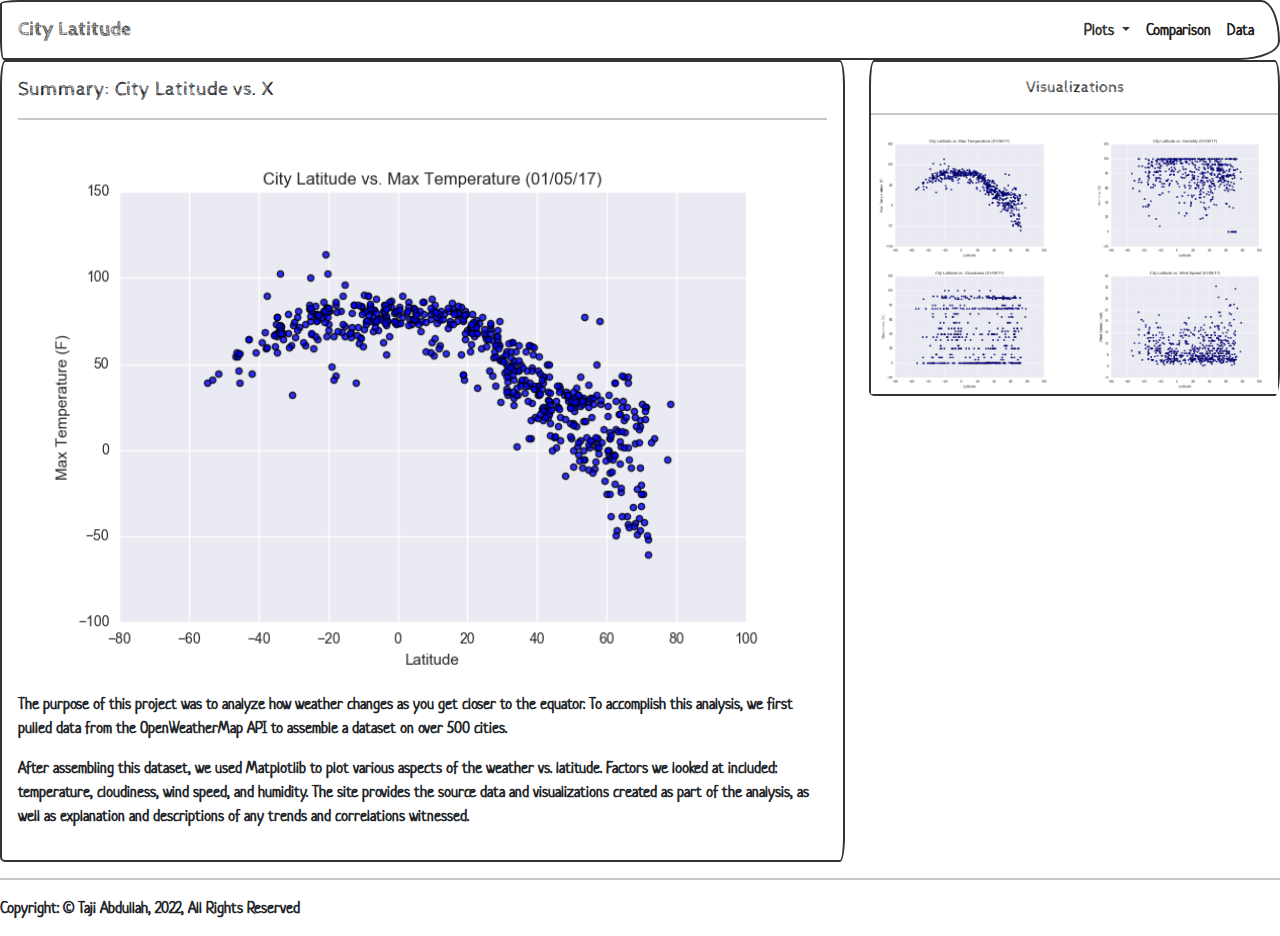
<file: index.html>
<!DOCTYPE html>
<html lang="en">

<head>
  <meta charset="UTF-8" />
  <title>Home</title>

  <!-- Bootstrap CSS  -->
  <link rel="stylesheet" href="https://stackpath.bootstrapcdn.com/bootstrap/4.3.1/css/bootstrap.min.css"
    integrity="sha384-ggOyR0iXCbMQv3Xipma34MD+dH/1fQ784/j6cY/iJTQUOhcWr7x9JvoRxT2MZw1T" crossorigin="anonymous" />

  <!-- Bootstrap JS  -->
  <script src="https://code.jquery.com/jquery-3.3.1.slim.min.js"
    integrity="sha384-q8i/X+965DzO0rT7abK41JStQIAqVgRVzpbzo5smXKp4YfRvH+8abtTE1Pi6jizo"
    crossorigin="anonymous"></script>

  <script src="https://cdnjs.cloudflare.com/ajax/libs/popper.js/1.14.7/umd/popper.min.js"
    integrity="sha384-UO2eT0CpHqdSJQ6hJty5KVphtPhzWj9WO1clHTMGa3JDZwrnQq4sF86dIHNDz0W1"
    crossorigin="anonymous"></script>

  <script src="https://stackpath.bootstrapcdn.com/bootstrap/4.3.1/js/bootstrap.min.js"
    integrity="sha384-JjSmVgyd0p3pXB1rRibZUAYoIIy6OrQ6VrjIEaFf/nJGzIxFDsf4x0xIM+B07jRM"
    crossorigin="anonymous"></script>

  <!-- CSS Style Sheet Link  -->
  <link rel="stylesheet" href="style.css" />
</head>

<!-- Navbar Section -->

<body>
  <nav class="navbar navbar-expand-lg navbar-light bg-light narvar-text">
    <a class="navbar-brand latitude heading_text" href="index.html"><b>City Latitude</b></a>
    <button class="navbar-toggler" type="button" data-toggle="collapse" data-target="#navbarNavDropdown"
      aria-controls="navbarNavDropdown" aria-expanded="false" aria-label="Toggle navigation">
      <span class="navbar-toggler-icon "></span>
    </button>
    <div class="collapse navbar-collapse nav-left" id="navbarNavDropdown">
      <ul class="nav navbar-nav ml-auto">
        <li class="nav-item dropdown">
          <a class="nav-link dropdown-toggle" href="#" id="navbarDropdownMenuLink" data-toggle="dropdown"
            aria-haspopup="true" aria-expanded="false">
            Plots
          </a>
          <div class="dropdown-menu" aria-labelledby="navbarDropdownMenuLink">
            <a class="dropdown-item" href="maximum_temperature.html">Maximum Temperature</a>
            <a class="dropdown-item" href="humidity.html">Humidity</a>
            <a class="dropdown-item" href="cloudiness.html">Cloudiness</a>
            <a class="dropdown-item" href="wind_speed.html">Wind Speed</a>
          </div>
        </li>
        <li class="nav-item active">
          <a class="nav-link" href="comparison.html">Comparison <span class="sr-only">(current)</span></a>
        </li>
        <li class="nav-item active">
          <a class="nav-link" href="data.html">Data</a>
        </li>
      </ul>
  </nav>
  <!-- End of Navbar Section -->

  <!-- Summary -->
  <div class="row">
    <div class="col-sm-2 col-md-4 col-lg-8 card-padding">
      <div class="card">
        <div class="card-body">
          <h5>Summary: City Latitude vs. X</h5>
          <hr />

          <img class="card-img-top img-responsive full-width" src="Resources\assets\images\Fig1.png" alt="Max Temperature" />
          <span>
            <p>
              The purpose of this project was to analyze how weather changes as you get closer to the equator.
              To accomplish this analysis, we first pulled data from the OpenWeatherMap API to assemble a dataset on
              over 500 cities.
            </p>
            <p>
              After assembling this dataset, we used Matplotlib to plot various aspects of the weather vs. latitude.
              Factors we looked at included: temperature, cloudiness, wind speed, and humidity. The site provides the
              source data and visualizations created as part of the analysis, as well as explanation and descriptions of
              any trends and correlations witnessed.
            </p>
          </span>
        </div>
      </div>
    </div>
    <!-- End of Summary -->

    <!-- Vizualization Sidebar -->
    <div class="col-md-2 col-lg-4 card-padding">
      <div class="card">
        <div class="text-center">
          <h6>
            <p></p>
            Visualizations
          </h6>
          <hr />
          <div class="row">
            <div class="col-sm-3 col-md-6">
              <a href="maximum_temperature.html">
                <img class="img-fluid" src="Resources\assets\images\Fig1.png" alt="Maximum Temperature" />
              </a>
            </div>
            <div class="col-sm-3 col-md-6">
              <a href="humidity.html">
                <img class="img-fluid" src="Resources\assets\images\Fig2.png" alt="Humidity" />
              </a>
            </div>
            <div class="col-sm-3 col-md-6">
              <a href="cloudiness.html">
                <img class="img-fluid" src="Resources\assets\images\Fig3.png" alt="Cloudiness" />
              </a>
            </div>
            <div class="col-sm-3 col-md-6">
              <a href="windspeed.html">
                <img class="img-fluid" src="Resources\assets\images\Fig4.png" alt="Wind Speed" />
              </a>
            </div>
          </div>
      </div>
    </div>
  </div>
</body>
<!-- End of Vizualization Sidebar -->

<!-- Footer Section -->
<footer>
  <hr>
  <div class="footer">
    <p>Copyright: &copy; Taji Abdullah, 2022, All Rights Reserved</p>
  </div>
</footer>
<!-- End of Footer Section -->

</body>

</html>
</file>
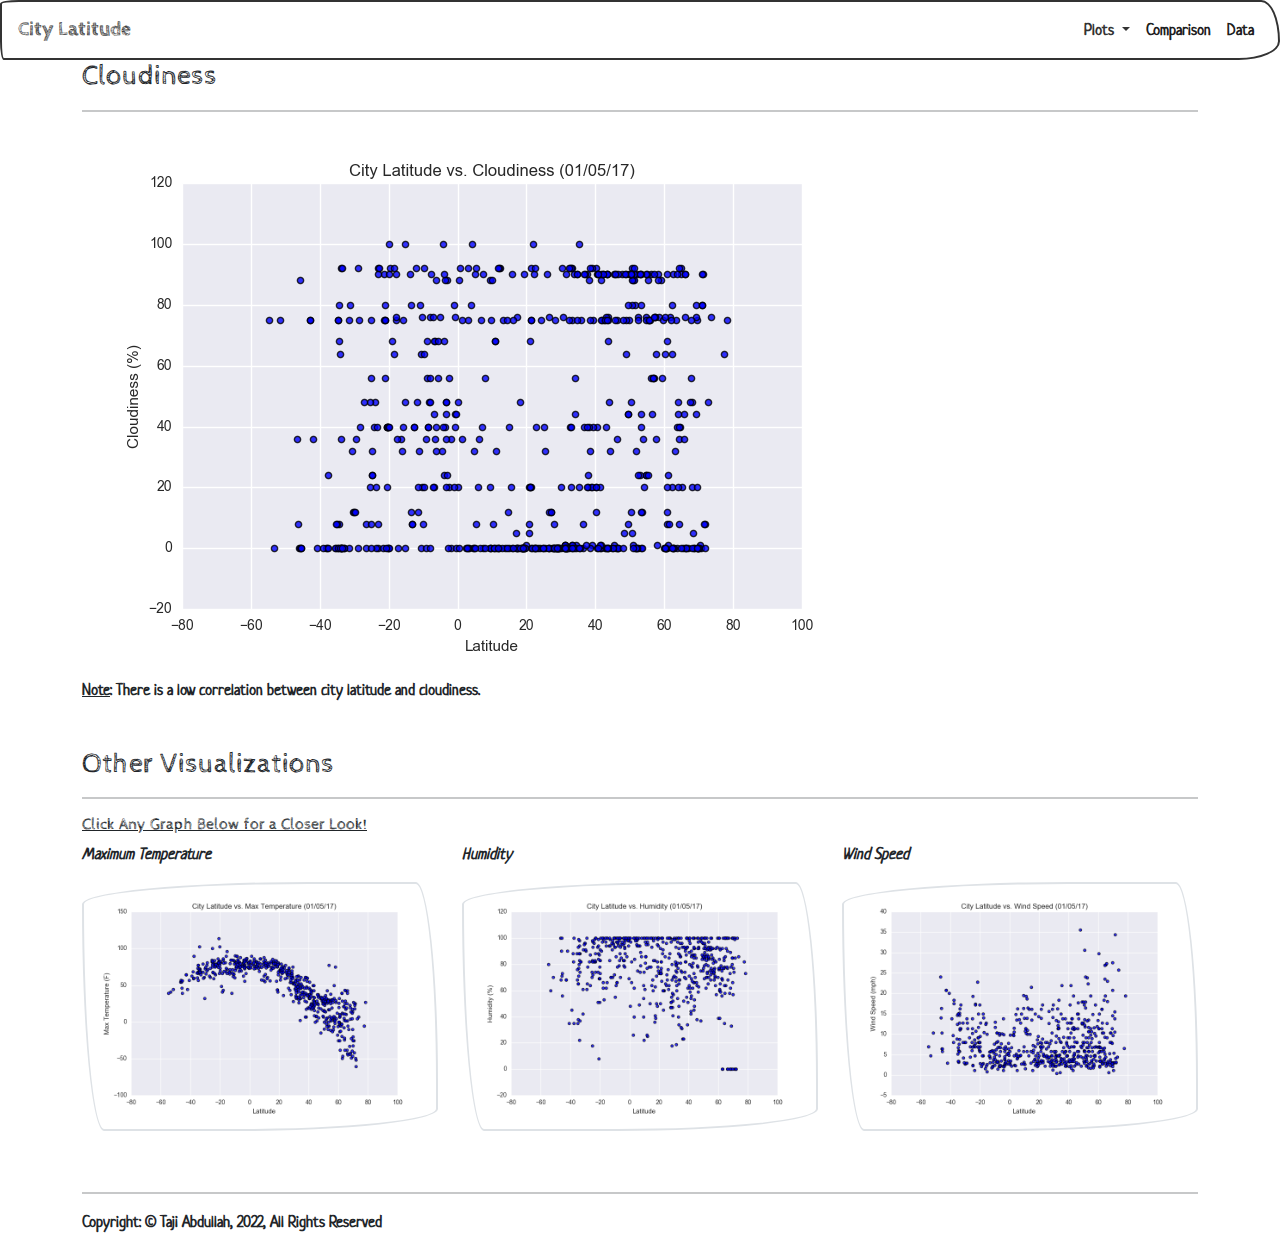
<file: cloudiness.html>
<!DOCTYPE html>
<html lang="en">

<head>
  <meta charset="UTF-8" />
  <title>Cloudiness</title>

  <!-- Bootstrap CSS  -->
  <link rel="stylesheet" href="https://stackpath.bootstrapcdn.com/bootstrap/4.3.1/css/bootstrap.min.css"
    integrity="sha384-ggOyR0iXCbMQv3Xipma34MD+dH/1fQ784/j6cY/iJTQUOhcWr7x9JvoRxT2MZw1T" crossorigin="anonymous" />

  <!-- Bootstrap JS  -->
  <script src="https://code.jquery.com/jquery-3.3.1.slim.min.js"
    integrity="sha384-q8i/X+965DzO0rT7abK41JStQIAqVgRVzpbzo5smXKp4YfRvH+8abtTE1Pi6jizo"
    crossorigin="anonymous"></script>

  <script src="https://cdnjs.cloudflare.com/ajax/libs/popper.js/1.14.7/umd/popper.min.js"
    integrity="sha384-UO2eT0CpHqdSJQ6hJty5KVphtPhzWj9WO1clHTMGa3JDZwrnQq4sF86dIHNDz0W1"
    crossorigin="anonymous"></script>

  <script src="https://stackpath.bootstrapcdn.com/bootstrap/4.3.1/js/bootstrap.min.js"
    integrity="sha384-JjSmVgyd0p3pXB1rRibZUAYoIIy6OrQ6VrjIEaFf/nJGzIxFDsf4x0xIM+B07jRM"
    crossorigin="anonymous"></script>

  <!-- CSS Style Sheet Link  -->
  <link rel="stylesheet" href="style.css" />
</head>

<!-- Navbar Section -->
<body>
  <nav class="navbar navbar-expand-lg navbar-light bg-light narvar-text">
    <a class="navbar-brand latitude heading_text" href="index.html"><b>City Latitude</b></a>
    <button class="navbar-toggler" type="button" data-toggle="collapse" data-target="#navbarNavDropdown"
      aria-controls="navbarNavDropdown" aria-expanded="false" aria-label="Toggle navigation">
      <span class="navbar-toggler-icon "></span>
    </button>
    <div class="collapse navbar-collapse nav-left" id="navbarNavDropdown">
      <ul class="nav navbar-nav ml-auto">
        <li class="nav-item dropdown">
          <a class="nav-link dropdown-toggle" href="#" id="navbarDropdownMenuLink" data-toggle="dropdown"
            aria-haspopup="true" aria-expanded="false">
            Plots
          </a>
          <div class="dropdown-menu" aria-labelledby="navbarDropdownMenuLink">
            <a class="dropdown-item" href="maximum_temperature.html">Maximum Temperature</a>
            <a class="dropdown-item" href="humidity.html">Humidity</a>
            <a class="dropdown-item" href="cloudiness.html">Cloudiness</a>
            <a class="dropdown-item" href="wind_speed.html">Wind Speed</a>
          </div>
        </li>
        <li class="nav-item active">
          <a class="nav-link" href="comparison.html">Comparison <span class="sr-only">(current)</span></a>
        </li>
        <li class="nav-item active">
          <a class="nav-link" href="data.html">Data</a>
        </li>
      </ul>
  </nav>
  <!-- End of Navbar Section -->

  <!-- Content Section -->
  <div class="container">
    <div class="row">
      <div class="col">
        <div class="box" style="padding-bottom: 30px;">
          <h3 class="title">Cloudiness</h3>
          <hr>
          <img src="Resources/assets/images/Fig3.png" alt="Cloudiness">
          <p>
            <u>Note</u>: There is a low correlation between city latitude and cloudiness.
          </p>
        </div>
      </div>
      <div class="container" style="padding-bottom: 15px;">
        <h3 class="text-left">Other Visualizations</h3>
        <hr>
        <h6 class="text-left"><u>Click Any Graph Below for a Closer Look!</u></h6>
        <div class="row" style="padding-bottom: 15px;">
          <div class="col-lg-4" style="padding-bottom: 15px;">
            <div class="thumbnail">
              <p>
                <i>Maximum Temperature</i>
              </p>
              <a href="maximum_temperature.html">
                <img src="Resources/assets/images/Fig1.png" alt="Max Temperature" class="img-thumbnail">
              </a>
            </div>
          </div>
          <div class="col-lg-4" style="padding-bottom: 15px;">
            <div class="thumbnail">
              <p>
                <i>Humidity</i>
              </p>
              <a href="humidity.html">
                <img src="Resources/assets/images/Fig2.png" alt="Humidity" class="img-thumbnail">
              </a>
            </div>
          </div>
          <div class="col-lg-4" style="padding-bottom: 15px;">
            <div class="thumbnail">
              <p>
                <i>Wind Speed</i>
              </p>
              <a href="wind_speed.html">
                <img src="Resources/assets/images/Fig4.png" alt="wind_speed" class="img-thumbnail">
              </a>
            </div>
          </div>
        </div>
      </div>
      <!-- End of Content Section -->

      <!-- Footer Section -->
      <footer>
        <hr>
        <div class="footer"> 
          <p>Copyright: &copy; Taji Abdullah, 2022, All Rights Reserved</p>
        </div>
      </footer>
      <!-- End of Footer Section -->

</body>

</html>
</file>
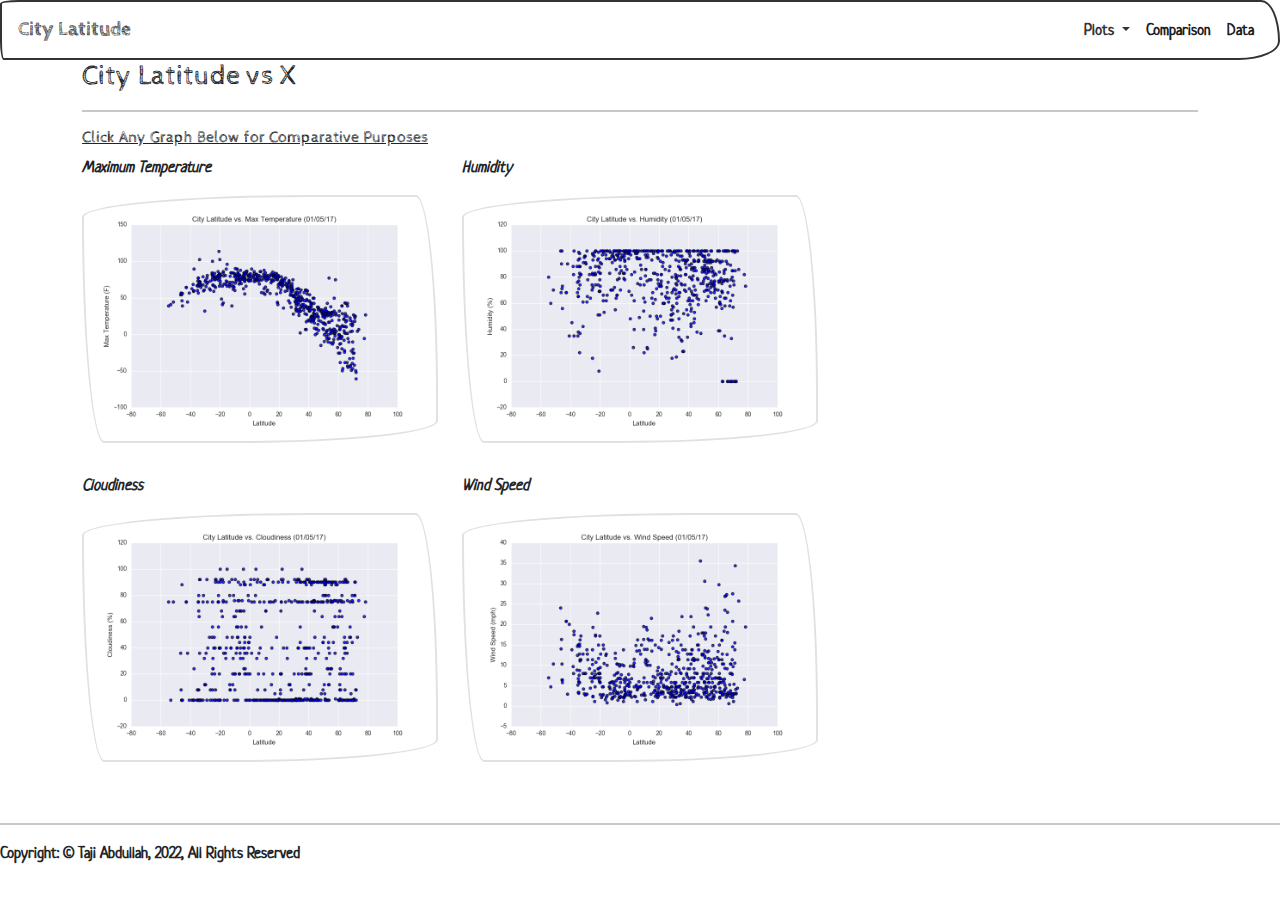
<file: comparison.html>
<!DOCTYPE html>
<html lang="en">

<head>
  <meta charset="UTF-8" />
  <title>Comparison</title>

  <!-- Bootstrap CSS  -->
  <link rel="stylesheet" href="https://stackpath.bootstrapcdn.com/bootstrap/4.3.1/css/bootstrap.min.css"
    integrity="sha384-ggOyR0iXCbMQv3Xipma34MD+dH/1fQ784/j6cY/iJTQUOhcWr7x9JvoRxT2MZw1T" crossorigin="anonymous" />

  <!-- Bootstrap JS  -->
  <script src="https://code.jquery.com/jquery-3.3.1.slim.min.js"
    integrity="sha384-q8i/X+965DzO0rT7abK41JStQIAqVgRVzpbzo5smXKp4YfRvH+8abtTE1Pi6jizo"
    crossorigin="anonymous"></script>

  <script src="https://cdnjs.cloudflare.com/ajax/libs/popper.js/1.14.7/umd/popper.min.js"
    integrity="sha384-UO2eT0CpHqdSJQ6hJty5KVphtPhzWj9WO1clHTMGa3JDZwrnQq4sF86dIHNDz0W1"
    crossorigin="anonymous"></script>

  <script src="https://stackpath.bootstrapcdn.com/bootstrap/4.3.1/js/bootstrap.min.js"
    integrity="sha384-JjSmVgyd0p3pXB1rRibZUAYoIIy6OrQ6VrjIEaFf/nJGzIxFDsf4x0xIM+B07jRM"
    crossorigin="anonymous"></script>

  <!-- CSS Style Sheet Link  -->
  <link rel="stylesheet" href="style.css" />
</head>

<!-- Navbar Section -->
<body>
  <nav class="navbar navbar-expand-lg navbar-light bg-light narvar-text">
    <a class="navbar-brand latitude heading_text" href="index.html"><b>City Latitude</b></a>
    <button class="navbar-toggler" type="button" data-toggle="collapse" data-target="#navbarNavDropdown"
      aria-controls="navbarNavDropdown" aria-expanded="false" aria-label="Toggle navigation">
      <span class="navbar-toggler-icon "></span>
    </button>
    <div class="collapse navbar-collapse nav-left" id="navbarNavDropdown">
      <ul class="nav navbar-nav ml-auto">
        <li class="nav-item dropdown">
          <a class="nav-link dropdown-toggle" href="#" id="navbarDropdownMenuLink" data-toggle="dropdown"
            aria-haspopup="true" aria-expanded="false">
            Plots
          </a>
          <div class="dropdown-menu" aria-labelledby="navbarDropdownMenuLink">
            <a class="dropdown-item" href="maximum_temperature.html">Maximum Temperature</a>
            <a class="dropdown-item" href="humidity.html">Humidity</a>
            <a class="dropdown-item" href="cloudiness.html">Cloudiness</a>
            <a class="dropdown-item" href="wind_speed.html">Wind Speed</a>
          </div>
        </li>
        <li class="nav-item active">
          <a class="nav-link" href="comparison.html">Comparison <span class="sr-only">(current)</span></a>
        </li>
        <li class="nav-item active">
          <a class="nav-link" href="data.html">Data</a>
        </li>
      </ul>
  </nav>
  <!-- End of Navbar Section -->

  <!-- Content Section -->
      <div class="container" style="padding-bottom: 30px;">
        <h3 class="text-left">City Latitude vs X</h3>
        <hr>
        <h6 class="text-left"><u>Click Any Graph Below for Comparative Purposes</u></h6>
        <div class="row" style="padding-bottom: 15px;">
          <div class="col-lg-4" style="padding-bottom: 15px;">
            <div class="thumbnail">
              <p>
                <i>Maximum Temperature</i>
              </p>
              <a href="maximum_temperature.html">
                <img src="Resources/assets/images/Fig1.png" alt="Max Temperature" class="img-thumbnail">
              </a>
            </div>
          </div>
          <div class="col-lg-4">
            <div class="thumbnail">
              <p>
                <i>Humidity</i>
              </p>
              <a href="humidity.html">
                <img src="Resources/assets/images/Fig2.png" alt="Humidity" class="img-thumbnail">
              </a>
            </div>
          </div>
        </div>
        <div class="row">
          <div class="col-lg-4" style="padding-bottom: 15px;">
            <div class="thumbnail">
              <p>
                <i>Cloudiness</i>
              </p>
              <a href="cloudiness.html">
                <img src="Resources/assets/images/Fig3.png" alt="cloudiness" class="img-thumbnail">
              </a>
            </div>
          </div>
          <div class="col-lg-4">
            <div class="thumbnail">
              <p>
                <i>Wind Speed</i>
              </p>
              <a href="wind_speed.html">
                <img src="Resources/assets/images/Fig4.png" alt="wind_speed" class="img-thumbnail">
              </a>
            </div>
          </div>
        </div>
      </div>
      <!-- End of Content Section -->

      <!-- Footer Section -->
      <footer>
        <hr>
        <div class="footer"> 
          <p>Copyright: &copy; Taji Abdullah, 2022, All Rights Reserved</p>
        </div>
      </footer>
      <!-- End of Footer Section -->

</body>

</html>
</file>
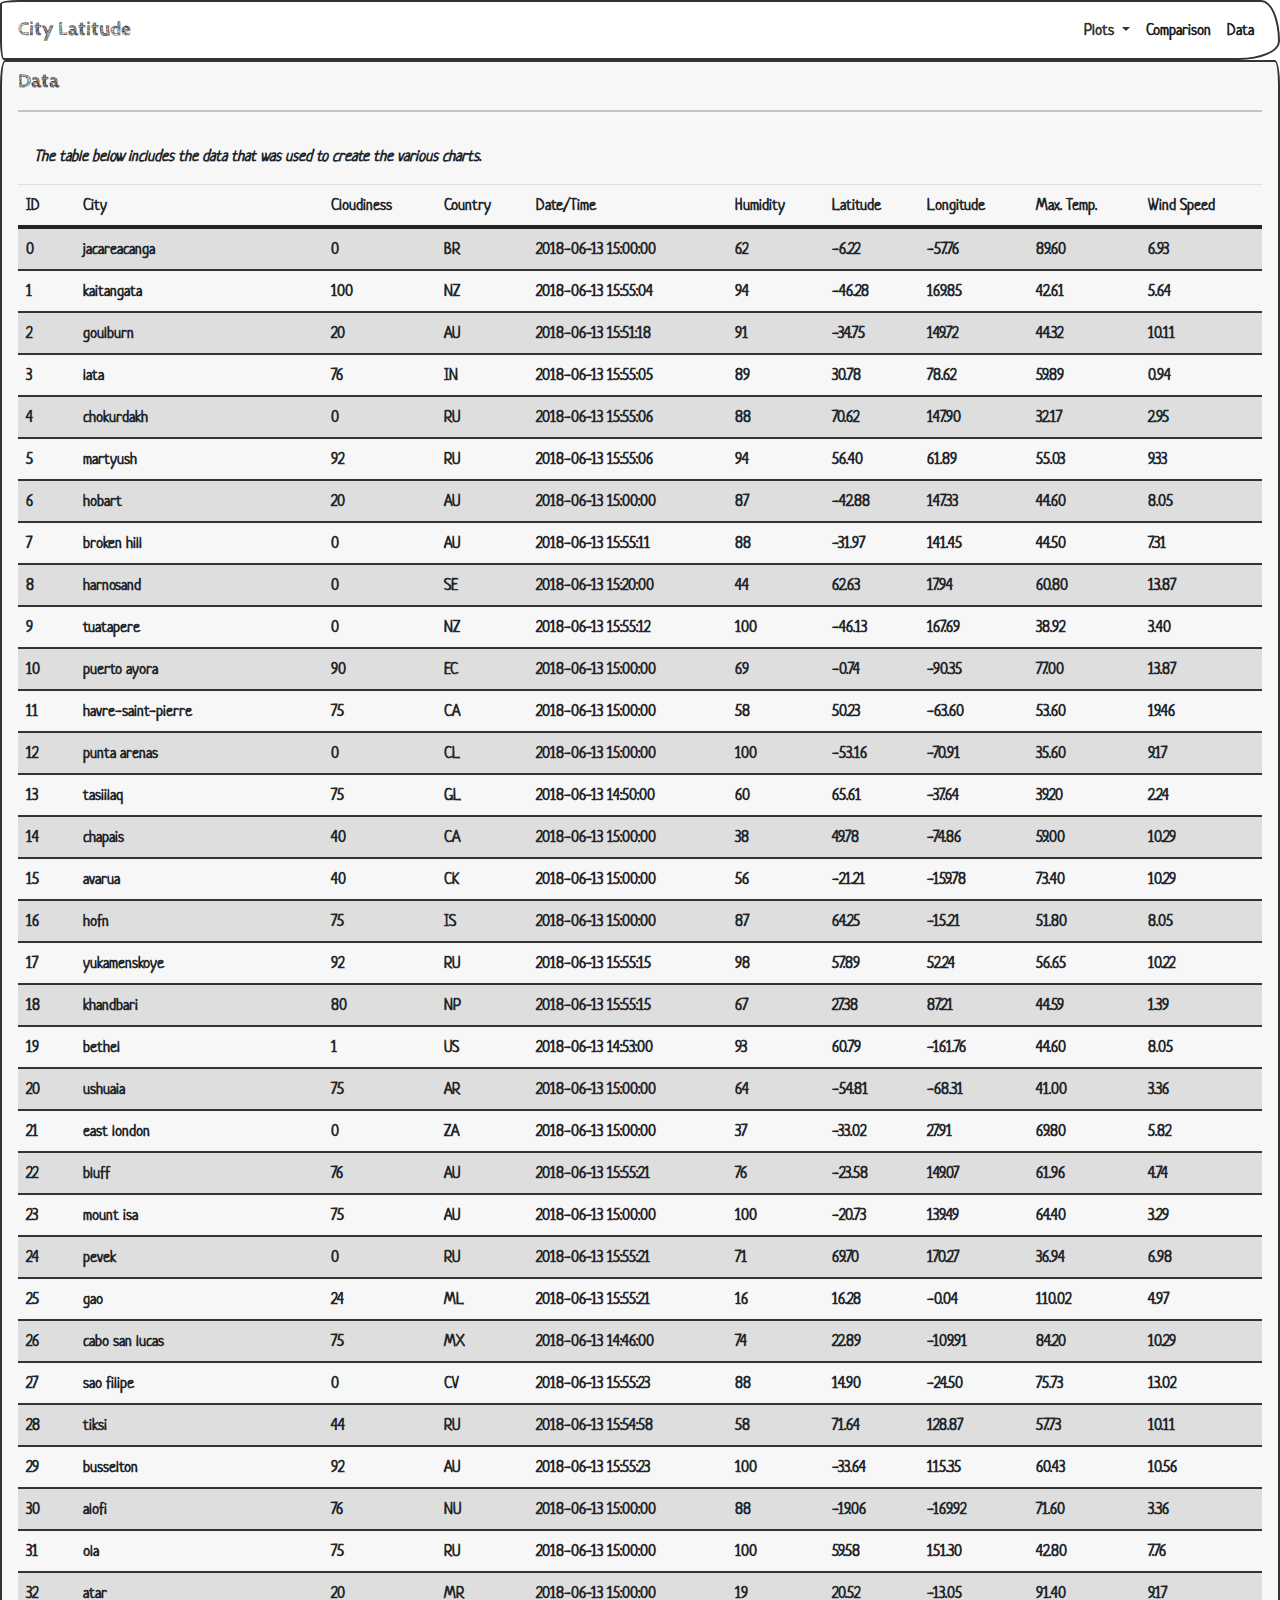
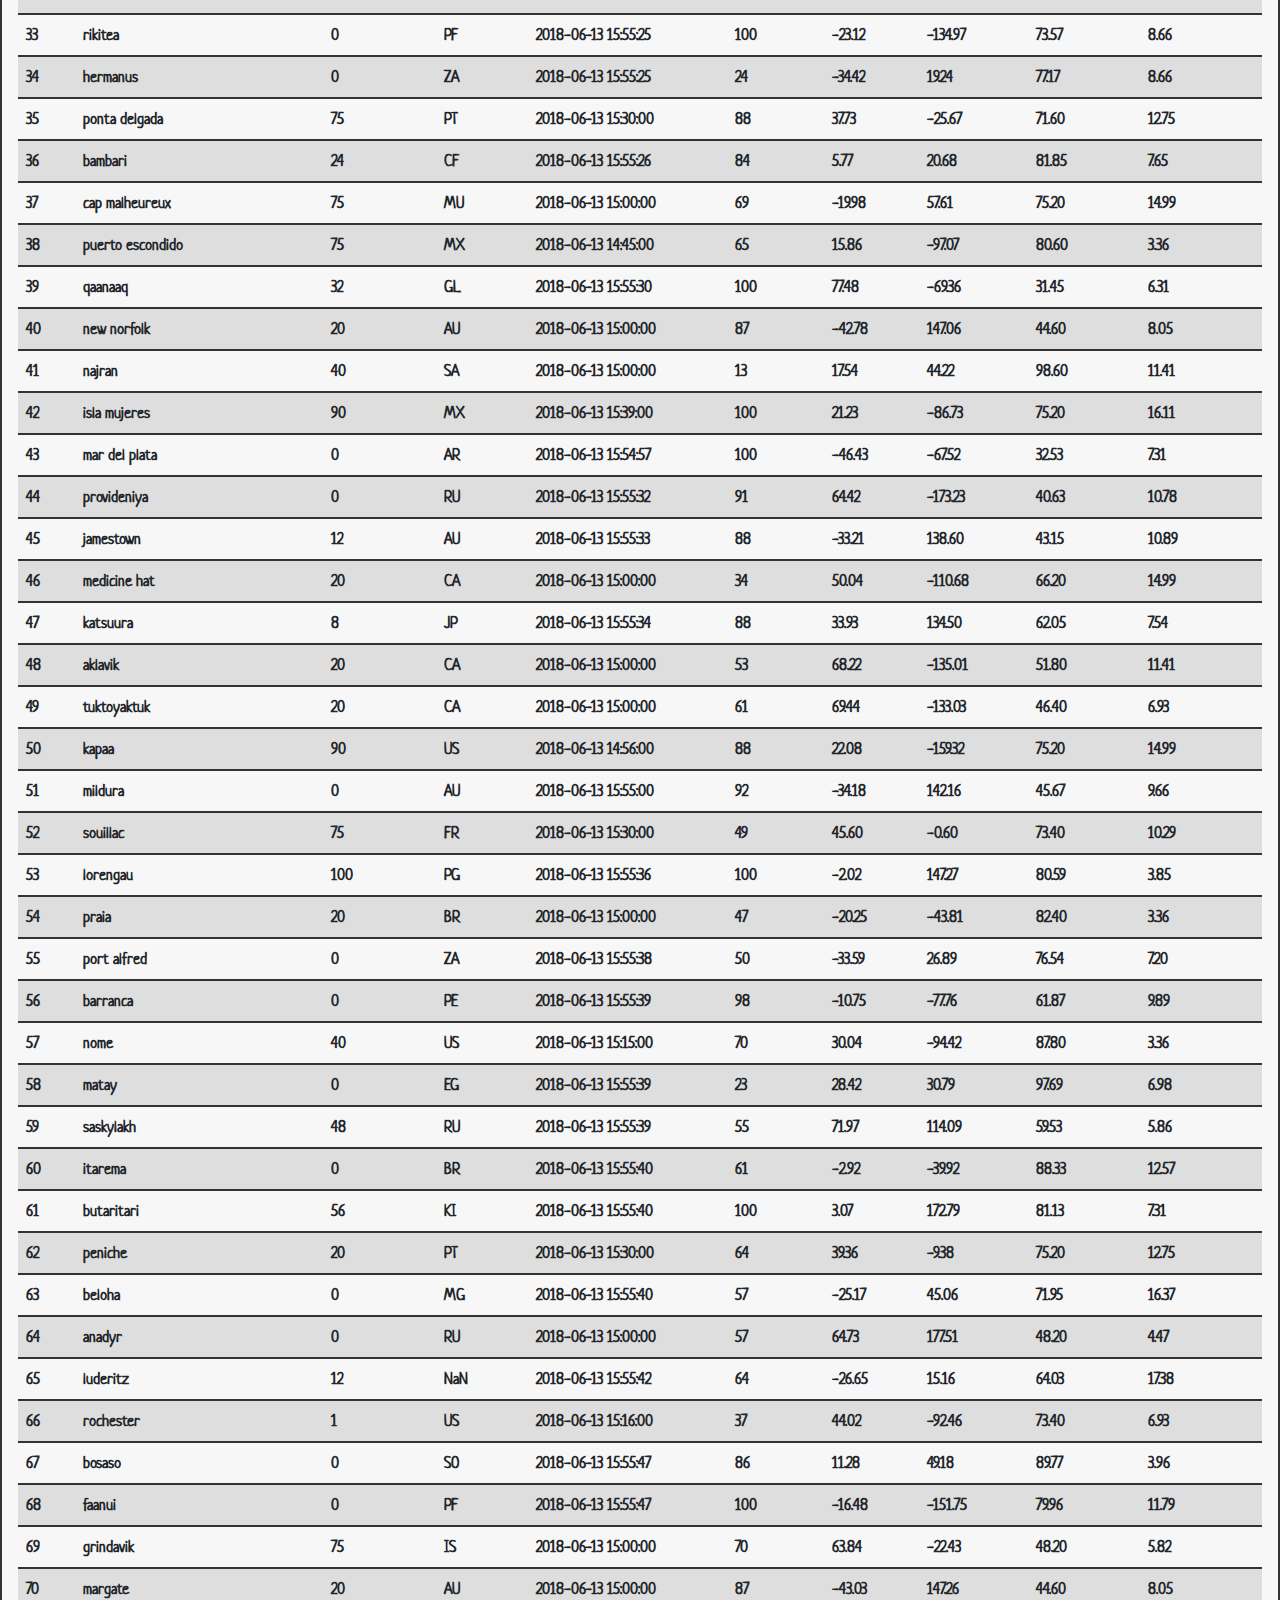
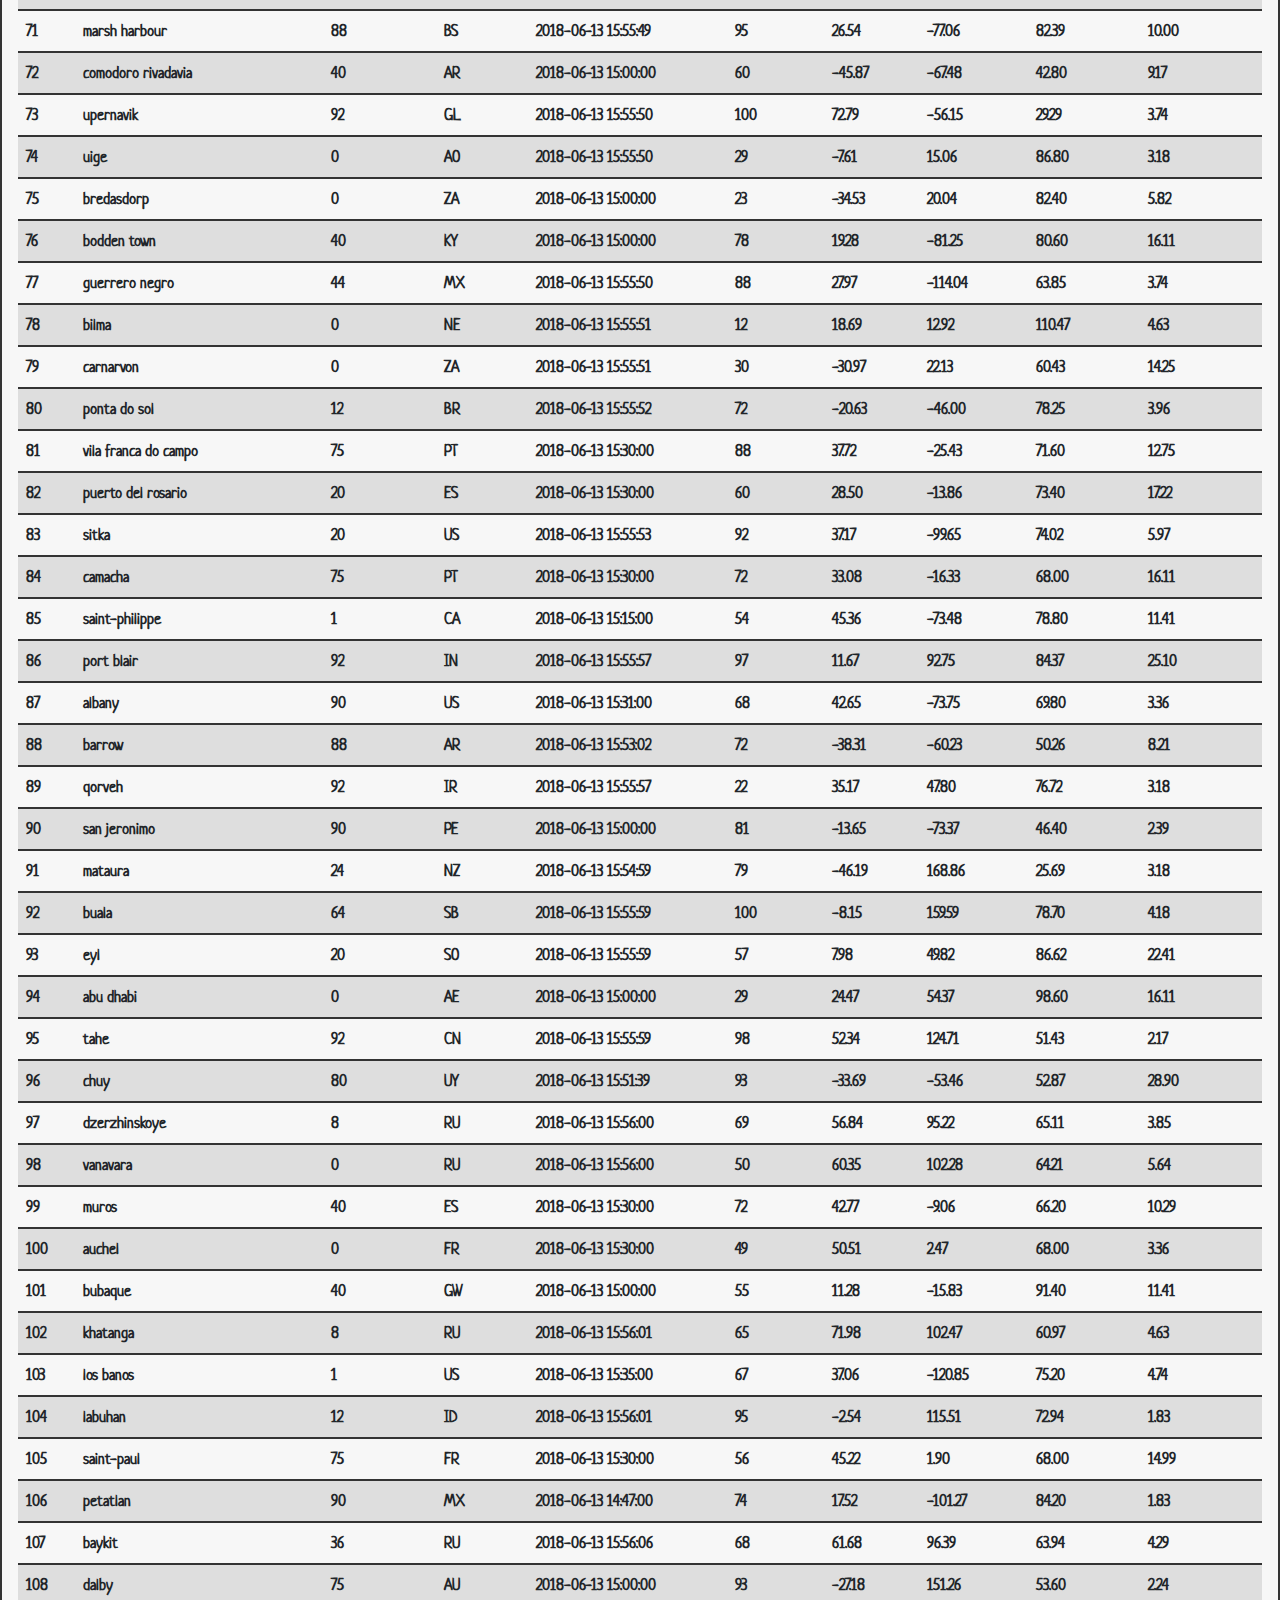
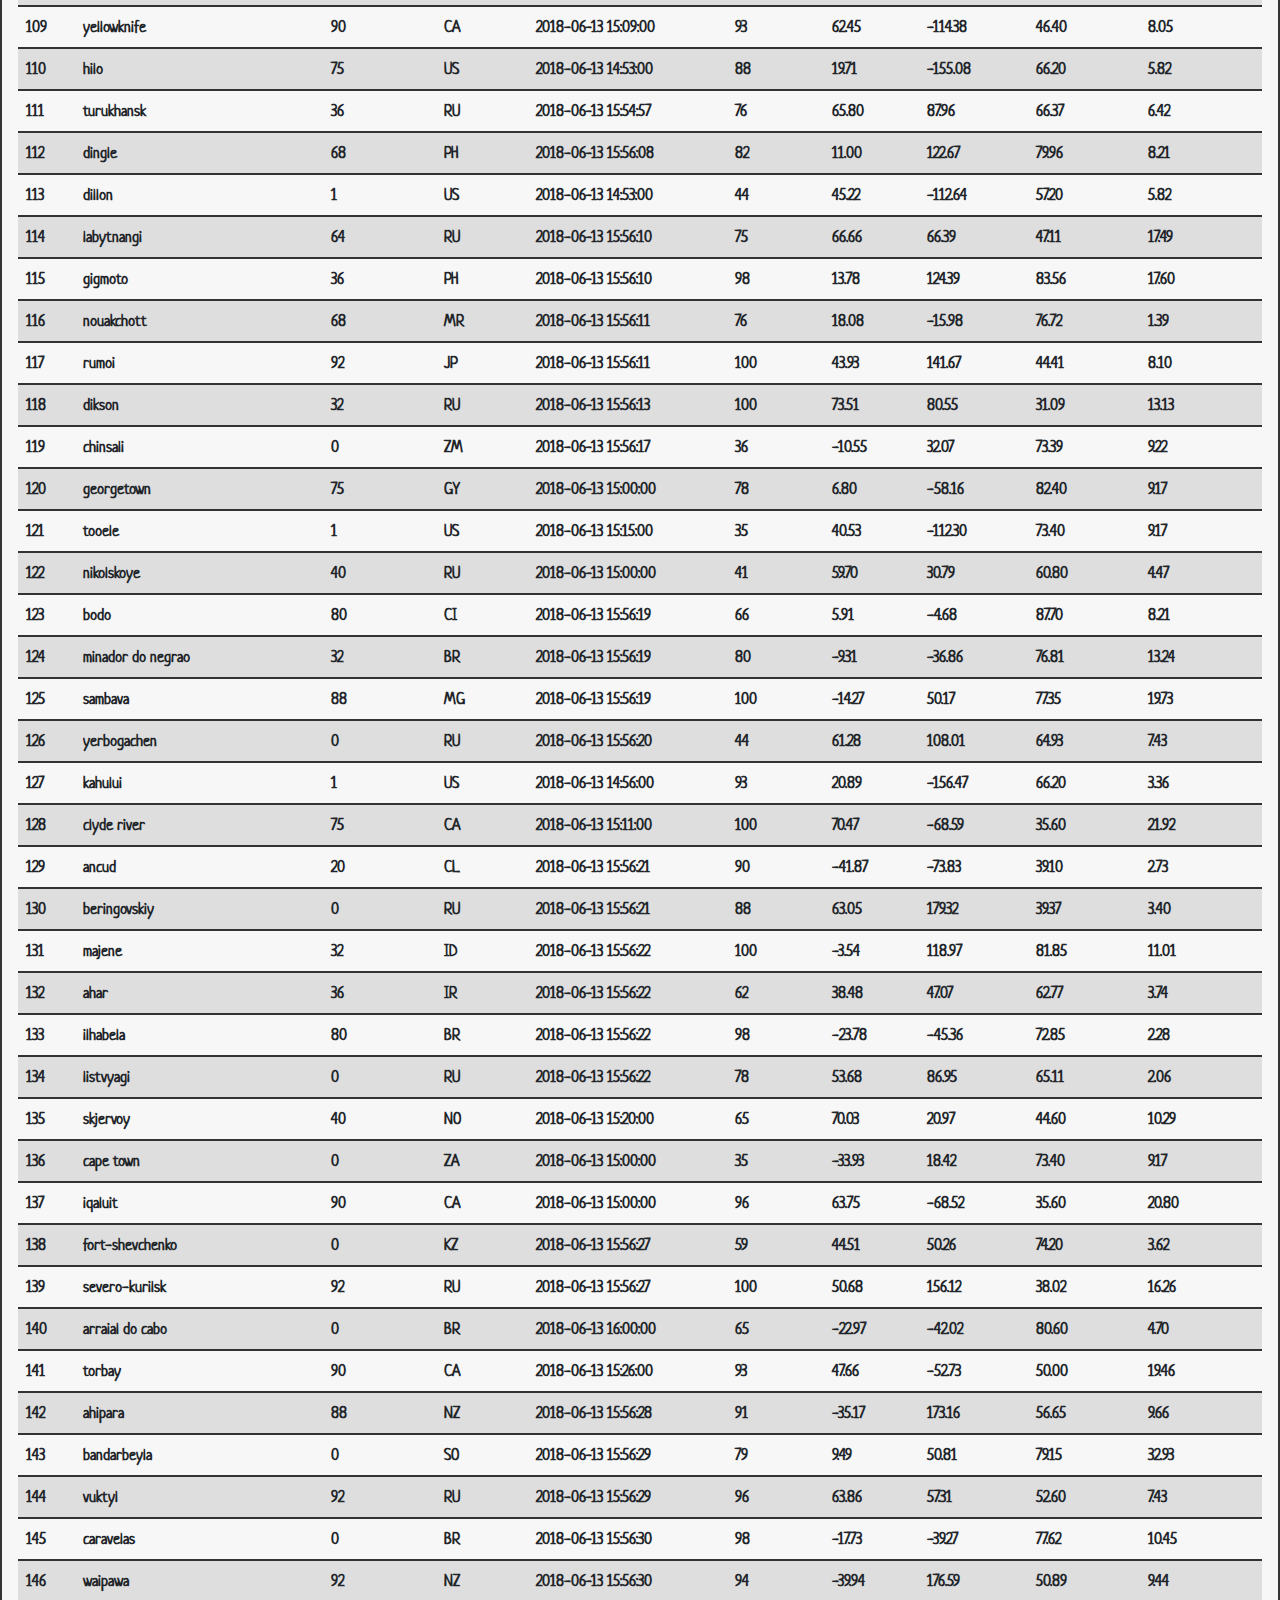
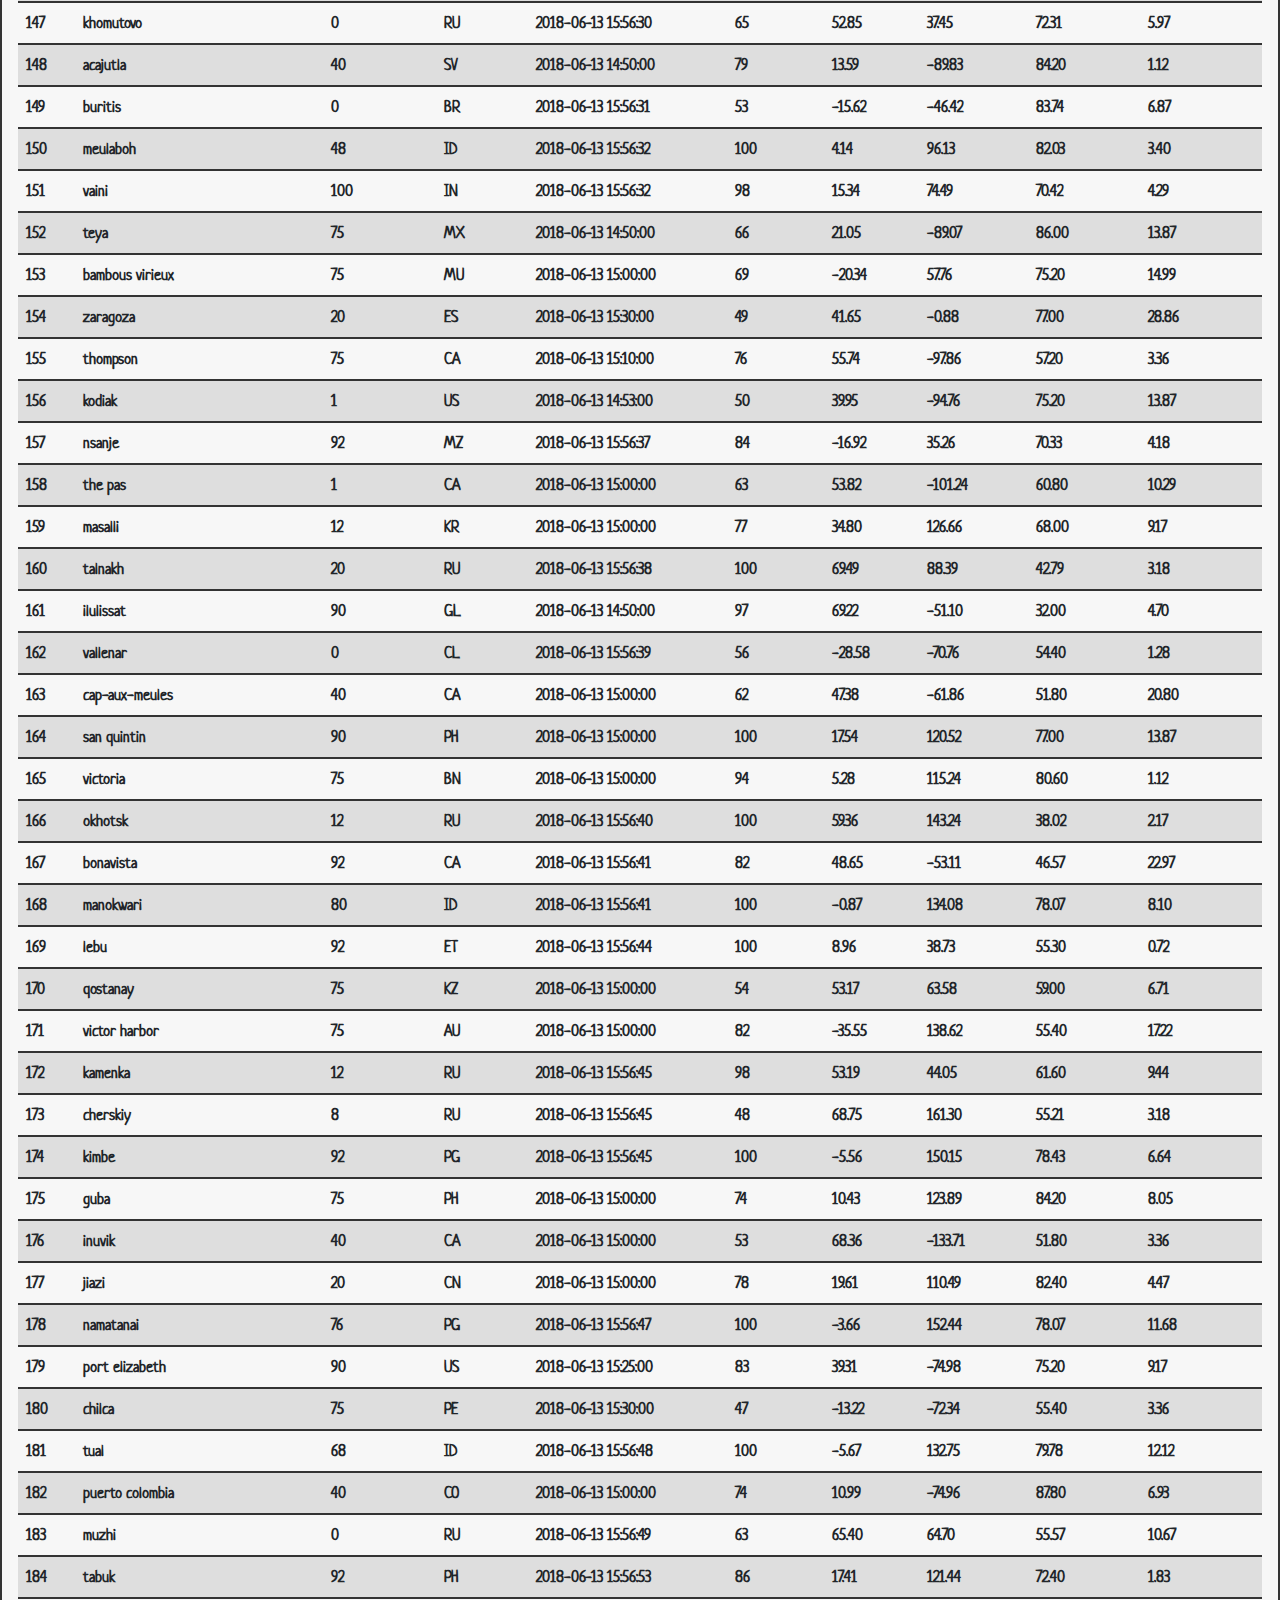
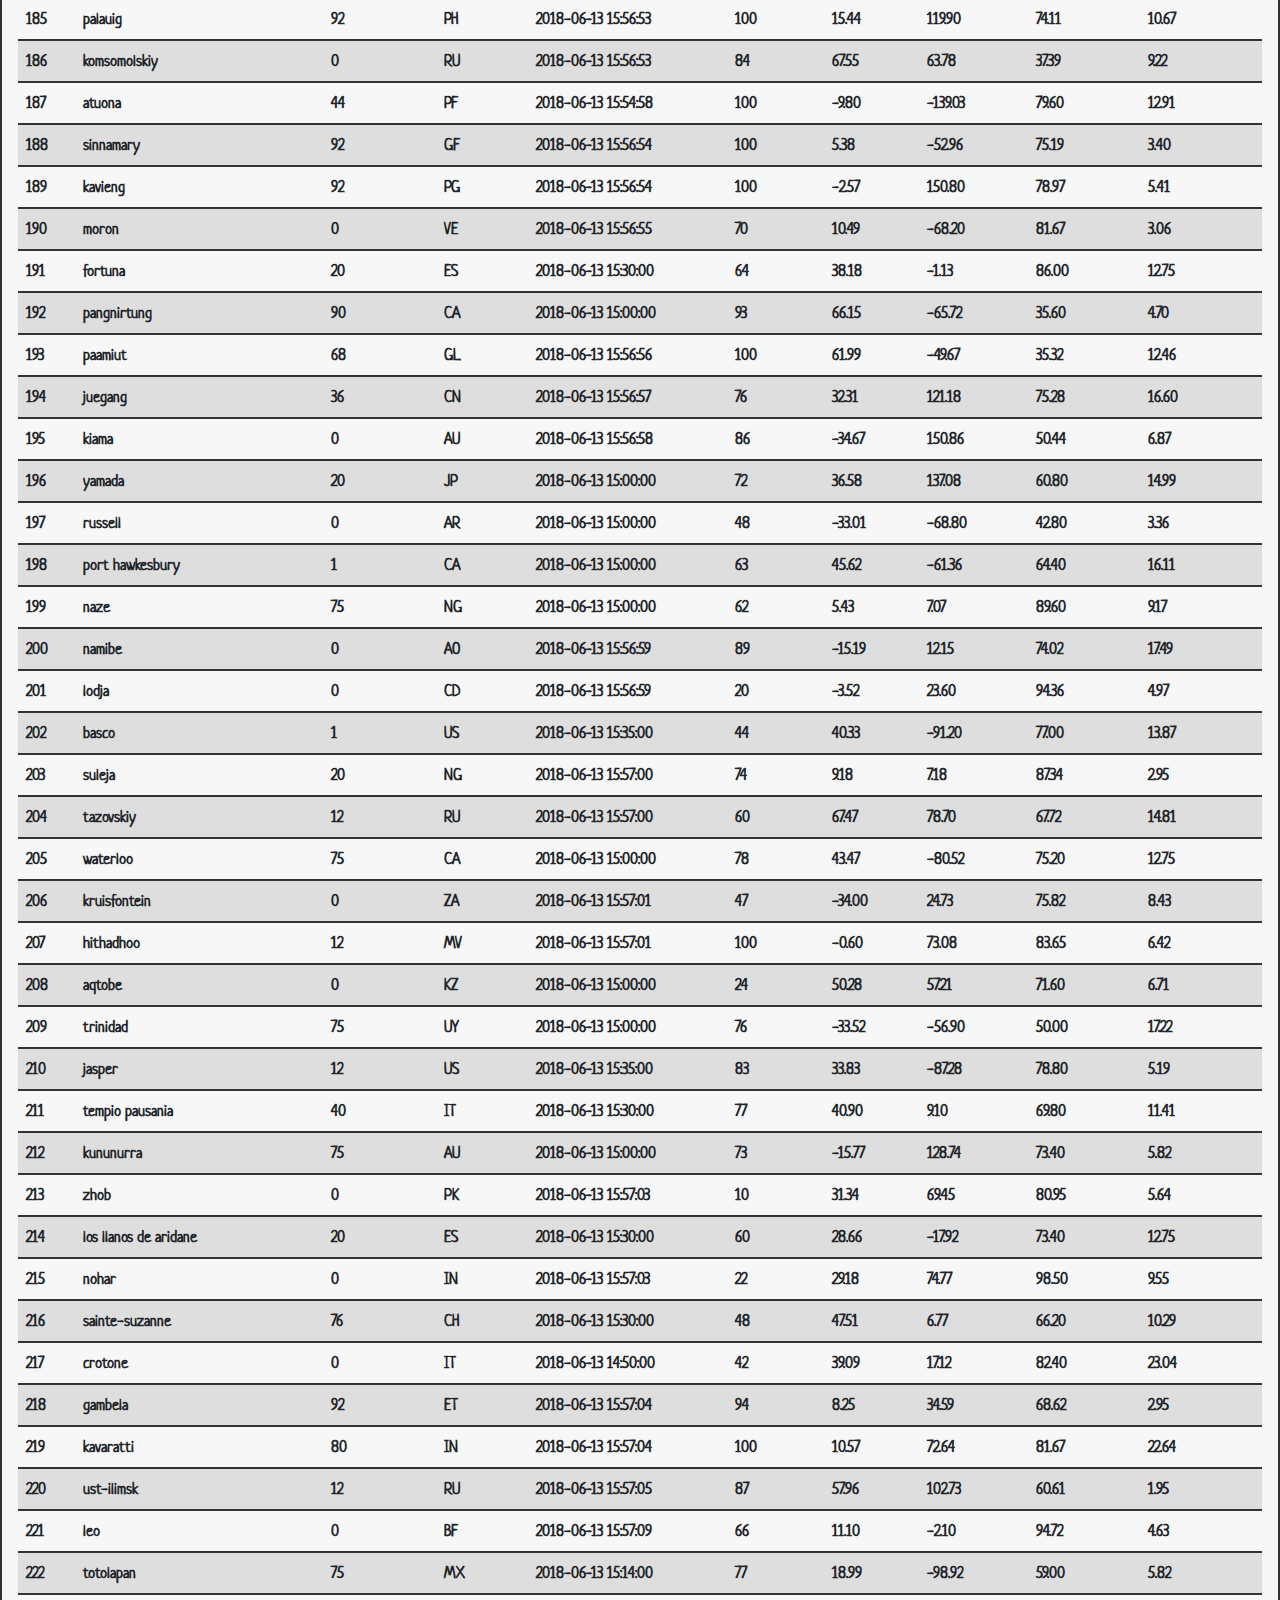
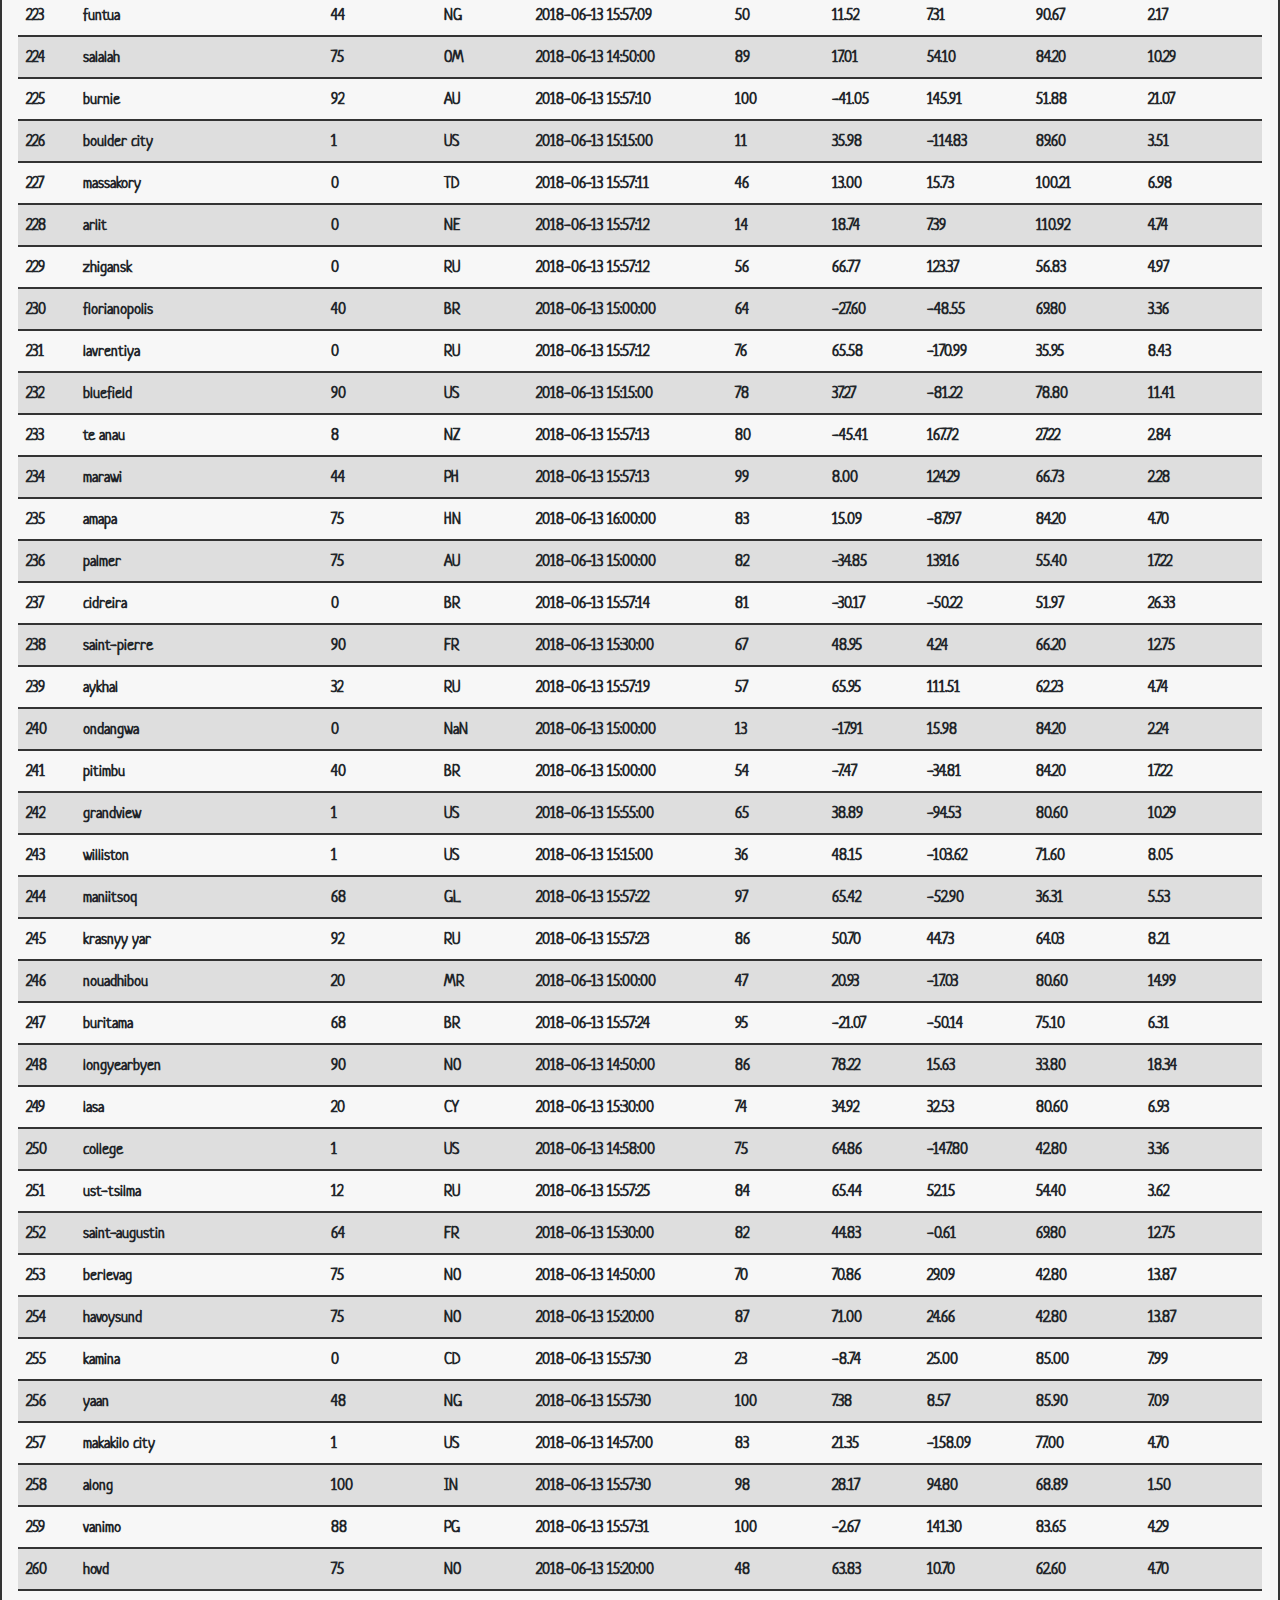
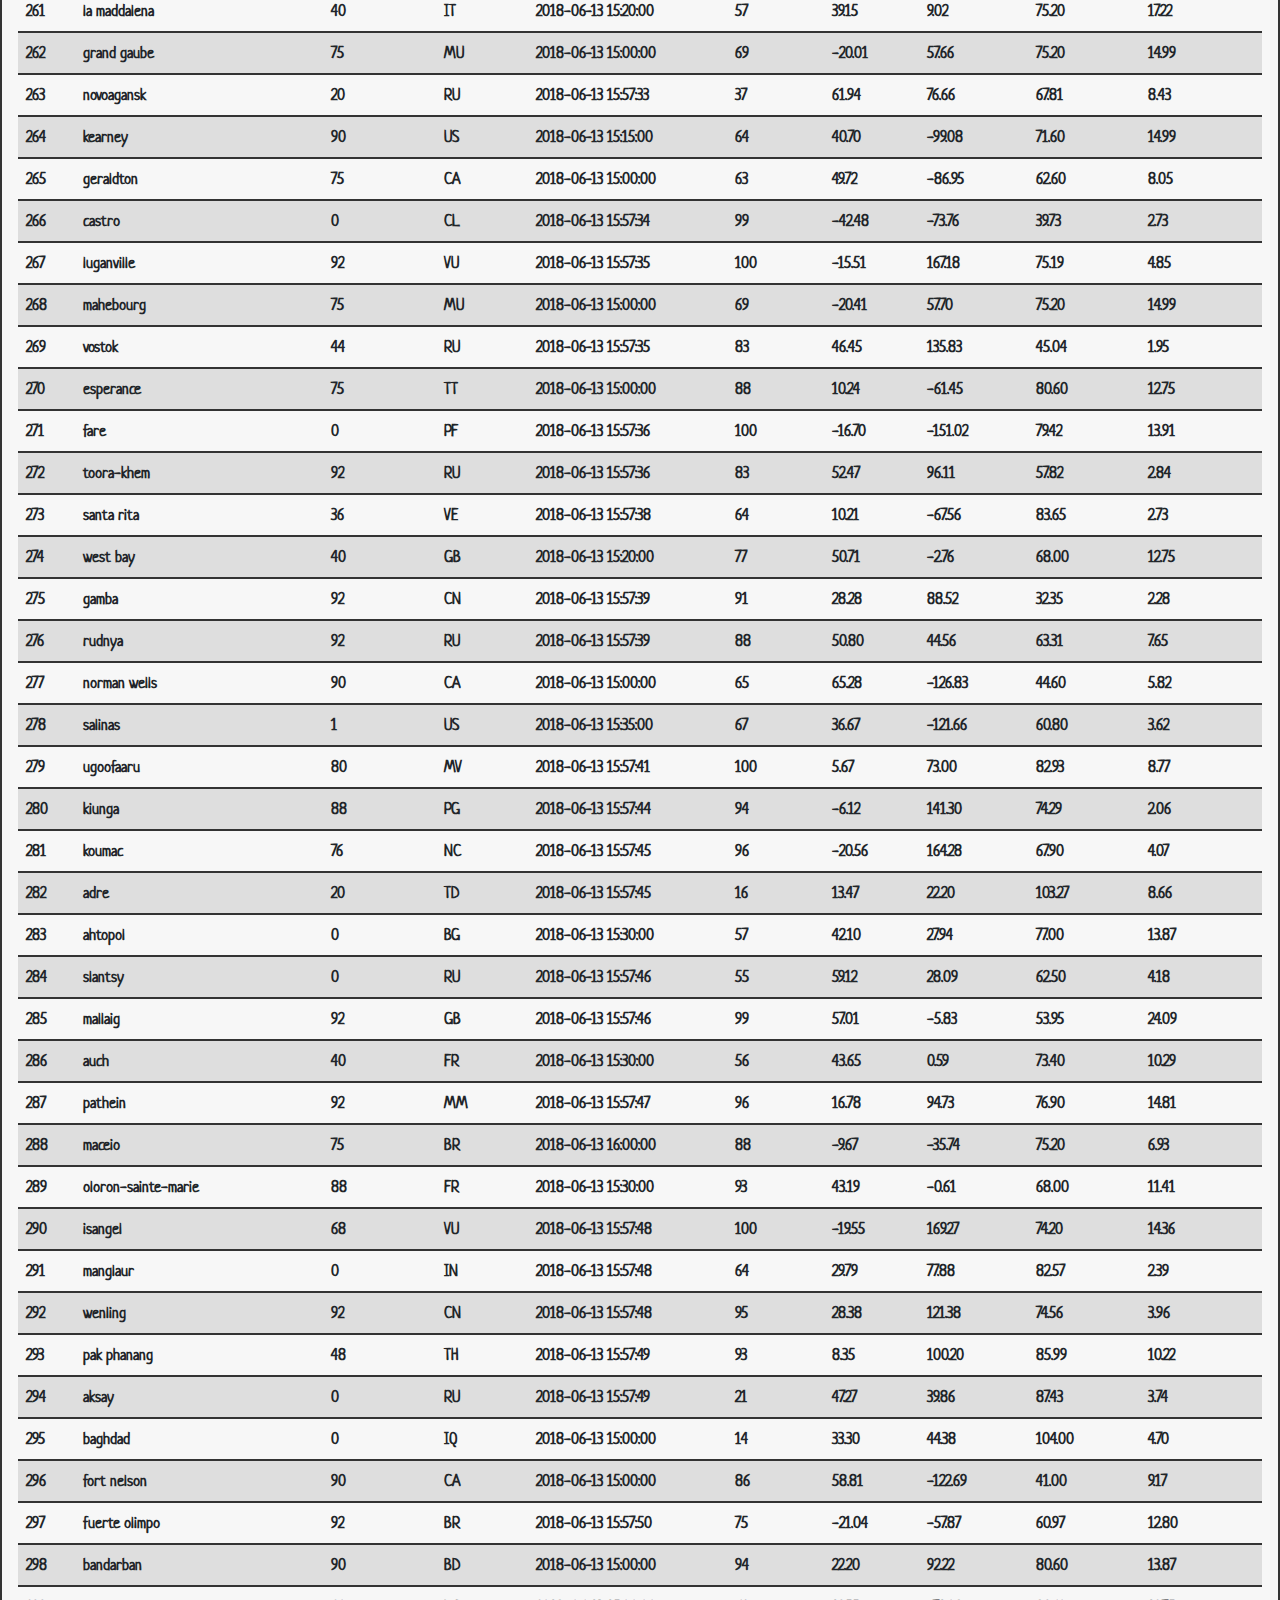
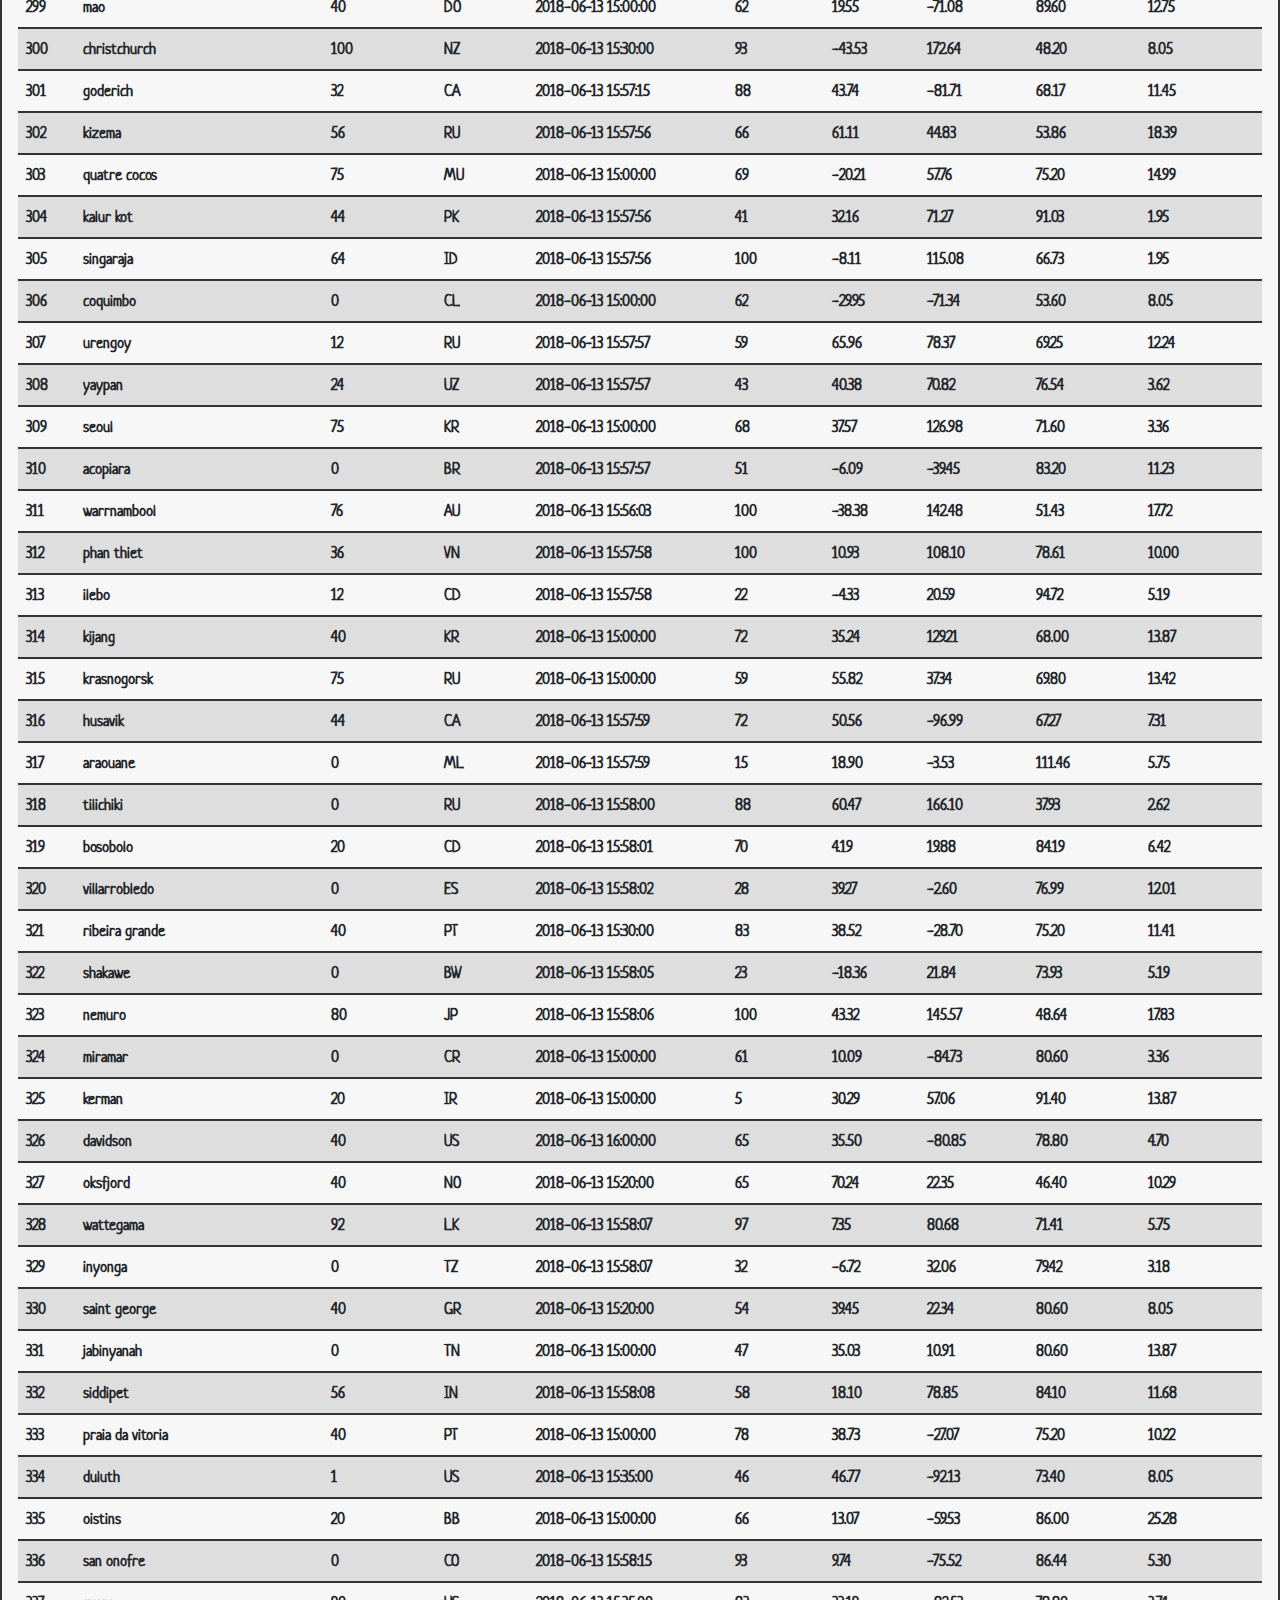
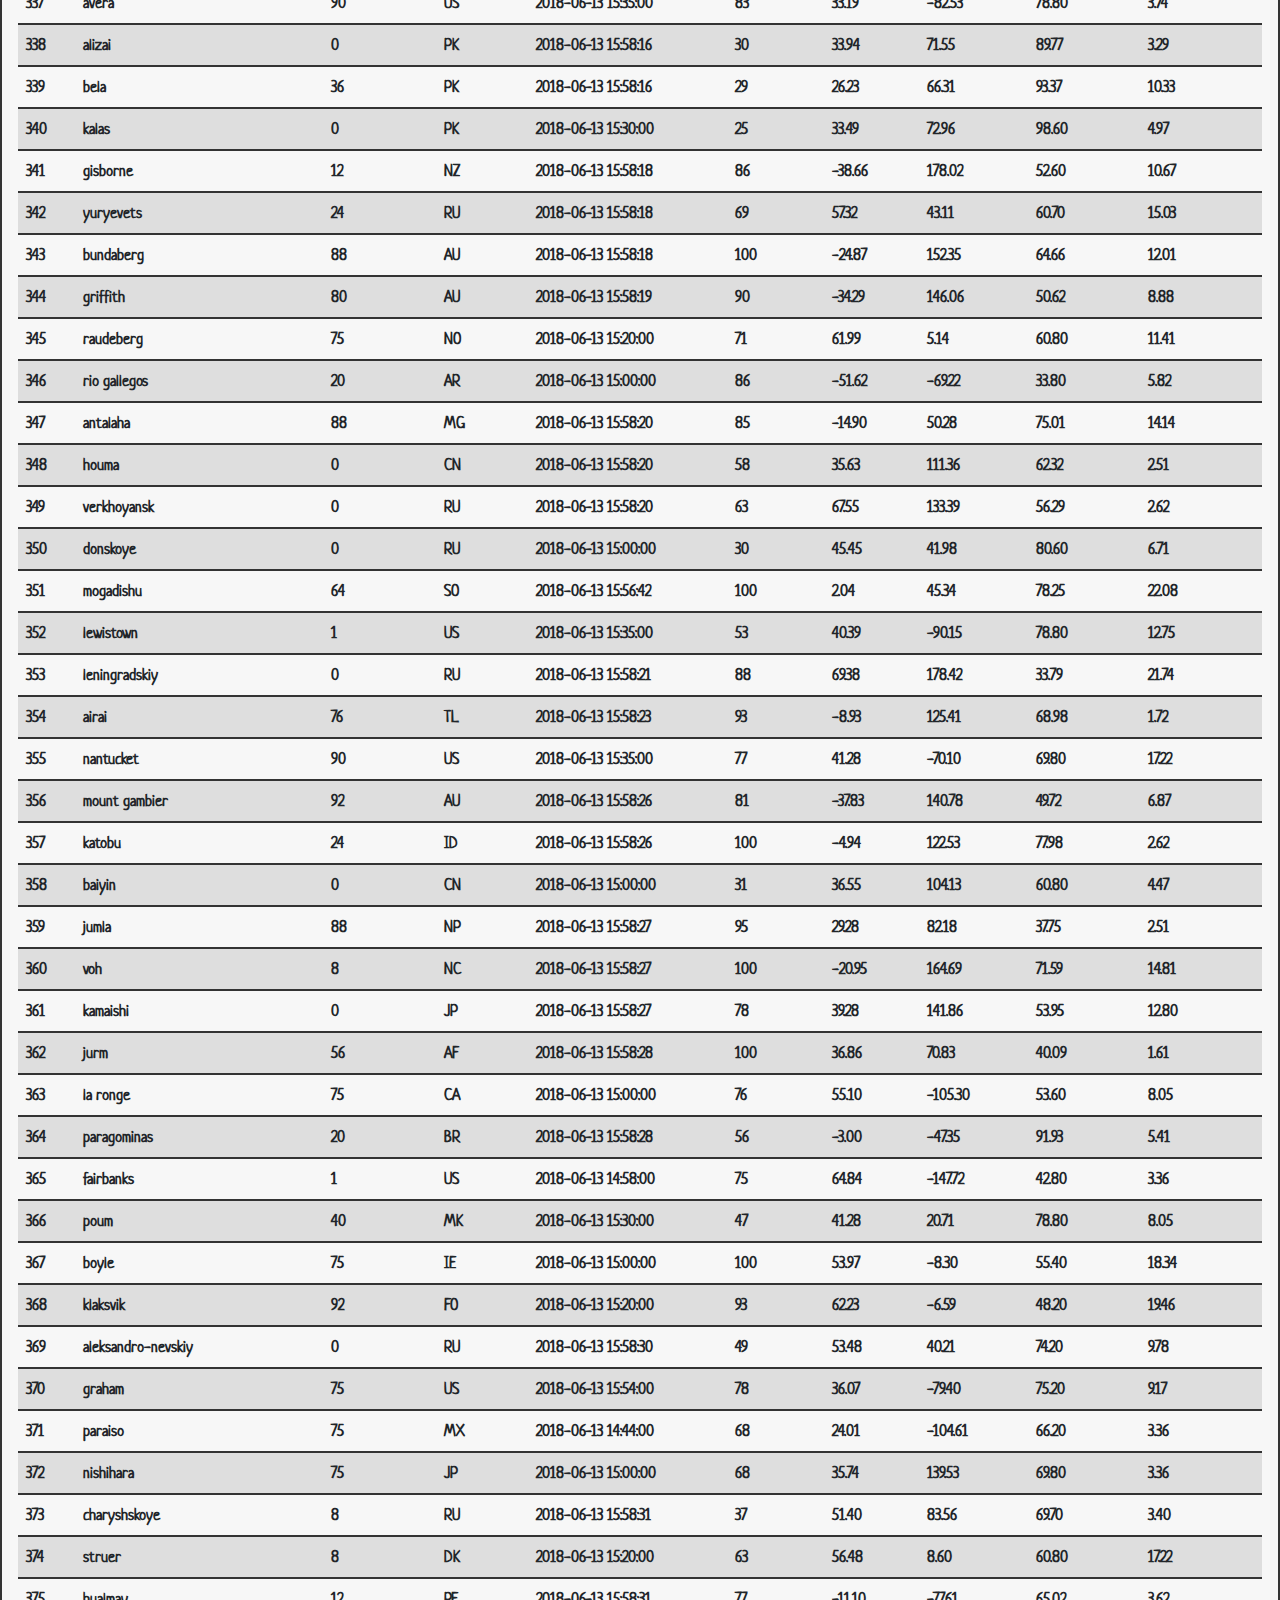
<file: data.html>
<!DOCTYPE html>
<html lang="en">

<head>
  <meta charset="UTF-8" />
  <title>Bootstrap Visualization Dataset</title>

  <!-- Bootstrap CSS  -->
  <link rel="stylesheet" href="https://stackpath.bootstrapcdn.com/bootstrap/4.3.1/css/bootstrap.min.css"
    integrity="sha384-ggOyR0iXCbMQv3Xipma34MD+dH/1fQ784/j6cY/iJTQUOhcWr7x9JvoRxT2MZw1T" crossorigin="anonymous" />

  <!-- Bootstrap JS  -->
  <script src="https://code.jquery.com/jquery-3.3.1.slim.min.js"
    integrity="sha384-q8i/X+965DzO0rT7abK41JStQIAqVgRVzpbzo5smXKp4YfRvH+8abtTE1Pi6jizo"
    crossorigin="anonymous"></script>

  <script src="https://cdnjs.cloudflare.com/ajax/libs/popper.js/1.14.7/umd/popper.min.js"
    integrity="sha384-UO2eT0CpHqdSJQ6hJty5KVphtPhzWj9WO1clHTMGa3JDZwrnQq4sF86dIHNDz0W1"
    crossorigin="anonymous"></script>

  <script src="https://stackpath.bootstrapcdn.com/bootstrap/4.3.1/js/bootstrap.min.js"
    integrity="sha384-JjSmVgyd0p3pXB1rRibZUAYoIIy6OrQ6VrjIEaFf/nJGzIxFDsf4x0xIM+B07jRM"
    crossorigin="anonymous"></script>

  <!-- CSS Style Sheet Link  -->
  <link rel="stylesheet" href="style.css" />
</head>

<!-- Navbar Section -->
<body>
  <nav class="navbar navbar-expand-lg navbar-light bg-light narvar-text">
    <a class="navbar-brand latitude heading_text" href="index.html"><b>City Latitude</b></a>
    <button class="navbar-toggler" type="button" data-toggle="collapse" data-target="#navbarNavDropdown"
      aria-controls="navbarNavDropdown" aria-expanded="false" aria-label="Toggle navigation">
      <span class="navbar-toggler-icon "></span>
    </button>
    <div class="collapse navbar-collapse nav-left" id="navbarNavDropdown">
      <ul class="nav navbar-nav ml-auto">
        <li class="nav-item dropdown">
          <a class="nav-link dropdown-toggle" href="#" id="navbarDropdownMenuLink" data-toggle="dropdown"
            aria-haspopup="true" aria-expanded="false">
            Plots
          </a>
          <div class="dropdown-menu" aria-labelledby="navbarDropdownMenuLink">
            <a class="dropdown-item" href="maximum_temperature.html">Maximum Temperature</a>
            <a class="dropdown-item" href="humidity.html">Humidity</a>
            <a class="dropdown-item" href="cloudiness.html">Cloudiness</a>
            <a class="dropdown-item" href="wind_speed.html">Wind Speed</a>
          </div>
        </li>
        <li class="nav-item active">
          <a class="nav-link" href="comparison.html">Comparison <span class="sr-only">(current)</span></a>
        </li>
        <li class="nav-item active">
          <a class="nav-link" href="data.html">Data</a>
        </li>
      </ul>
  </nav>
  <!-- End of Navbar Section  -->

  <!-- Table Section -->
  <div class="row background">
    <div class="col-md-12 data-card-padding">
      <div class="card">
        <div class="card-header">
          <h5><b>Data</b></h5>
          <hr />
          <div class="card-body">
            <p class="card-text">
              <i>The table below includes the data that was used to create the various charts.</i>
            </p>
          </div>
          <div class="table-responsive">
            <table class="table table-striped table table-hover">
              <thead>
                <tr style="text-align: left;">
                  <th>ID</th>
                  <th>City</th>
                  <th>Cloudiness</th>
                  <th>Country</th>
                  <th>Date/Time</th>
                  <th>Humidity</th>
                  <th>Latitude</th>
                  <th>Longitude</th>
                  <th>Max. Temp.</th>
                  <th>Wind Speed</th>
                </tr>
              </thead>
              <tbody>
                <tr>
                  <td>0</td>
                  <td>jacareacanga</td>
                  <td>0</td>
                  <td>BR</td>
                  <td>2018-06-13 15:00:00</td>
                  <td>62</td>
                  <td>-6.22</td>
                  <td>-57.76</td>
                  <td>89.60</td>
                  <td>6.93</td>
                </tr>
                <tr>
                  <td>1</td>
                  <td>kaitangata</td>
                  <td>100</td>
                  <td>NZ</td>
                  <td>2018-06-13 15:55:04</td>
                  <td>94</td>
                  <td>-46.28</td>
                  <td>169.85</td>
                  <td>42.61</td>
                  <td>5.64</td>
                </tr>
                <tr>
                  <td>2</td>
                  <td>goulburn</td>
                  <td>20</td>
                  <td>AU</td>
                  <td>2018-06-13 15:51:18</td>
                  <td>91</td>
                  <td>-34.75</td>
                  <td>149.72</td>
                  <td>44.32</td>
                  <td>10.11</td>
                </tr>
                <tr>
                  <td>3</td>
                  <td>lata</td>
                  <td>76</td>
                  <td>IN</td>
                  <td>2018-06-13 15:55:05</td>
                  <td>89</td>
                  <td>30.78</td>
                  <td>78.62</td>
                  <td>59.89</td>
                  <td>0.94</td>
                </tr>
                <tr>
                  <td>4</td>
                  <td>chokurdakh</td>
                  <td>0</td>
                  <td>RU</td>
                  <td>2018-06-13 15:55:06</td>
                  <td>88</td>
                  <td>70.62</td>
                  <td>147.90</td>
                  <td>32.17</td>
                  <td>2.95</td>
                </tr>
                <tr>
                  <td>5</td>
                  <td>martyush</td>
                  <td>92</td>
                  <td>RU</td>
                  <td>2018-06-13 15:55:06</td>
                  <td>94</td>
                  <td>56.40</td>
                  <td>61.89</td>
                  <td>55.03</td>
                  <td>9.33</td>
                </tr>
                <tr>
                  <td>6</td>
                  <td>hobart</td>
                  <td>20</td>
                  <td>AU</td>
                  <td>2018-06-13 15:00:00</td>
                  <td>87</td>
                  <td>-42.88</td>
                  <td>147.33</td>
                  <td>44.60</td>
                  <td>8.05</td>
                </tr>
                <tr>
                  <td>7</td>
                  <td>broken hill</td>
                  <td>0</td>
                  <td>AU</td>
                  <td>2018-06-13 15:55:11</td>
                  <td>88</td>
                  <td>-31.97</td>
                  <td>141.45</td>
                  <td>44.50</td>
                  <td>7.31</td>
                </tr>
                <tr>
                  <td>8</td>
                  <td>harnosand</td>
                  <td>0</td>
                  <td>SE</td>
                  <td>2018-06-13 15:20:00</td>
                  <td>44</td>
                  <td>62.63</td>
                  <td>17.94</td>
                  <td>60.80</td>
                  <td>13.87</td>
                </tr>
                <tr>
                  <td>9</td>
                  <td>tuatapere</td>
                  <td>0</td>
                  <td>NZ</td>
                  <td>2018-06-13 15:55:12</td>
                  <td>100</td>
                  <td>-46.13</td>
                  <td>167.69</td>
                  <td>38.92</td>
                  <td>3.40</td>
                </tr>
                <tr>
                  <td>10</td>
                  <td>puerto ayora</td>
                  <td>90</td>
                  <td>EC</td>
                  <td>2018-06-13 15:00:00</td>
                  <td>69</td>
                  <td>-0.74</td>
                  <td>-90.35</td>
                  <td>77.00</td>
                  <td>13.87</td>
                </tr>
                <tr>
                  <td>11</td>
                  <td>havre-saint-pierre</td>
                  <td>75</td>
                  <td>CA</td>
                  <td>2018-06-13 15:00:00</td>
                  <td>58</td>
                  <td>50.23</td>
                  <td>-63.60</td>
                  <td>53.60</td>
                  <td>19.46</td>
                </tr>
                <tr>
                  <td>12</td>
                  <td>punta arenas</td>
                  <td>0</td>
                  <td>CL</td>
                  <td>2018-06-13 15:00:00</td>
                  <td>100</td>
                  <td>-53.16</td>
                  <td>-70.91</td>
                  <td>35.60</td>
                  <td>9.17</td>
                </tr>
                <tr>
                  <td>13</td>
                  <td>tasiilaq</td>
                  <td>75</td>
                  <td>GL</td>
                  <td>2018-06-13 14:50:00</td>
                  <td>60</td>
                  <td>65.61</td>
                  <td>-37.64</td>
                  <td>39.20</td>
                  <td>2.24</td>
                </tr>
                <tr>
                  <td>14</td>
                  <td>chapais</td>
                  <td>40</td>
                  <td>CA</td>
                  <td>2018-06-13 15:00:00</td>
                  <td>38</td>
                  <td>49.78</td>
                  <td>-74.86</td>
                  <td>59.00</td>
                  <td>10.29</td>
                </tr>
                <tr>
                  <td>15</td>
                  <td>avarua</td>
                  <td>40</td>
                  <td>CK</td>
                  <td>2018-06-13 15:00:00</td>
                  <td>56</td>
                  <td>-21.21</td>
                  <td>-159.78</td>
                  <td>73.40</td>
                  <td>10.29</td>
                </tr>
                <tr>
                  <td>16</td>
                  <td>hofn</td>
                  <td>75</td>
                  <td>IS</td>
                  <td>2018-06-13 15:00:00</td>
                  <td>87</td>
                  <td>64.25</td>
                  <td>-15.21</td>
                  <td>51.80</td>
                  <td>8.05</td>
                </tr>
                <tr>
                  <td>17</td>
                  <td>yukamenskoye</td>
                  <td>92</td>
                  <td>RU</td>
                  <td>2018-06-13 15:55:15</td>
                  <td>98</td>
                  <td>57.89</td>
                  <td>52.24</td>
                  <td>56.65</td>
                  <td>10.22</td>
                </tr>
                <tr>
                  <td>18</td>
                  <td>khandbari</td>
                  <td>80</td>
                  <td>NP</td>
                  <td>2018-06-13 15:55:15</td>
                  <td>67</td>
                  <td>27.38</td>
                  <td>87.21</td>
                  <td>44.59</td>
                  <td>1.39</td>
                </tr>
                <tr>
                  <td>19</td>
                  <td>bethel</td>
                  <td>1</td>
                  <td>US</td>
                  <td>2018-06-13 14:53:00</td>
                  <td>93</td>
                  <td>60.79</td>
                  <td>-161.76</td>
                  <td>44.60</td>
                  <td>8.05</td>
                </tr>
                <tr>
                  <td>20</td>
                  <td>ushuaia</td>
                  <td>75</td>
                  <td>AR</td>
                  <td>2018-06-13 15:00:00</td>
                  <td>64</td>
                  <td>-54.81</td>
                  <td>-68.31</td>
                  <td>41.00</td>
                  <td>3.36</td>
                </tr>
                <tr>
                  <td>21</td>
                  <td>east london</td>
                  <td>0</td>
                  <td>ZA</td>
                  <td>2018-06-13 15:00:00</td>
                  <td>37</td>
                  <td>-33.02</td>
                  <td>27.91</td>
                  <td>69.80</td>
                  <td>5.82</td>
                </tr>
                <tr>
                  <td>22</td>
                  <td>bluff</td>
                  <td>76</td>
                  <td>AU</td>
                  <td>2018-06-13 15:55:21</td>
                  <td>76</td>
                  <td>-23.58</td>
                  <td>149.07</td>
                  <td>61.96</td>
                  <td>4.74</td>
                </tr>
                <tr>
                  <td>23</td>
                  <td>mount isa</td>
                  <td>75</td>
                  <td>AU</td>
                  <td>2018-06-13 15:00:00</td>
                  <td>100</td>
                  <td>-20.73</td>
                  <td>139.49</td>
                  <td>64.40</td>
                  <td>3.29</td>
                </tr>
                <tr>
                  <td>24</td>
                  <td>pevek</td>
                  <td>0</td>
                  <td>RU</td>
                  <td>2018-06-13 15:55:21</td>
                  <td>71</td>
                  <td>69.70</td>
                  <td>170.27</td>
                  <td>36.94</td>
                  <td>6.98</td>
                </tr>
                <tr>
                  <td>25</td>
                  <td>gao</td>
                  <td>24</td>
                  <td>ML</td>
                  <td>2018-06-13 15:55:21</td>
                  <td>16</td>
                  <td>16.28</td>
                  <td>-0.04</td>
                  <td>110.02</td>
                  <td>4.97</td>
                </tr>
                <tr>
                  <td>26</td>
                  <td>cabo san lucas</td>
                  <td>75</td>
                  <td>MX</td>
                  <td>2018-06-13 14:46:00</td>
                  <td>74</td>
                  <td>22.89</td>
                  <td>-109.91</td>
                  <td>84.20</td>
                  <td>10.29</td>
                </tr>
                <tr>
                  <td>27</td>
                  <td>sao filipe</td>
                  <td>0</td>
                  <td>CV</td>
                  <td>2018-06-13 15:55:23</td>
                  <td>88</td>
                  <td>14.90</td>
                  <td>-24.50</td>
                  <td>75.73</td>
                  <td>13.02</td>
                </tr>
                <tr>
                  <td>28</td>
                  <td>tiksi</td>
                  <td>44</td>
                  <td>RU</td>
                  <td>2018-06-13 15:54:58</td>
                  <td>58</td>
                  <td>71.64</td>
                  <td>128.87</td>
                  <td>57.73</td>
                  <td>10.11</td>
                </tr>
                <tr>
                  <td>29</td>
                  <td>busselton</td>
                  <td>92</td>
                  <td>AU</td>
                  <td>2018-06-13 15:55:23</td>
                  <td>100</td>
                  <td>-33.64</td>
                  <td>115.35</td>
                  <td>60.43</td>
                  <td>10.56</td>
                </tr>
                <tr>
                  <td>30</td>
                  <td>alofi</td>
                  <td>76</td>
                  <td>NU</td>
                  <td>2018-06-13 15:00:00</td>
                  <td>88</td>
                  <td>-19.06</td>
                  <td>-169.92</td>
                  <td>71.60</td>
                  <td>3.36</td>
                </tr>
                <tr>
                  <td>31</td>
                  <td>ola</td>
                  <td>75</td>
                  <td>RU</td>
                  <td>2018-06-13 15:00:00</td>
                  <td>100</td>
                  <td>59.58</td>
                  <td>151.30</td>
                  <td>42.80</td>
                  <td>7.76</td>
                </tr>
                <tr>
                  <td>32</td>
                  <td>atar</td>
                  <td>20</td>
                  <td>MR</td>
                  <td>2018-06-13 15:00:00</td>
                  <td>19</td>
                  <td>20.52</td>
                  <td>-13.05</td>
                  <td>91.40</td>
                  <td>9.17</td>
                </tr>
                <tr>
                  <td>33</td>
                  <td>rikitea</td>
                  <td>0</td>
                  <td>PF</td>
                  <td>2018-06-13 15:55:25</td>
                  <td>100</td>
                  <td>-23.12</td>
                  <td>-134.97</td>
                  <td>73.57</td>
                  <td>8.66</td>
                </tr>
                <tr>
                  <td>34</td>
                  <td>hermanus</td>
                  <td>0</td>
                  <td>ZA</td>
                  <td>2018-06-13 15:55:25</td>
                  <td>24</td>
                  <td>-34.42</td>
                  <td>19.24</td>
                  <td>77.17</td>
                  <td>8.66</td>
                </tr>
                <tr>
                  <td>35</td>
                  <td>ponta delgada</td>
                  <td>75</td>
                  <td>PT</td>
                  <td>2018-06-13 15:30:00</td>
                  <td>88</td>
                  <td>37.73</td>
                  <td>-25.67</td>
                  <td>71.60</td>
                  <td>12.75</td>
                </tr>
                <tr>
                  <td>36</td>
                  <td>bambari</td>
                  <td>24</td>
                  <td>CF</td>
                  <td>2018-06-13 15:55:26</td>
                  <td>84</td>
                  <td>5.77</td>
                  <td>20.68</td>
                  <td>81.85</td>
                  <td>7.65</td>
                </tr>
                <tr>
                  <td>37</td>
                  <td>cap malheureux</td>
                  <td>75</td>
                  <td>MU</td>
                  <td>2018-06-13 15:00:00</td>
                  <td>69</td>
                  <td>-19.98</td>
                  <td>57.61</td>
                  <td>75.20</td>
                  <td>14.99</td>
                </tr>
                <tr>
                  <td>38</td>
                  <td>puerto escondido</td>
                  <td>75</td>
                  <td>MX</td>
                  <td>2018-06-13 14:45:00</td>
                  <td>65</td>
                  <td>15.86</td>
                  <td>-97.07</td>
                  <td>80.60</td>
                  <td>3.36</td>
                </tr>
                <tr>
                  <td>39</td>
                  <td>qaanaaq</td>
                  <td>32</td>
                  <td>GL</td>
                  <td>2018-06-13 15:55:30</td>
                  <td>100</td>
                  <td>77.48</td>
                  <td>-69.36</td>
                  <td>31.45</td>
                  <td>6.31</td>
                </tr>
                <tr>
                  <td>40</td>
                  <td>new norfolk</td>
                  <td>20</td>
                  <td>AU</td>
                  <td>2018-06-13 15:00:00</td>
                  <td>87</td>
                  <td>-42.78</td>
                  <td>147.06</td>
                  <td>44.60</td>
                  <td>8.05</td>
                </tr>
                <tr>
                  <td>41</td>
                  <td>najran</td>
                  <td>40</td>
                  <td>SA</td>
                  <td>2018-06-13 15:00:00</td>
                  <td>13</td>
                  <td>17.54</td>
                  <td>44.22</td>
                  <td>98.60</td>
                  <td>11.41</td>
                </tr>
                <tr>
                  <td>42</td>
                  <td>isla mujeres</td>
                  <td>90</td>
                  <td>MX</td>
                  <td>2018-06-13 15:39:00</td>
                  <td>100</td>
                  <td>21.23</td>
                  <td>-86.73</td>
                  <td>75.20</td>
                  <td>16.11</td>
                </tr>
                <tr>
                  <td>43</td>
                  <td>mar del plata</td>
                  <td>0</td>
                  <td>AR</td>
                  <td>2018-06-13 15:54:57</td>
                  <td>100</td>
                  <td>-46.43</td>
                  <td>-67.52</td>
                  <td>32.53</td>
                  <td>7.31</td>
                </tr>
                <tr>
                  <td>44</td>
                  <td>provideniya</td>
                  <td>0</td>
                  <td>RU</td>
                  <td>2018-06-13 15:55:32</td>
                  <td>91</td>
                  <td>64.42</td>
                  <td>-173.23</td>
                  <td>40.63</td>
                  <td>10.78</td>
                </tr>
                <tr>
                  <td>45</td>
                  <td>jamestown</td>
                  <td>12</td>
                  <td>AU</td>
                  <td>2018-06-13 15:55:33</td>
                  <td>88</td>
                  <td>-33.21</td>
                  <td>138.60</td>
                  <td>43.15</td>
                  <td>10.89</td>
                </tr>
                <tr>
                  <td>46</td>
                  <td>medicine hat</td>
                  <td>20</td>
                  <td>CA</td>
                  <td>2018-06-13 15:00:00</td>
                  <td>34</td>
                  <td>50.04</td>
                  <td>-110.68</td>
                  <td>66.20</td>
                  <td>14.99</td>
                </tr>
                <tr>
                  <td>47</td>
                  <td>katsuura</td>
                  <td>8</td>
                  <td>JP</td>
                  <td>2018-06-13 15:55:34</td>
                  <td>88</td>
                  <td>33.93</td>
                  <td>134.50</td>
                  <td>62.05</td>
                  <td>7.54</td>
                </tr>
                <tr>
                  <td>48</td>
                  <td>aklavik</td>
                  <td>20</td>
                  <td>CA</td>
                  <td>2018-06-13 15:00:00</td>
                  <td>53</td>
                  <td>68.22</td>
                  <td>-135.01</td>
                  <td>51.80</td>
                  <td>11.41</td>
                </tr>
                <tr>
                  <td>49</td>
                  <td>tuktoyaktuk</td>
                  <td>20</td>
                  <td>CA</td>
                  <td>2018-06-13 15:00:00</td>
                  <td>61</td>
                  <td>69.44</td>
                  <td>-133.03</td>
                  <td>46.40</td>
                  <td>6.93</td>
                </tr>
                <tr>
                  <td>50</td>
                  <td>kapaa</td>
                  <td>90</td>
                  <td>US</td>
                  <td>2018-06-13 14:56:00</td>
                  <td>88</td>
                  <td>22.08</td>
                  <td>-159.32</td>
                  <td>75.20</td>
                  <td>14.99</td>
                </tr>
                <tr>
                  <td>51</td>
                  <td>mildura</td>
                  <td>0</td>
                  <td>AU</td>
                  <td>2018-06-13 15:55:00</td>
                  <td>92</td>
                  <td>-34.18</td>
                  <td>142.16</td>
                  <td>45.67</td>
                  <td>9.66</td>
                </tr>
                <tr>
                  <td>52</td>
                  <td>souillac</td>
                  <td>75</td>
                  <td>FR</td>
                  <td>2018-06-13 15:30:00</td>
                  <td>49</td>
                  <td>45.60</td>
                  <td>-0.60</td>
                  <td>73.40</td>
                  <td>10.29</td>
                </tr>
                <tr>
                  <td>53</td>
                  <td>lorengau</td>
                  <td>100</td>
                  <td>PG</td>
                  <td>2018-06-13 15:55:36</td>
                  <td>100</td>
                  <td>-2.02</td>
                  <td>147.27</td>
                  <td>80.59</td>
                  <td>3.85</td>
                </tr>
                <tr>
                  <td>54</td>
                  <td>praia</td>
                  <td>20</td>
                  <td>BR</td>
                  <td>2018-06-13 15:00:00</td>
                  <td>47</td>
                  <td>-20.25</td>
                  <td>-43.81</td>
                  <td>82.40</td>
                  <td>3.36</td>
                </tr>
                <tr>
                  <td>55</td>
                  <td>port alfred</td>
                  <td>0</td>
                  <td>ZA</td>
                  <td>2018-06-13 15:55:38</td>
                  <td>50</td>
                  <td>-33.59</td>
                  <td>26.89</td>
                  <td>76.54</td>
                  <td>7.20</td>
                </tr>
                <tr>
                  <td>56</td>
                  <td>barranca</td>
                  <td>0</td>
                  <td>PE</td>
                  <td>2018-06-13 15:55:39</td>
                  <td>98</td>
                  <td>-10.75</td>
                  <td>-77.76</td>
                  <td>61.87</td>
                  <td>9.89</td>
                </tr>
                <tr>
                  <td>57</td>
                  <td>nome</td>
                  <td>40</td>
                  <td>US</td>
                  <td>2018-06-13 15:15:00</td>
                  <td>70</td>
                  <td>30.04</td>
                  <td>-94.42</td>
                  <td>87.80</td>
                  <td>3.36</td>
                </tr>
                <tr>
                  <td>58</td>
                  <td>matay</td>
                  <td>0</td>
                  <td>EG</td>
                  <td>2018-06-13 15:55:39</td>
                  <td>23</td>
                  <td>28.42</td>
                  <td>30.79</td>
                  <td>97.69</td>
                  <td>6.98</td>
                </tr>
                <tr>
                  <td>59</td>
                  <td>saskylakh</td>
                  <td>48</td>
                  <td>RU</td>
                  <td>2018-06-13 15:55:39</td>
                  <td>55</td>
                  <td>71.97</td>
                  <td>114.09</td>
                  <td>59.53</td>
                  <td>5.86</td>
                </tr>
                <tr>
                  <td>60</td>
                  <td>itarema</td>
                  <td>0</td>
                  <td>BR</td>
                  <td>2018-06-13 15:55:40</td>
                  <td>61</td>
                  <td>-2.92</td>
                  <td>-39.92</td>
                  <td>88.33</td>
                  <td>12.57</td>
                </tr>
                <tr>
                  <td>61</td>
                  <td>butaritari</td>
                  <td>56</td>
                  <td>KI</td>
                  <td>2018-06-13 15:55:40</td>
                  <td>100</td>
                  <td>3.07</td>
                  <td>172.79</td>
                  <td>81.13</td>
                  <td>7.31</td>
                </tr>
                <tr>
                  <td>62</td>
                  <td>peniche</td>
                  <td>20</td>
                  <td>PT</td>
                  <td>2018-06-13 15:30:00</td>
                  <td>64</td>
                  <td>39.36</td>
                  <td>-9.38</td>
                  <td>75.20</td>
                  <td>12.75</td>
                </tr>
                <tr>
                  <td>63</td>
                  <td>beloha</td>
                  <td>0</td>
                  <td>MG</td>
                  <td>2018-06-13 15:55:40</td>
                  <td>57</td>
                  <td>-25.17</td>
                  <td>45.06</td>
                  <td>71.95</td>
                  <td>16.37</td>
                </tr>
                <tr>
                  <td>64</td>
                  <td>anadyr</td>
                  <td>0</td>
                  <td>RU</td>
                  <td>2018-06-13 15:00:00</td>
                  <td>57</td>
                  <td>64.73</td>
                  <td>177.51</td>
                  <td>48.20</td>
                  <td>4.47</td>
                </tr>
                <tr>
                  <td>65</td>
                  <td>luderitz</td>
                  <td>12</td>
                  <td>NaN</td>
                  <td>2018-06-13 15:55:42</td>
                  <td>64</td>
                  <td>-26.65</td>
                  <td>15.16</td>
                  <td>64.03</td>
                  <td>17.38</td>
                </tr>
                <tr>
                  <td>66</td>
                  <td>rochester</td>
                  <td>1</td>
                  <td>US</td>
                  <td>2018-06-13 15:16:00</td>
                  <td>37</td>
                  <td>44.02</td>
                  <td>-92.46</td>
                  <td>73.40</td>
                  <td>6.93</td>
                </tr>
                <tr>
                  <td>67</td>
                  <td>bosaso</td>
                  <td>0</td>
                  <td>SO</td>
                  <td>2018-06-13 15:55:47</td>
                  <td>86</td>
                  <td>11.28</td>
                  <td>49.18</td>
                  <td>89.77</td>
                  <td>3.96</td>
                </tr>
                <tr>
                  <td>68</td>
                  <td>faanui</td>
                  <td>0</td>
                  <td>PF</td>
                  <td>2018-06-13 15:55:47</td>
                  <td>100</td>
                  <td>-16.48</td>
                  <td>-151.75</td>
                  <td>79.96</td>
                  <td>11.79</td>
                </tr>
                <tr>
                  <td>69</td>
                  <td>grindavik</td>
                  <td>75</td>
                  <td>IS</td>
                  <td>2018-06-13 15:00:00</td>
                  <td>70</td>
                  <td>63.84</td>
                  <td>-22.43</td>
                  <td>48.20</td>
                  <td>5.82</td>
                </tr>
                <tr>
                  <td>70</td>
                  <td>margate</td>
                  <td>20</td>
                  <td>AU</td>
                  <td>2018-06-13 15:00:00</td>
                  <td>87</td>
                  <td>-43.03</td>
                  <td>147.26</td>
                  <td>44.60</td>
                  <td>8.05</td>
                </tr>
                <tr>
                  <td>71</td>
                  <td>marsh harbour</td>
                  <td>88</td>
                  <td>BS</td>
                  <td>2018-06-13 15:55:49</td>
                  <td>95</td>
                  <td>26.54</td>
                  <td>-77.06</td>
                  <td>82.39</td>
                  <td>10.00</td>
                </tr>
                <tr>
                  <td>72</td>
                  <td>comodoro rivadavia</td>
                  <td>40</td>
                  <td>AR</td>
                  <td>2018-06-13 15:00:00</td>
                  <td>60</td>
                  <td>-45.87</td>
                  <td>-67.48</td>
                  <td>42.80</td>
                  <td>9.17</td>
                </tr>
                <tr>
                  <td>73</td>
                  <td>upernavik</td>
                  <td>92</td>
                  <td>GL</td>
                  <td>2018-06-13 15:55:50</td>
                  <td>100</td>
                  <td>72.79</td>
                  <td>-56.15</td>
                  <td>29.29</td>
                  <td>3.74</td>
                </tr>
                <tr>
                  <td>74</td>
                  <td>uige</td>
                  <td>0</td>
                  <td>AO</td>
                  <td>2018-06-13 15:55:50</td>
                  <td>29</td>
                  <td>-7.61</td>
                  <td>15.06</td>
                  <td>86.80</td>
                  <td>3.18</td>
                </tr>
                <tr>
                  <td>75</td>
                  <td>bredasdorp</td>
                  <td>0</td>
                  <td>ZA</td>
                  <td>2018-06-13 15:00:00</td>
                  <td>23</td>
                  <td>-34.53</td>
                  <td>20.04</td>
                  <td>82.40</td>
                  <td>5.82</td>
                </tr>
                <tr>
                  <td>76</td>
                  <td>bodden town</td>
                  <td>40</td>
                  <td>KY</td>
                  <td>2018-06-13 15:00:00</td>
                  <td>78</td>
                  <td>19.28</td>
                  <td>-81.25</td>
                  <td>80.60</td>
                  <td>16.11</td>
                </tr>
                <tr>
                  <td>77</td>
                  <td>guerrero negro</td>
                  <td>44</td>
                  <td>MX</td>
                  <td>2018-06-13 15:55:50</td>
                  <td>88</td>
                  <td>27.97</td>
                  <td>-114.04</td>
                  <td>63.85</td>
                  <td>3.74</td>
                </tr>
                <tr>
                  <td>78</td>
                  <td>bilma</td>
                  <td>0</td>
                  <td>NE</td>
                  <td>2018-06-13 15:55:51</td>
                  <td>12</td>
                  <td>18.69</td>
                  <td>12.92</td>
                  <td>110.47</td>
                  <td>4.63</td>
                </tr>
                <tr>
                  <td>79</td>
                  <td>carnarvon</td>
                  <td>0</td>
                  <td>ZA</td>
                  <td>2018-06-13 15:55:51</td>
                  <td>30</td>
                  <td>-30.97</td>
                  <td>22.13</td>
                  <td>60.43</td>
                  <td>14.25</td>
                </tr>
                <tr>
                  <td>80</td>
                  <td>ponta do sol</td>
                  <td>12</td>
                  <td>BR</td>
                  <td>2018-06-13 15:55:52</td>
                  <td>72</td>
                  <td>-20.63</td>
                  <td>-46.00</td>
                  <td>78.25</td>
                  <td>3.96</td>
                </tr>
                <tr>
                  <td>81</td>
                  <td>vila franca do campo</td>
                  <td>75</td>
                  <td>PT</td>
                  <td>2018-06-13 15:30:00</td>
                  <td>88</td>
                  <td>37.72</td>
                  <td>-25.43</td>
                  <td>71.60</td>
                  <td>12.75</td>
                </tr>
                <tr>
                  <td>82</td>
                  <td>puerto del rosario</td>
                  <td>20</td>
                  <td>ES</td>
                  <td>2018-06-13 15:30:00</td>
                  <td>60</td>
                  <td>28.50</td>
                  <td>-13.86</td>
                  <td>73.40</td>
                  <td>17.22</td>
                </tr>
                <tr>
                  <td>83</td>
                  <td>sitka</td>
                  <td>20</td>
                  <td>US</td>
                  <td>2018-06-13 15:55:53</td>
                  <td>92</td>
                  <td>37.17</td>
                  <td>-99.65</td>
                  <td>74.02</td>
                  <td>5.97</td>
                </tr>
                <tr>
                  <td>84</td>
                  <td>camacha</td>
                  <td>75</td>
                  <td>PT</td>
                  <td>2018-06-13 15:30:00</td>
                  <td>72</td>
                  <td>33.08</td>
                  <td>-16.33</td>
                  <td>68.00</td>
                  <td>16.11</td>
                </tr>
                <tr>
                  <td>85</td>
                  <td>saint-philippe</td>
                  <td>1</td>
                  <td>CA</td>
                  <td>2018-06-13 15:15:00</td>
                  <td>54</td>
                  <td>45.36</td>
                  <td>-73.48</td>
                  <td>78.80</td>
                  <td>11.41</td>
                </tr>
                <tr>
                  <td>86</td>
                  <td>port blair</td>
                  <td>92</td>
                  <td>IN</td>
                  <td>2018-06-13 15:55:57</td>
                  <td>97</td>
                  <td>11.67</td>
                  <td>92.75</td>
                  <td>84.37</td>
                  <td>25.10</td>
                </tr>
                <tr>
                  <td>87</td>
                  <td>albany</td>
                  <td>90</td>
                  <td>US</td>
                  <td>2018-06-13 15:31:00</td>
                  <td>68</td>
                  <td>42.65</td>
                  <td>-73.75</td>
                  <td>69.80</td>
                  <td>3.36</td>
                </tr>
                <tr>
                  <td>88</td>
                  <td>barrow</td>
                  <td>88</td>
                  <td>AR</td>
                  <td>2018-06-13 15:53:02</td>
                  <td>72</td>
                  <td>-38.31</td>
                  <td>-60.23</td>
                  <td>50.26</td>
                  <td>8.21</td>
                </tr>
                <tr>
                  <td>89</td>
                  <td>qorveh</td>
                  <td>92</td>
                  <td>IR</td>
                  <td>2018-06-13 15:55:57</td>
                  <td>22</td>
                  <td>35.17</td>
                  <td>47.80</td>
                  <td>76.72</td>
                  <td>3.18</td>
                </tr>
                <tr>
                  <td>90</td>
                  <td>san jeronimo</td>
                  <td>90</td>
                  <td>PE</td>
                  <td>2018-06-13 15:00:00</td>
                  <td>81</td>
                  <td>-13.65</td>
                  <td>-73.37</td>
                  <td>46.40</td>
                  <td>2.39</td>
                </tr>
                <tr>
                  <td>91</td>
                  <td>mataura</td>
                  <td>24</td>
                  <td>NZ</td>
                  <td>2018-06-13 15:54:59</td>
                  <td>79</td>
                  <td>-46.19</td>
                  <td>168.86</td>
                  <td>25.69</td>
                  <td>3.18</td>
                </tr>
                <tr>
                  <td>92</td>
                  <td>buala</td>
                  <td>64</td>
                  <td>SB</td>
                  <td>2018-06-13 15:55:59</td>
                  <td>100</td>
                  <td>-8.15</td>
                  <td>159.59</td>
                  <td>78.70</td>
                  <td>4.18</td>
                </tr>
                <tr>
                  <td>93</td>
                  <td>eyl</td>
                  <td>20</td>
                  <td>SO</td>
                  <td>2018-06-13 15:55:59</td>
                  <td>57</td>
                  <td>7.98</td>
                  <td>49.82</td>
                  <td>86.62</td>
                  <td>22.41</td>
                </tr>
                <tr>
                  <td>94</td>
                  <td>abu dhabi</td>
                  <td>0</td>
                  <td>AE</td>
                  <td>2018-06-13 15:00:00</td>
                  <td>29</td>
                  <td>24.47</td>
                  <td>54.37</td>
                  <td>98.60</td>
                  <td>16.11</td>
                </tr>
                <tr>
                  <td>95</td>
                  <td>tahe</td>
                  <td>92</td>
                  <td>CN</td>
                  <td>2018-06-13 15:55:59</td>
                  <td>98</td>
                  <td>52.34</td>
                  <td>124.71</td>
                  <td>51.43</td>
                  <td>2.17</td>
                </tr>
                <tr>
                  <td>96</td>
                  <td>chuy</td>
                  <td>80</td>
                  <td>UY</td>
                  <td>2018-06-13 15:51:39</td>
                  <td>93</td>
                  <td>-33.69</td>
                  <td>-53.46</td>
                  <td>52.87</td>
                  <td>28.90</td>
                </tr>
                <tr>
                  <td>97</td>
                  <td>dzerzhinskoye</td>
                  <td>8</td>
                  <td>RU</td>
                  <td>2018-06-13 15:56:00</td>
                  <td>69</td>
                  <td>56.84</td>
                  <td>95.22</td>
                  <td>65.11</td>
                  <td>3.85</td>
                </tr>
                <tr>
                  <td>98</td>
                  <td>vanavara</td>
                  <td>0</td>
                  <td>RU</td>
                  <td>2018-06-13 15:56:00</td>
                  <td>50</td>
                  <td>60.35</td>
                  <td>102.28</td>
                  <td>64.21</td>
                  <td>5.64</td>
                </tr>
                <tr>
                  <td>99</td>
                  <td>muros</td>
                  <td>40</td>
                  <td>ES</td>
                  <td>2018-06-13 15:30:00</td>
                  <td>72</td>
                  <td>42.77</td>
                  <td>-9.06</td>
                  <td>66.20</td>
                  <td>10.29</td>
                </tr>
                <tr>
                  <td>100</td>
                  <td>auchel</td>
                  <td>0</td>
                  <td>FR</td>
                  <td>2018-06-13 15:30:00</td>
                  <td>49</td>
                  <td>50.51</td>
                  <td>2.47</td>
                  <td>68.00</td>
                  <td>3.36</td>
                </tr>
                <tr>
                  <td>101</td>
                  <td>bubaque</td>
                  <td>40</td>
                  <td>GW</td>
                  <td>2018-06-13 15:00:00</td>
                  <td>55</td>
                  <td>11.28</td>
                  <td>-15.83</td>
                  <td>91.40</td>
                  <td>11.41</td>
                </tr>
                <tr>
                  <td>102</td>
                  <td>khatanga</td>
                  <td>8</td>
                  <td>RU</td>
                  <td>2018-06-13 15:56:01</td>
                  <td>65</td>
                  <td>71.98</td>
                  <td>102.47</td>
                  <td>60.97</td>
                  <td>4.63</td>
                </tr>
                <tr>
                  <td>103</td>
                  <td>los banos</td>
                  <td>1</td>
                  <td>US</td>
                  <td>2018-06-13 15:35:00</td>
                  <td>67</td>
                  <td>37.06</td>
                  <td>-120.85</td>
                  <td>75.20</td>
                  <td>4.74</td>
                </tr>
                <tr>
                  <td>104</td>
                  <td>labuhan</td>
                  <td>12</td>
                  <td>ID</td>
                  <td>2018-06-13 15:56:01</td>
                  <td>95</td>
                  <td>-2.54</td>
                  <td>115.51</td>
                  <td>72.94</td>
                  <td>1.83</td>
                </tr>
                <tr>
                  <td>105</td>
                  <td>saint-paul</td>
                  <td>75</td>
                  <td>FR</td>
                  <td>2018-06-13 15:30:00</td>
                  <td>56</td>
                  <td>45.22</td>
                  <td>1.90</td>
                  <td>68.00</td>
                  <td>14.99</td>
                </tr>
                <tr>
                  <td>106</td>
                  <td>petatlan</td>
                  <td>90</td>
                  <td>MX</td>
                  <td>2018-06-13 14:47:00</td>
                  <td>74</td>
                  <td>17.52</td>
                  <td>-101.27</td>
                  <td>84.20</td>
                  <td>1.83</td>
                </tr>
                <tr>
                  <td>107</td>
                  <td>baykit</td>
                  <td>36</td>
                  <td>RU</td>
                  <td>2018-06-13 15:56:06</td>
                  <td>68</td>
                  <td>61.68</td>
                  <td>96.39</td>
                  <td>63.94</td>
                  <td>4.29</td>
                </tr>
                <tr>
                  <td>108</td>
                  <td>dalby</td>
                  <td>75</td>
                  <td>AU</td>
                  <td>2018-06-13 15:00:00</td>
                  <td>93</td>
                  <td>-27.18</td>
                  <td>151.26</td>
                  <td>53.60</td>
                  <td>2.24</td>
                </tr>
                <tr>
                  <td>109</td>
                  <td>yellowknife</td>
                  <td>90</td>
                  <td>CA</td>
                  <td>2018-06-13 15:09:00</td>
                  <td>93</td>
                  <td>62.45</td>
                  <td>-114.38</td>
                  <td>46.40</td>
                  <td>8.05</td>
                </tr>
                <tr>
                  <td>110</td>
                  <td>hilo</td>
                  <td>75</td>
                  <td>US</td>
                  <td>2018-06-13 14:53:00</td>
                  <td>88</td>
                  <td>19.71</td>
                  <td>-155.08</td>
                  <td>66.20</td>
                  <td>5.82</td>
                </tr>
                <tr>
                  <td>111</td>
                  <td>turukhansk</td>
                  <td>36</td>
                  <td>RU</td>
                  <td>2018-06-13 15:54:57</td>
                  <td>76</td>
                  <td>65.80</td>
                  <td>87.96</td>
                  <td>66.37</td>
                  <td>6.42</td>
                </tr>
                <tr>
                  <td>112</td>
                  <td>dingle</td>
                  <td>68</td>
                  <td>PH</td>
                  <td>2018-06-13 15:56:08</td>
                  <td>82</td>
                  <td>11.00</td>
                  <td>122.67</td>
                  <td>79.96</td>
                  <td>8.21</td>
                </tr>
                <tr>
                  <td>113</td>
                  <td>dillon</td>
                  <td>1</td>
                  <td>US</td>
                  <td>2018-06-13 14:53:00</td>
                  <td>44</td>
                  <td>45.22</td>
                  <td>-112.64</td>
                  <td>57.20</td>
                  <td>5.82</td>
                </tr>
                <tr>
                  <td>114</td>
                  <td>labytnangi</td>
                  <td>64</td>
                  <td>RU</td>
                  <td>2018-06-13 15:56:10</td>
                  <td>75</td>
                  <td>66.66</td>
                  <td>66.39</td>
                  <td>47.11</td>
                  <td>17.49</td>
                </tr>
                <tr>
                  <td>115</td>
                  <td>gigmoto</td>
                  <td>36</td>
                  <td>PH</td>
                  <td>2018-06-13 15:56:10</td>
                  <td>98</td>
                  <td>13.78</td>
                  <td>124.39</td>
                  <td>83.56</td>
                  <td>17.60</td>
                </tr>
                <tr>
                  <td>116</td>
                  <td>nouakchott</td>
                  <td>68</td>
                  <td>MR</td>
                  <td>2018-06-13 15:56:11</td>
                  <td>76</td>
                  <td>18.08</td>
                  <td>-15.98</td>
                  <td>76.72</td>
                  <td>1.39</td>
                </tr>
                <tr>
                  <td>117</td>
                  <td>rumoi</td>
                  <td>92</td>
                  <td>JP</td>
                  <td>2018-06-13 15:56:11</td>
                  <td>100</td>
                  <td>43.93</td>
                  <td>141.67</td>
                  <td>44.41</td>
                  <td>8.10</td>
                </tr>
                <tr>
                  <td>118</td>
                  <td>dikson</td>
                  <td>32</td>
                  <td>RU</td>
                  <td>2018-06-13 15:56:13</td>
                  <td>100</td>
                  <td>73.51</td>
                  <td>80.55</td>
                  <td>31.09</td>
                  <td>13.13</td>
                </tr>
                <tr>
                  <td>119</td>
                  <td>chinsali</td>
                  <td>0</td>
                  <td>ZM</td>
                  <td>2018-06-13 15:56:17</td>
                  <td>36</td>
                  <td>-10.55</td>
                  <td>32.07</td>
                  <td>73.39</td>
                  <td>9.22</td>
                </tr>
                <tr>
                  <td>120</td>
                  <td>georgetown</td>
                  <td>75</td>
                  <td>GY</td>
                  <td>2018-06-13 15:00:00</td>
                  <td>78</td>
                  <td>6.80</td>
                  <td>-58.16</td>
                  <td>82.40</td>
                  <td>9.17</td>
                </tr>
                <tr>
                  <td>121</td>
                  <td>tooele</td>
                  <td>1</td>
                  <td>US</td>
                  <td>2018-06-13 15:15:00</td>
                  <td>35</td>
                  <td>40.53</td>
                  <td>-112.30</td>
                  <td>73.40</td>
                  <td>9.17</td>
                </tr>
                <tr>
                  <td>122</td>
                  <td>nikolskoye</td>
                  <td>40</td>
                  <td>RU</td>
                  <td>2018-06-13 15:00:00</td>
                  <td>41</td>
                  <td>59.70</td>
                  <td>30.79</td>
                  <td>60.80</td>
                  <td>4.47</td>
                </tr>
                <tr>
                  <td>123</td>
                  <td>bodo</td>
                  <td>80</td>
                  <td>CI</td>
                  <td>2018-06-13 15:56:19</td>
                  <td>66</td>
                  <td>5.91</td>
                  <td>-4.68</td>
                  <td>87.70</td>
                  <td>8.21</td>
                </tr>
                <tr>
                  <td>124</td>
                  <td>minador do negrao</td>
                  <td>32</td>
                  <td>BR</td>
                  <td>2018-06-13 15:56:19</td>
                  <td>80</td>
                  <td>-9.31</td>
                  <td>-36.86</td>
                  <td>76.81</td>
                  <td>13.24</td>
                </tr>
                <tr>
                  <td>125</td>
                  <td>sambava</td>
                  <td>88</td>
                  <td>MG</td>
                  <td>2018-06-13 15:56:19</td>
                  <td>100</td>
                  <td>-14.27</td>
                  <td>50.17</td>
                  <td>77.35</td>
                  <td>19.73</td>
                </tr>
                <tr>
                  <td>126</td>
                  <td>yerbogachen</td>
                  <td>0</td>
                  <td>RU</td>
                  <td>2018-06-13 15:56:20</td>
                  <td>44</td>
                  <td>61.28</td>
                  <td>108.01</td>
                  <td>64.93</td>
                  <td>7.43</td>
                </tr>
                <tr>
                  <td>127</td>
                  <td>kahului</td>
                  <td>1</td>
                  <td>US</td>
                  <td>2018-06-13 14:56:00</td>
                  <td>93</td>
                  <td>20.89</td>
                  <td>-156.47</td>
                  <td>66.20</td>
                  <td>3.36</td>
                </tr>
                <tr>
                  <td>128</td>
                  <td>clyde river</td>
                  <td>75</td>
                  <td>CA</td>
                  <td>2018-06-13 15:11:00</td>
                  <td>100</td>
                  <td>70.47</td>
                  <td>-68.59</td>
                  <td>35.60</td>
                  <td>21.92</td>
                </tr>
                <tr>
                  <td>129</td>
                  <td>ancud</td>
                  <td>20</td>
                  <td>CL</td>
                  <td>2018-06-13 15:56:21</td>
                  <td>90</td>
                  <td>-41.87</td>
                  <td>-73.83</td>
                  <td>39.10</td>
                  <td>2.73</td>
                </tr>
                <tr>
                  <td>130</td>
                  <td>beringovskiy</td>
                  <td>0</td>
                  <td>RU</td>
                  <td>2018-06-13 15:56:21</td>
                  <td>88</td>
                  <td>63.05</td>
                  <td>179.32</td>
                  <td>39.37</td>
                  <td>3.40</td>
                </tr>
                <tr>
                  <td>131</td>
                  <td>majene</td>
                  <td>32</td>
                  <td>ID</td>
                  <td>2018-06-13 15:56:22</td>
                  <td>100</td>
                  <td>-3.54</td>
                  <td>118.97</td>
                  <td>81.85</td>
                  <td>11.01</td>
                </tr>
                <tr>
                  <td>132</td>
                  <td>ahar</td>
                  <td>36</td>
                  <td>IR</td>
                  <td>2018-06-13 15:56:22</td>
                  <td>62</td>
                  <td>38.48</td>
                  <td>47.07</td>
                  <td>62.77</td>
                  <td>3.74</td>
                </tr>
                <tr>
                  <td>133</td>
                  <td>ilhabela</td>
                  <td>80</td>
                  <td>BR</td>
                  <td>2018-06-13 15:56:22</td>
                  <td>98</td>
                  <td>-23.78</td>
                  <td>-45.36</td>
                  <td>72.85</td>
                  <td>2.28</td>
                </tr>
                <tr>
                  <td>134</td>
                  <td>listvyagi</td>
                  <td>0</td>
                  <td>RU</td>
                  <td>2018-06-13 15:56:22</td>
                  <td>78</td>
                  <td>53.68</td>
                  <td>86.95</td>
                  <td>65.11</td>
                  <td>2.06</td>
                </tr>
                <tr>
                  <td>135</td>
                  <td>skjervoy</td>
                  <td>40</td>
                  <td>NO</td>
                  <td>2018-06-13 15:20:00</td>
                  <td>65</td>
                  <td>70.03</td>
                  <td>20.97</td>
                  <td>44.60</td>
                  <td>10.29</td>
                </tr>
                <tr>
                  <td>136</td>
                  <td>cape town</td>
                  <td>0</td>
                  <td>ZA</td>
                  <td>2018-06-13 15:00:00</td>
                  <td>35</td>
                  <td>-33.93</td>
                  <td>18.42</td>
                  <td>73.40</td>
                  <td>9.17</td>
                </tr>
                <tr>
                  <td>137</td>
                  <td>iqaluit</td>
                  <td>90</td>
                  <td>CA</td>
                  <td>2018-06-13 15:00:00</td>
                  <td>96</td>
                  <td>63.75</td>
                  <td>-68.52</td>
                  <td>35.60</td>
                  <td>20.80</td>
                </tr>
                <tr>
                  <td>138</td>
                  <td>fort-shevchenko</td>
                  <td>0</td>
                  <td>KZ</td>
                  <td>2018-06-13 15:56:27</td>
                  <td>59</td>
                  <td>44.51</td>
                  <td>50.26</td>
                  <td>74.20</td>
                  <td>3.62</td>
                </tr>
                <tr>
                  <td>139</td>
                  <td>severo-kurilsk</td>
                  <td>92</td>
                  <td>RU</td>
                  <td>2018-06-13 15:56:27</td>
                  <td>100</td>
                  <td>50.68</td>
                  <td>156.12</td>
                  <td>38.02</td>
                  <td>16.26</td>
                </tr>
                <tr>
                  <td>140</td>
                  <td>arraial do cabo</td>
                  <td>0</td>
                  <td>BR</td>
                  <td>2018-06-13 16:00:00</td>
                  <td>65</td>
                  <td>-22.97</td>
                  <td>-42.02</td>
                  <td>80.60</td>
                  <td>4.70</td>
                </tr>
                <tr>
                  <td>141</td>
                  <td>torbay</td>
                  <td>90</td>
                  <td>CA</td>
                  <td>2018-06-13 15:26:00</td>
                  <td>93</td>
                  <td>47.66</td>
                  <td>-52.73</td>
                  <td>50.00</td>
                  <td>19.46</td>
                </tr>
                <tr>
                  <td>142</td>
                  <td>ahipara</td>
                  <td>88</td>
                  <td>NZ</td>
                  <td>2018-06-13 15:56:28</td>
                  <td>91</td>
                  <td>-35.17</td>
                  <td>173.16</td>
                  <td>56.65</td>
                  <td>9.66</td>
                </tr>
                <tr>
                  <td>143</td>
                  <td>bandarbeyla</td>
                  <td>0</td>
                  <td>SO</td>
                  <td>2018-06-13 15:56:29</td>
                  <td>79</td>
                  <td>9.49</td>
                  <td>50.81</td>
                  <td>79.15</td>
                  <td>32.93</td>
                </tr>
                <tr>
                  <td>144</td>
                  <td>vuktyl</td>
                  <td>92</td>
                  <td>RU</td>
                  <td>2018-06-13 15:56:29</td>
                  <td>96</td>
                  <td>63.86</td>
                  <td>57.31</td>
                  <td>52.60</td>
                  <td>7.43</td>
                </tr>
                <tr>
                  <td>145</td>
                  <td>caravelas</td>
                  <td>0</td>
                  <td>BR</td>
                  <td>2018-06-13 15:56:30</td>
                  <td>98</td>
                  <td>-17.73</td>
                  <td>-39.27</td>
                  <td>77.62</td>
                  <td>10.45</td>
                </tr>
                <tr>
                  <td>146</td>
                  <td>waipawa</td>
                  <td>92</td>
                  <td>NZ</td>
                  <td>2018-06-13 15:56:30</td>
                  <td>94</td>
                  <td>-39.94</td>
                  <td>176.59</td>
                  <td>50.89</td>
                  <td>9.44</td>
                </tr>
                <tr>
                  <td>147</td>
                  <td>khomutovo</td>
                  <td>0</td>
                  <td>RU</td>
                  <td>2018-06-13 15:56:30</td>
                  <td>65</td>
                  <td>52.85</td>
                  <td>37.45</td>
                  <td>72.31</td>
                  <td>5.97</td>
                </tr>
                <tr>
                  <td>148</td>
                  <td>acajutla</td>
                  <td>40</td>
                  <td>SV</td>
                  <td>2018-06-13 14:50:00</td>
                  <td>79</td>
                  <td>13.59</td>
                  <td>-89.83</td>
                  <td>84.20</td>
                  <td>1.12</td>
                </tr>
                <tr>
                  <td>149</td>
                  <td>buritis</td>
                  <td>0</td>
                  <td>BR</td>
                  <td>2018-06-13 15:56:31</td>
                  <td>53</td>
                  <td>-15.62</td>
                  <td>-46.42</td>
                  <td>83.74</td>
                  <td>6.87</td>
                </tr>
                <tr>
                  <td>150</td>
                  <td>meulaboh</td>
                  <td>48</td>
                  <td>ID</td>
                  <td>2018-06-13 15:56:32</td>
                  <td>100</td>
                  <td>4.14</td>
                  <td>96.13</td>
                  <td>82.03</td>
                  <td>3.40</td>
                </tr>
                <tr>
                  <td>151</td>
                  <td>vaini</td>
                  <td>100</td>
                  <td>IN</td>
                  <td>2018-06-13 15:56:32</td>
                  <td>98</td>
                  <td>15.34</td>
                  <td>74.49</td>
                  <td>70.42</td>
                  <td>4.29</td>
                </tr>
                <tr>
                  <td>152</td>
                  <td>teya</td>
                  <td>75</td>
                  <td>MX</td>
                  <td>2018-06-13 14:50:00</td>
                  <td>66</td>
                  <td>21.05</td>
                  <td>-89.07</td>
                  <td>86.00</td>
                  <td>13.87</td>
                </tr>
                <tr>
                  <td>153</td>
                  <td>bambous virieux</td>
                  <td>75</td>
                  <td>MU</td>
                  <td>2018-06-13 15:00:00</td>
                  <td>69</td>
                  <td>-20.34</td>
                  <td>57.76</td>
                  <td>75.20</td>
                  <td>14.99</td>
                </tr>
                <tr>
                  <td>154</td>
                  <td>zaragoza</td>
                  <td>20</td>
                  <td>ES</td>
                  <td>2018-06-13 15:30:00</td>
                  <td>49</td>
                  <td>41.65</td>
                  <td>-0.88</td>
                  <td>77.00</td>
                  <td>28.86</td>
                </tr>
                <tr>
                  <td>155</td>
                  <td>thompson</td>
                  <td>75</td>
                  <td>CA</td>
                  <td>2018-06-13 15:10:00</td>
                  <td>76</td>
                  <td>55.74</td>
                  <td>-97.86</td>
                  <td>57.20</td>
                  <td>3.36</td>
                </tr>
                <tr>
                  <td>156</td>
                  <td>kodiak</td>
                  <td>1</td>
                  <td>US</td>
                  <td>2018-06-13 14:53:00</td>
                  <td>50</td>
                  <td>39.95</td>
                  <td>-94.76</td>
                  <td>75.20</td>
                  <td>13.87</td>
                </tr>
                <tr>
                  <td>157</td>
                  <td>nsanje</td>
                  <td>92</td>
                  <td>MZ</td>
                  <td>2018-06-13 15:56:37</td>
                  <td>84</td>
                  <td>-16.92</td>
                  <td>35.26</td>
                  <td>70.33</td>
                  <td>4.18</td>
                </tr>
                <tr>
                  <td>158</td>
                  <td>the pas</td>
                  <td>1</td>
                  <td>CA</td>
                  <td>2018-06-13 15:00:00</td>
                  <td>63</td>
                  <td>53.82</td>
                  <td>-101.24</td>
                  <td>60.80</td>
                  <td>10.29</td>
                </tr>
                <tr>
                  <td>159</td>
                  <td>masalli</td>
                  <td>12</td>
                  <td>KR</td>
                  <td>2018-06-13 15:00:00</td>
                  <td>77</td>
                  <td>34.80</td>
                  <td>126.66</td>
                  <td>68.00</td>
                  <td>9.17</td>
                </tr>
                <tr>
                  <td>160</td>
                  <td>talnakh</td>
                  <td>20</td>
                  <td>RU</td>
                  <td>2018-06-13 15:56:38</td>
                  <td>100</td>
                  <td>69.49</td>
                  <td>88.39</td>
                  <td>42.79</td>
                  <td>3.18</td>
                </tr>
                <tr>
                  <td>161</td>
                  <td>ilulissat</td>
                  <td>90</td>
                  <td>GL</td>
                  <td>2018-06-13 14:50:00</td>
                  <td>97</td>
                  <td>69.22</td>
                  <td>-51.10</td>
                  <td>32.00</td>
                  <td>4.70</td>
                </tr>
                <tr>
                  <td>162</td>
                  <td>vallenar</td>
                  <td>0</td>
                  <td>CL</td>
                  <td>2018-06-13 15:56:39</td>
                  <td>56</td>
                  <td>-28.58</td>
                  <td>-70.76</td>
                  <td>54.40</td>
                  <td>1.28</td>
                </tr>
                <tr>
                  <td>163</td>
                  <td>cap-aux-meules</td>
                  <td>40</td>
                  <td>CA</td>
                  <td>2018-06-13 15:00:00</td>
                  <td>62</td>
                  <td>47.38</td>
                  <td>-61.86</td>
                  <td>51.80</td>
                  <td>20.80</td>
                </tr>
                <tr>
                  <td>164</td>
                  <td>san quintin</td>
                  <td>90</td>
                  <td>PH</td>
                  <td>2018-06-13 15:00:00</td>
                  <td>100</td>
                  <td>17.54</td>
                  <td>120.52</td>
                  <td>77.00</td>
                  <td>13.87</td>
                </tr>
                <tr>
                  <td>165</td>
                  <td>victoria</td>
                  <td>75</td>
                  <td>BN</td>
                  <td>2018-06-13 15:00:00</td>
                  <td>94</td>
                  <td>5.28</td>
                  <td>115.24</td>
                  <td>80.60</td>
                  <td>1.12</td>
                </tr>
                <tr>
                  <td>166</td>
                  <td>okhotsk</td>
                  <td>12</td>
                  <td>RU</td>
                  <td>2018-06-13 15:56:40</td>
                  <td>100</td>
                  <td>59.36</td>
                  <td>143.24</td>
                  <td>38.02</td>
                  <td>2.17</td>
                </tr>
                <tr>
                  <td>167</td>
                  <td>bonavista</td>
                  <td>92</td>
                  <td>CA</td>
                  <td>2018-06-13 15:56:41</td>
                  <td>82</td>
                  <td>48.65</td>
                  <td>-53.11</td>
                  <td>46.57</td>
                  <td>22.97</td>
                </tr>
                <tr>
                  <td>168</td>
                  <td>manokwari</td>
                  <td>80</td>
                  <td>ID</td>
                  <td>2018-06-13 15:56:41</td>
                  <td>100</td>
                  <td>-0.87</td>
                  <td>134.08</td>
                  <td>78.07</td>
                  <td>8.10</td>
                </tr>
                <tr>
                  <td>169</td>
                  <td>lebu</td>
                  <td>92</td>
                  <td>ET</td>
                  <td>2018-06-13 15:56:44</td>
                  <td>100</td>
                  <td>8.96</td>
                  <td>38.73</td>
                  <td>55.30</td>
                  <td>0.72</td>
                </tr>
                <tr>
                  <td>170</td>
                  <td>qostanay</td>
                  <td>75</td>
                  <td>KZ</td>
                  <td>2018-06-13 15:00:00</td>
                  <td>54</td>
                  <td>53.17</td>
                  <td>63.58</td>
                  <td>59.00</td>
                  <td>6.71</td>
                </tr>
                <tr>
                  <td>171</td>
                  <td>victor harbor</td>
                  <td>75</td>
                  <td>AU</td>
                  <td>2018-06-13 15:00:00</td>
                  <td>82</td>
                  <td>-35.55</td>
                  <td>138.62</td>
                  <td>55.40</td>
                  <td>17.22</td>
                </tr>
                <tr>
                  <td>172</td>
                  <td>kamenka</td>
                  <td>12</td>
                  <td>RU</td>
                  <td>2018-06-13 15:56:45</td>
                  <td>98</td>
                  <td>53.19</td>
                  <td>44.05</td>
                  <td>61.60</td>
                  <td>9.44</td>
                </tr>
                <tr>
                  <td>173</td>
                  <td>cherskiy</td>
                  <td>8</td>
                  <td>RU</td>
                  <td>2018-06-13 15:56:45</td>
                  <td>48</td>
                  <td>68.75</td>
                  <td>161.30</td>
                  <td>55.21</td>
                  <td>3.18</td>
                </tr>
                <tr>
                  <td>174</td>
                  <td>kimbe</td>
                  <td>92</td>
                  <td>PG</td>
                  <td>2018-06-13 15:56:45</td>
                  <td>100</td>
                  <td>-5.56</td>
                  <td>150.15</td>
                  <td>78.43</td>
                  <td>6.64</td>
                </tr>
                <tr>
                  <td>175</td>
                  <td>guba</td>
                  <td>75</td>
                  <td>PH</td>
                  <td>2018-06-13 15:00:00</td>
                  <td>74</td>
                  <td>10.43</td>
                  <td>123.89</td>
                  <td>84.20</td>
                  <td>8.05</td>
                </tr>
                <tr>
                  <td>176</td>
                  <td>inuvik</td>
                  <td>40</td>
                  <td>CA</td>
                  <td>2018-06-13 15:00:00</td>
                  <td>53</td>
                  <td>68.36</td>
                  <td>-133.71</td>
                  <td>51.80</td>
                  <td>3.36</td>
                </tr>
                <tr>
                  <td>177</td>
                  <td>jiazi</td>
                  <td>20</td>
                  <td>CN</td>
                  <td>2018-06-13 15:00:00</td>
                  <td>78</td>
                  <td>19.61</td>
                  <td>110.49</td>
                  <td>82.40</td>
                  <td>4.47</td>
                </tr>
                <tr>
                  <td>178</td>
                  <td>namatanai</td>
                  <td>76</td>
                  <td>PG</td>
                  <td>2018-06-13 15:56:47</td>
                  <td>100</td>
                  <td>-3.66</td>
                  <td>152.44</td>
                  <td>78.07</td>
                  <td>11.68</td>
                </tr>
                <tr>
                  <td>179</td>
                  <td>port elizabeth</td>
                  <td>90</td>
                  <td>US</td>
                  <td>2018-06-13 15:25:00</td>
                  <td>83</td>
                  <td>39.31</td>
                  <td>-74.98</td>
                  <td>75.20</td>
                  <td>9.17</td>
                </tr>
                <tr>
                  <td>180</td>
                  <td>chilca</td>
                  <td>75</td>
                  <td>PE</td>
                  <td>2018-06-13 15:30:00</td>
                  <td>47</td>
                  <td>-13.22</td>
                  <td>-72.34</td>
                  <td>55.40</td>
                  <td>3.36</td>
                </tr>
                <tr>
                  <td>181</td>
                  <td>tual</td>
                  <td>68</td>
                  <td>ID</td>
                  <td>2018-06-13 15:56:48</td>
                  <td>100</td>
                  <td>-5.67</td>
                  <td>132.75</td>
                  <td>79.78</td>
                  <td>12.12</td>
                </tr>
                <tr>
                  <td>182</td>
                  <td>puerto colombia</td>
                  <td>40</td>
                  <td>CO</td>
                  <td>2018-06-13 15:00:00</td>
                  <td>74</td>
                  <td>10.99</td>
                  <td>-74.96</td>
                  <td>87.80</td>
                  <td>6.93</td>
                </tr>
                <tr>
                  <td>183</td>
                  <td>muzhi</td>
                  <td>0</td>
                  <td>RU</td>
                  <td>2018-06-13 15:56:49</td>
                  <td>63</td>
                  <td>65.40</td>
                  <td>64.70</td>
                  <td>55.57</td>
                  <td>10.67</td>
                </tr>
                <tr>
                  <td>184</td>
                  <td>tabuk</td>
                  <td>92</td>
                  <td>PH</td>
                  <td>2018-06-13 15:56:53</td>
                  <td>86</td>
                  <td>17.41</td>
                  <td>121.44</td>
                  <td>72.40</td>
                  <td>1.83</td>
                </tr>
                <tr>
                  <td>185</td>
                  <td>palauig</td>
                  <td>92</td>
                  <td>PH</td>
                  <td>2018-06-13 15:56:53</td>
                  <td>100</td>
                  <td>15.44</td>
                  <td>119.90</td>
                  <td>74.11</td>
                  <td>10.67</td>
                </tr>
                <tr>
                  <td>186</td>
                  <td>komsomolskiy</td>
                  <td>0</td>
                  <td>RU</td>
                  <td>2018-06-13 15:56:53</td>
                  <td>84</td>
                  <td>67.55</td>
                  <td>63.78</td>
                  <td>37.39</td>
                  <td>9.22</td>
                </tr>
                <tr>
                  <td>187</td>
                  <td>atuona</td>
                  <td>44</td>
                  <td>PF</td>
                  <td>2018-06-13 15:54:58</td>
                  <td>100</td>
                  <td>-9.80</td>
                  <td>-139.03</td>
                  <td>79.60</td>
                  <td>12.91</td>
                </tr>
                <tr>
                  <td>188</td>
                  <td>sinnamary</td>
                  <td>92</td>
                  <td>GF</td>
                  <td>2018-06-13 15:56:54</td>
                  <td>100</td>
                  <td>5.38</td>
                  <td>-52.96</td>
                  <td>75.19</td>
                  <td>3.40</td>
                </tr>
                <tr>
                  <td>189</td>
                  <td>kavieng</td>
                  <td>92</td>
                  <td>PG</td>
                  <td>2018-06-13 15:56:54</td>
                  <td>100</td>
                  <td>-2.57</td>
                  <td>150.80</td>
                  <td>78.97</td>
                  <td>5.41</td>
                </tr>
                <tr>
                  <td>190</td>
                  <td>moron</td>
                  <td>0</td>
                  <td>VE</td>
                  <td>2018-06-13 15:56:55</td>
                  <td>70</td>
                  <td>10.49</td>
                  <td>-68.20</td>
                  <td>81.67</td>
                  <td>3.06</td>
                </tr>
                <tr>
                  <td>191</td>
                  <td>fortuna</td>
                  <td>20</td>
                  <td>ES</td>
                  <td>2018-06-13 15:30:00</td>
                  <td>64</td>
                  <td>38.18</td>
                  <td>-1.13</td>
                  <td>86.00</td>
                  <td>12.75</td>
                </tr>
                <tr>
                  <td>192</td>
                  <td>pangnirtung</td>
                  <td>90</td>
                  <td>CA</td>
                  <td>2018-06-13 15:00:00</td>
                  <td>93</td>
                  <td>66.15</td>
                  <td>-65.72</td>
                  <td>35.60</td>
                  <td>4.70</td>
                </tr>
                <tr>
                  <td>193</td>
                  <td>paamiut</td>
                  <td>68</td>
                  <td>GL</td>
                  <td>2018-06-13 15:56:56</td>
                  <td>100</td>
                  <td>61.99</td>
                  <td>-49.67</td>
                  <td>35.32</td>
                  <td>12.46</td>
                </tr>
                <tr>
                  <td>194</td>
                  <td>juegang</td>
                  <td>36</td>
                  <td>CN</td>
                  <td>2018-06-13 15:56:57</td>
                  <td>76</td>
                  <td>32.31</td>
                  <td>121.18</td>
                  <td>75.28</td>
                  <td>16.60</td>
                </tr>
                <tr>
                  <td>195</td>
                  <td>kiama</td>
                  <td>0</td>
                  <td>AU</td>
                  <td>2018-06-13 15:56:58</td>
                  <td>86</td>
                  <td>-34.67</td>
                  <td>150.86</td>
                  <td>50.44</td>
                  <td>6.87</td>
                </tr>
                <tr>
                  <td>196</td>
                  <td>yamada</td>
                  <td>20</td>
                  <td>JP</td>
                  <td>2018-06-13 15:00:00</td>
                  <td>72</td>
                  <td>36.58</td>
                  <td>137.08</td>
                  <td>60.80</td>
                  <td>14.99</td>
                </tr>
                <tr>
                  <td>197</td>
                  <td>russell</td>
                  <td>0</td>
                  <td>AR</td>
                  <td>2018-06-13 15:00:00</td>
                  <td>48</td>
                  <td>-33.01</td>
                  <td>-68.80</td>
                  <td>42.80</td>
                  <td>3.36</td>
                </tr>
                <tr>
                  <td>198</td>
                  <td>port hawkesbury</td>
                  <td>1</td>
                  <td>CA</td>
                  <td>2018-06-13 15:00:00</td>
                  <td>63</td>
                  <td>45.62</td>
                  <td>-61.36</td>
                  <td>64.40</td>
                  <td>16.11</td>
                </tr>
                <tr>
                  <td>199</td>
                  <td>naze</td>
                  <td>75</td>
                  <td>NG</td>
                  <td>2018-06-13 15:00:00</td>
                  <td>62</td>
                  <td>5.43</td>
                  <td>7.07</td>
                  <td>89.60</td>
                  <td>9.17</td>
                </tr>
                <tr>
                  <td>200</td>
                  <td>namibe</td>
                  <td>0</td>
                  <td>AO</td>
                  <td>2018-06-13 15:56:59</td>
                  <td>89</td>
                  <td>-15.19</td>
                  <td>12.15</td>
                  <td>74.02</td>
                  <td>17.49</td>
                </tr>
                <tr>
                  <td>201</td>
                  <td>lodja</td>
                  <td>0</td>
                  <td>CD</td>
                  <td>2018-06-13 15:56:59</td>
                  <td>20</td>
                  <td>-3.52</td>
                  <td>23.60</td>
                  <td>94.36</td>
                  <td>4.97</td>
                </tr>
                <tr>
                  <td>202</td>
                  <td>basco</td>
                  <td>1</td>
                  <td>US</td>
                  <td>2018-06-13 15:35:00</td>
                  <td>44</td>
                  <td>40.33</td>
                  <td>-91.20</td>
                  <td>77.00</td>
                  <td>13.87</td>
                </tr>
                <tr>
                  <td>203</td>
                  <td>suleja</td>
                  <td>20</td>
                  <td>NG</td>
                  <td>2018-06-13 15:57:00</td>
                  <td>74</td>
                  <td>9.18</td>
                  <td>7.18</td>
                  <td>87.34</td>
                  <td>2.95</td>
                </tr>
                <tr>
                  <td>204</td>
                  <td>tazovskiy</td>
                  <td>12</td>
                  <td>RU</td>
                  <td>2018-06-13 15:57:00</td>
                  <td>60</td>
                  <td>67.47</td>
                  <td>78.70</td>
                  <td>67.72</td>
                  <td>14.81</td>
                </tr>
                <tr>
                  <td>205</td>
                  <td>waterloo</td>
                  <td>75</td>
                  <td>CA</td>
                  <td>2018-06-13 15:00:00</td>
                  <td>78</td>
                  <td>43.47</td>
                  <td>-80.52</td>
                  <td>75.20</td>
                  <td>12.75</td>
                </tr>
                <tr>
                  <td>206</td>
                  <td>kruisfontein</td>
                  <td>0</td>
                  <td>ZA</td>
                  <td>2018-06-13 15:57:01</td>
                  <td>47</td>
                  <td>-34.00</td>
                  <td>24.73</td>
                  <td>75.82</td>
                  <td>8.43</td>
                </tr>
                <tr>
                  <td>207</td>
                  <td>hithadhoo</td>
                  <td>12</td>
                  <td>MV</td>
                  <td>2018-06-13 15:57:01</td>
                  <td>100</td>
                  <td>-0.60</td>
                  <td>73.08</td>
                  <td>83.65</td>
                  <td>6.42</td>
                </tr>
                <tr>
                  <td>208</td>
                  <td>aqtobe</td>
                  <td>0</td>
                  <td>KZ</td>
                  <td>2018-06-13 15:00:00</td>
                  <td>24</td>
                  <td>50.28</td>
                  <td>57.21</td>
                  <td>71.60</td>
                  <td>6.71</td>
                </tr>
                <tr>
                  <td>209</td>
                  <td>trinidad</td>
                  <td>75</td>
                  <td>UY</td>
                  <td>2018-06-13 15:00:00</td>
                  <td>76</td>
                  <td>-33.52</td>
                  <td>-56.90</td>
                  <td>50.00</td>
                  <td>17.22</td>
                </tr>
                <tr>
                  <td>210</td>
                  <td>jasper</td>
                  <td>12</td>
                  <td>US</td>
                  <td>2018-06-13 15:35:00</td>
                  <td>83</td>
                  <td>33.83</td>
                  <td>-87.28</td>
                  <td>78.80</td>
                  <td>5.19</td>
                </tr>
                <tr>
                  <td>211</td>
                  <td>tempio pausania</td>
                  <td>40</td>
                  <td>IT</td>
                  <td>2018-06-13 15:30:00</td>
                  <td>77</td>
                  <td>40.90</td>
                  <td>9.10</td>
                  <td>69.80</td>
                  <td>11.41</td>
                </tr>
                <tr>
                  <td>212</td>
                  <td>kununurra</td>
                  <td>75</td>
                  <td>AU</td>
                  <td>2018-06-13 15:00:00</td>
                  <td>73</td>
                  <td>-15.77</td>
                  <td>128.74</td>
                  <td>73.40</td>
                  <td>5.82</td>
                </tr>
                <tr>
                  <td>213</td>
                  <td>zhob</td>
                  <td>0</td>
                  <td>PK</td>
                  <td>2018-06-13 15:57:03</td>
                  <td>10</td>
                  <td>31.34</td>
                  <td>69.45</td>
                  <td>80.95</td>
                  <td>5.64</td>
                </tr>
                <tr>
                  <td>214</td>
                  <td>los llanos de aridane</td>
                  <td>20</td>
                  <td>ES</td>
                  <td>2018-06-13 15:30:00</td>
                  <td>60</td>
                  <td>28.66</td>
                  <td>-17.92</td>
                  <td>73.40</td>
                  <td>12.75</td>
                </tr>
                <tr>
                  <td>215</td>
                  <td>nohar</td>
                  <td>0</td>
                  <td>IN</td>
                  <td>2018-06-13 15:57:03</td>
                  <td>22</td>
                  <td>29.18</td>
                  <td>74.77</td>
                  <td>98.50</td>
                  <td>9.55</td>
                </tr>
                <tr>
                  <td>216</td>
                  <td>sainte-suzanne</td>
                  <td>76</td>
                  <td>CH</td>
                  <td>2018-06-13 15:30:00</td>
                  <td>48</td>
                  <td>47.51</td>
                  <td>6.77</td>
                  <td>66.20</td>
                  <td>10.29</td>
                </tr>
                <tr>
                  <td>217</td>
                  <td>crotone</td>
                  <td>0</td>
                  <td>IT</td>
                  <td>2018-06-13 14:50:00</td>
                  <td>42</td>
                  <td>39.09</td>
                  <td>17.12</td>
                  <td>82.40</td>
                  <td>23.04</td>
                </tr>
                <tr>
                  <td>218</td>
                  <td>gambela</td>
                  <td>92</td>
                  <td>ET</td>
                  <td>2018-06-13 15:57:04</td>
                  <td>94</td>
                  <td>8.25</td>
                  <td>34.59</td>
                  <td>68.62</td>
                  <td>2.95</td>
                </tr>
                <tr>
                  <td>219</td>
                  <td>kavaratti</td>
                  <td>80</td>
                  <td>IN</td>
                  <td>2018-06-13 15:57:04</td>
                  <td>100</td>
                  <td>10.57</td>
                  <td>72.64</td>
                  <td>81.67</td>
                  <td>22.64</td>
                </tr>
                <tr>
                  <td>220</td>
                  <td>ust-ilimsk</td>
                  <td>12</td>
                  <td>RU</td>
                  <td>2018-06-13 15:57:05</td>
                  <td>87</td>
                  <td>57.96</td>
                  <td>102.73</td>
                  <td>60.61</td>
                  <td>1.95</td>
                </tr>
                <tr>
                  <td>221</td>
                  <td>leo</td>
                  <td>0</td>
                  <td>BF</td>
                  <td>2018-06-13 15:57:09</td>
                  <td>66</td>
                  <td>11.10</td>
                  <td>-2.10</td>
                  <td>94.72</td>
                  <td>4.63</td>
                </tr>
                <tr>
                  <td>222</td>
                  <td>totolapan</td>
                  <td>75</td>
                  <td>MX</td>
                  <td>2018-06-13 15:14:00</td>
                  <td>77</td>
                  <td>18.99</td>
                  <td>-98.92</td>
                  <td>59.00</td>
                  <td>5.82</td>
                </tr>
                <tr>
                  <td>223</td>
                  <td>funtua</td>
                  <td>44</td>
                  <td>NG</td>
                  <td>2018-06-13 15:57:09</td>
                  <td>50</td>
                  <td>11.52</td>
                  <td>7.31</td>
                  <td>90.67</td>
                  <td>2.17</td>
                </tr>
                <tr>
                  <td>224</td>
                  <td>salalah</td>
                  <td>75</td>
                  <td>OM</td>
                  <td>2018-06-13 14:50:00</td>
                  <td>89</td>
                  <td>17.01</td>
                  <td>54.10</td>
                  <td>84.20</td>
                  <td>10.29</td>
                </tr>
                <tr>
                  <td>225</td>
                  <td>burnie</td>
                  <td>92</td>
                  <td>AU</td>
                  <td>2018-06-13 15:57:10</td>
                  <td>100</td>
                  <td>-41.05</td>
                  <td>145.91</td>
                  <td>51.88</td>
                  <td>21.07</td>
                </tr>
                <tr>
                  <td>226</td>
                  <td>boulder city</td>
                  <td>1</td>
                  <td>US</td>
                  <td>2018-06-13 15:15:00</td>
                  <td>11</td>
                  <td>35.98</td>
                  <td>-114.83</td>
                  <td>89.60</td>
                  <td>3.51</td>
                </tr>
                <tr>
                  <td>227</td>
                  <td>massakory</td>
                  <td>0</td>
                  <td>TD</td>
                  <td>2018-06-13 15:57:11</td>
                  <td>46</td>
                  <td>13.00</td>
                  <td>15.73</td>
                  <td>100.21</td>
                  <td>6.98</td>
                </tr>
                <tr>
                  <td>228</td>
                  <td>arlit</td>
                  <td>0</td>
                  <td>NE</td>
                  <td>2018-06-13 15:57:12</td>
                  <td>14</td>
                  <td>18.74</td>
                  <td>7.39</td>
                  <td>110.92</td>
                  <td>4.74</td>
                </tr>
                <tr>
                  <td>229</td>
                  <td>zhigansk</td>
                  <td>0</td>
                  <td>RU</td>
                  <td>2018-06-13 15:57:12</td>
                  <td>56</td>
                  <td>66.77</td>
                  <td>123.37</td>
                  <td>56.83</td>
                  <td>4.97</td>
                </tr>
                <tr>
                  <td>230</td>
                  <td>florianopolis</td>
                  <td>40</td>
                  <td>BR</td>
                  <td>2018-06-13 15:00:00</td>
                  <td>64</td>
                  <td>-27.60</td>
                  <td>-48.55</td>
                  <td>69.80</td>
                  <td>3.36</td>
                </tr>
                <tr>
                  <td>231</td>
                  <td>lavrentiya</td>
                  <td>0</td>
                  <td>RU</td>
                  <td>2018-06-13 15:57:12</td>
                  <td>76</td>
                  <td>65.58</td>
                  <td>-170.99</td>
                  <td>35.95</td>
                  <td>8.43</td>
                </tr>
                <tr>
                  <td>232</td>
                  <td>bluefield</td>
                  <td>90</td>
                  <td>US</td>
                  <td>2018-06-13 15:15:00</td>
                  <td>78</td>
                  <td>37.27</td>
                  <td>-81.22</td>
                  <td>78.80</td>
                  <td>11.41</td>
                </tr>
                <tr>
                  <td>233</td>
                  <td>te anau</td>
                  <td>8</td>
                  <td>NZ</td>
                  <td>2018-06-13 15:57:13</td>
                  <td>80</td>
                  <td>-45.41</td>
                  <td>167.72</td>
                  <td>27.22</td>
                  <td>2.84</td>
                </tr>
                <tr>
                  <td>234</td>
                  <td>marawi</td>
                  <td>44</td>
                  <td>PH</td>
                  <td>2018-06-13 15:57:13</td>
                  <td>99</td>
                  <td>8.00</td>
                  <td>124.29</td>
                  <td>66.73</td>
                  <td>2.28</td>
                </tr>
                <tr>
                  <td>235</td>
                  <td>amapa</td>
                  <td>75</td>
                  <td>HN</td>
                  <td>2018-06-13 16:00:00</td>
                  <td>83</td>
                  <td>15.09</td>
                  <td>-87.97</td>
                  <td>84.20</td>
                  <td>4.70</td>
                </tr>
                <tr>
                  <td>236</td>
                  <td>palmer</td>
                  <td>75</td>
                  <td>AU</td>
                  <td>2018-06-13 15:00:00</td>
                  <td>82</td>
                  <td>-34.85</td>
                  <td>139.16</td>
                  <td>55.40</td>
                  <td>17.22</td>
                </tr>
                <tr>
                  <td>237</td>
                  <td>cidreira</td>
                  <td>0</td>
                  <td>BR</td>
                  <td>2018-06-13 15:57:14</td>
                  <td>81</td>
                  <td>-30.17</td>
                  <td>-50.22</td>
                  <td>51.97</td>
                  <td>26.33</td>
                </tr>
                <tr>
                  <td>238</td>
                  <td>saint-pierre</td>
                  <td>90</td>
                  <td>FR</td>
                  <td>2018-06-13 15:30:00</td>
                  <td>67</td>
                  <td>48.95</td>
                  <td>4.24</td>
                  <td>66.20</td>
                  <td>12.75</td>
                </tr>
                <tr>
                  <td>239</td>
                  <td>aykhal</td>
                  <td>32</td>
                  <td>RU</td>
                  <td>2018-06-13 15:57:19</td>
                  <td>57</td>
                  <td>65.95</td>
                  <td>111.51</td>
                  <td>62.23</td>
                  <td>4.74</td>
                </tr>
                <tr>
                  <td>240</td>
                  <td>ondangwa</td>
                  <td>0</td>
                  <td>NaN</td>
                  <td>2018-06-13 15:00:00</td>
                  <td>13</td>
                  <td>-17.91</td>
                  <td>15.98</td>
                  <td>84.20</td>
                  <td>2.24</td>
                </tr>
                <tr>
                  <td>241</td>
                  <td>pitimbu</td>
                  <td>40</td>
                  <td>BR</td>
                  <td>2018-06-13 15:00:00</td>
                  <td>54</td>
                  <td>-7.47</td>
                  <td>-34.81</td>
                  <td>84.20</td>
                  <td>17.22</td>
                </tr>
                <tr>
                  <td>242</td>
                  <td>grandview</td>
                  <td>1</td>
                  <td>US</td>
                  <td>2018-06-13 15:55:00</td>
                  <td>65</td>
                  <td>38.89</td>
                  <td>-94.53</td>
                  <td>80.60</td>
                  <td>10.29</td>
                </tr>
                <tr>
                  <td>243</td>
                  <td>williston</td>
                  <td>1</td>
                  <td>US</td>
                  <td>2018-06-13 15:15:00</td>
                  <td>36</td>
                  <td>48.15</td>
                  <td>-103.62</td>
                  <td>71.60</td>
                  <td>8.05</td>
                </tr>
                <tr>
                  <td>244</td>
                  <td>maniitsoq</td>
                  <td>68</td>
                  <td>GL</td>
                  <td>2018-06-13 15:57:22</td>
                  <td>97</td>
                  <td>65.42</td>
                  <td>-52.90</td>
                  <td>36.31</td>
                  <td>5.53</td>
                </tr>
                <tr>
                  <td>245</td>
                  <td>krasnyy yar</td>
                  <td>92</td>
                  <td>RU</td>
                  <td>2018-06-13 15:57:23</td>
                  <td>86</td>
                  <td>50.70</td>
                  <td>44.73</td>
                  <td>64.03</td>
                  <td>8.21</td>
                </tr>
                <tr>
                  <td>246</td>
                  <td>nouadhibou</td>
                  <td>20</td>
                  <td>MR</td>
                  <td>2018-06-13 15:00:00</td>
                  <td>47</td>
                  <td>20.93</td>
                  <td>-17.03</td>
                  <td>80.60</td>
                  <td>14.99</td>
                </tr>
                <tr>
                  <td>247</td>
                  <td>buritama</td>
                  <td>68</td>
                  <td>BR</td>
                  <td>2018-06-13 15:57:24</td>
                  <td>95</td>
                  <td>-21.07</td>
                  <td>-50.14</td>
                  <td>75.10</td>
                  <td>6.31</td>
                </tr>
                <tr>
                  <td>248</td>
                  <td>longyearbyen</td>
                  <td>90</td>
                  <td>NO</td>
                  <td>2018-06-13 14:50:00</td>
                  <td>86</td>
                  <td>78.22</td>
                  <td>15.63</td>
                  <td>33.80</td>
                  <td>18.34</td>
                </tr>
                <tr>
                  <td>249</td>
                  <td>lasa</td>
                  <td>20</td>
                  <td>CY</td>
                  <td>2018-06-13 15:30:00</td>
                  <td>74</td>
                  <td>34.92</td>
                  <td>32.53</td>
                  <td>80.60</td>
                  <td>6.93</td>
                </tr>
                <tr>
                  <td>250</td>
                  <td>college</td>
                  <td>1</td>
                  <td>US</td>
                  <td>2018-06-13 14:58:00</td>
                  <td>75</td>
                  <td>64.86</td>
                  <td>-147.80</td>
                  <td>42.80</td>
                  <td>3.36</td>
                </tr>
                <tr>
                  <td>251</td>
                  <td>ust-tsilma</td>
                  <td>12</td>
                  <td>RU</td>
                  <td>2018-06-13 15:57:25</td>
                  <td>84</td>
                  <td>65.44</td>
                  <td>52.15</td>
                  <td>54.40</td>
                  <td>3.62</td>
                </tr>
                <tr>
                  <td>252</td>
                  <td>saint-augustin</td>
                  <td>64</td>
                  <td>FR</td>
                  <td>2018-06-13 15:30:00</td>
                  <td>82</td>
                  <td>44.83</td>
                  <td>-0.61</td>
                  <td>69.80</td>
                  <td>12.75</td>
                </tr>
                <tr>
                  <td>253</td>
                  <td>berlevag</td>
                  <td>75</td>
                  <td>NO</td>
                  <td>2018-06-13 14:50:00</td>
                  <td>70</td>
                  <td>70.86</td>
                  <td>29.09</td>
                  <td>42.80</td>
                  <td>13.87</td>
                </tr>
                <tr>
                  <td>254</td>
                  <td>havoysund</td>
                  <td>75</td>
                  <td>NO</td>
                  <td>2018-06-13 15:20:00</td>
                  <td>87</td>
                  <td>71.00</td>
                  <td>24.66</td>
                  <td>42.80</td>
                  <td>13.87</td>
                </tr>
                <tr>
                  <td>255</td>
                  <td>kamina</td>
                  <td>0</td>
                  <td>CD</td>
                  <td>2018-06-13 15:57:30</td>
                  <td>23</td>
                  <td>-8.74</td>
                  <td>25.00</td>
                  <td>85.00</td>
                  <td>7.99</td>
                </tr>
                <tr>
                  <td>256</td>
                  <td>yaan</td>
                  <td>48</td>
                  <td>NG</td>
                  <td>2018-06-13 15:57:30</td>
                  <td>100</td>
                  <td>7.38</td>
                  <td>8.57</td>
                  <td>85.90</td>
                  <td>7.09</td>
                </tr>
                <tr>
                  <td>257</td>
                  <td>makakilo city</td>
                  <td>1</td>
                  <td>US</td>
                  <td>2018-06-13 14:57:00</td>
                  <td>83</td>
                  <td>21.35</td>
                  <td>-158.09</td>
                  <td>77.00</td>
                  <td>4.70</td>
                </tr>
                <tr>
                  <td>258</td>
                  <td>along</td>
                  <td>100</td>
                  <td>IN</td>
                  <td>2018-06-13 15:57:30</td>
                  <td>98</td>
                  <td>28.17</td>
                  <td>94.80</td>
                  <td>68.89</td>
                  <td>1.50</td>
                </tr>
                <tr>
                  <td>259</td>
                  <td>vanimo</td>
                  <td>88</td>
                  <td>PG</td>
                  <td>2018-06-13 15:57:31</td>
                  <td>100</td>
                  <td>-2.67</td>
                  <td>141.30</td>
                  <td>83.65</td>
                  <td>4.29</td>
                </tr>
                <tr>
                  <td>260</td>
                  <td>hovd</td>
                  <td>75</td>
                  <td>NO</td>
                  <td>2018-06-13 15:20:00</td>
                  <td>48</td>
                  <td>63.83</td>
                  <td>10.70</td>
                  <td>62.60</td>
                  <td>4.70</td>
                </tr>
                <tr>
                  <td>261</td>
                  <td>la maddalena</td>
                  <td>40</td>
                  <td>IT</td>
                  <td>2018-06-13 15:20:00</td>
                  <td>57</td>
                  <td>39.15</td>
                  <td>9.02</td>
                  <td>75.20</td>
                  <td>17.22</td>
                </tr>
                <tr>
                  <td>262</td>
                  <td>grand gaube</td>
                  <td>75</td>
                  <td>MU</td>
                  <td>2018-06-13 15:00:00</td>
                  <td>69</td>
                  <td>-20.01</td>
                  <td>57.66</td>
                  <td>75.20</td>
                  <td>14.99</td>
                </tr>
                <tr>
                  <td>263</td>
                  <td>novoagansk</td>
                  <td>20</td>
                  <td>RU</td>
                  <td>2018-06-13 15:57:33</td>
                  <td>37</td>
                  <td>61.94</td>
                  <td>76.66</td>
                  <td>67.81</td>
                  <td>8.43</td>
                </tr>
                <tr>
                  <td>264</td>
                  <td>kearney</td>
                  <td>90</td>
                  <td>US</td>
                  <td>2018-06-13 15:15:00</td>
                  <td>64</td>
                  <td>40.70</td>
                  <td>-99.08</td>
                  <td>71.60</td>
                  <td>14.99</td>
                </tr>
                <tr>
                  <td>265</td>
                  <td>geraldton</td>
                  <td>75</td>
                  <td>CA</td>
                  <td>2018-06-13 15:00:00</td>
                  <td>63</td>
                  <td>49.72</td>
                  <td>-86.95</td>
                  <td>62.60</td>
                  <td>8.05</td>
                </tr>
                <tr>
                  <td>266</td>
                  <td>castro</td>
                  <td>0</td>
                  <td>CL</td>
                  <td>2018-06-13 15:57:34</td>
                  <td>99</td>
                  <td>-42.48</td>
                  <td>-73.76</td>
                  <td>39.73</td>
                  <td>2.73</td>
                </tr>
                <tr>
                  <td>267</td>
                  <td>luganville</td>
                  <td>92</td>
                  <td>VU</td>
                  <td>2018-06-13 15:57:35</td>
                  <td>100</td>
                  <td>-15.51</td>
                  <td>167.18</td>
                  <td>75.19</td>
                  <td>4.85</td>
                </tr>
                <tr>
                  <td>268</td>
                  <td>mahebourg</td>
                  <td>75</td>
                  <td>MU</td>
                  <td>2018-06-13 15:00:00</td>
                  <td>69</td>
                  <td>-20.41</td>
                  <td>57.70</td>
                  <td>75.20</td>
                  <td>14.99</td>
                </tr>
                <tr>
                  <td>269</td>
                  <td>vostok</td>
                  <td>44</td>
                  <td>RU</td>
                  <td>2018-06-13 15:57:35</td>
                  <td>83</td>
                  <td>46.45</td>
                  <td>135.83</td>
                  <td>45.04</td>
                  <td>1.95</td>
                </tr>
                <tr>
                  <td>270</td>
                  <td>esperance</td>
                  <td>75</td>
                  <td>TT</td>
                  <td>2018-06-13 15:00:00</td>
                  <td>88</td>
                  <td>10.24</td>
                  <td>-61.45</td>
                  <td>80.60</td>
                  <td>12.75</td>
                </tr>
                <tr>
                  <td>271</td>
                  <td>fare</td>
                  <td>0</td>
                  <td>PF</td>
                  <td>2018-06-13 15:57:36</td>
                  <td>100</td>
                  <td>-16.70</td>
                  <td>-151.02</td>
                  <td>79.42</td>
                  <td>13.91</td>
                </tr>
                <tr>
                  <td>272</td>
                  <td>toora-khem</td>
                  <td>92</td>
                  <td>RU</td>
                  <td>2018-06-13 15:57:36</td>
                  <td>83</td>
                  <td>52.47</td>
                  <td>96.11</td>
                  <td>57.82</td>
                  <td>2.84</td>
                </tr>
                <tr>
                  <td>273</td>
                  <td>santa rita</td>
                  <td>36</td>
                  <td>VE</td>
                  <td>2018-06-13 15:57:38</td>
                  <td>64</td>
                  <td>10.21</td>
                  <td>-67.56</td>
                  <td>83.65</td>
                  <td>2.73</td>
                </tr>
                <tr>
                  <td>274</td>
                  <td>west bay</td>
                  <td>40</td>
                  <td>GB</td>
                  <td>2018-06-13 15:20:00</td>
                  <td>77</td>
                  <td>50.71</td>
                  <td>-2.76</td>
                  <td>68.00</td>
                  <td>12.75</td>
                </tr>
                <tr>
                  <td>275</td>
                  <td>gamba</td>
                  <td>92</td>
                  <td>CN</td>
                  <td>2018-06-13 15:57:39</td>
                  <td>91</td>
                  <td>28.28</td>
                  <td>88.52</td>
                  <td>32.35</td>
                  <td>2.28</td>
                </tr>
                <tr>
                  <td>276</td>
                  <td>rudnya</td>
                  <td>92</td>
                  <td>RU</td>
                  <td>2018-06-13 15:57:39</td>
                  <td>88</td>
                  <td>50.80</td>
                  <td>44.56</td>
                  <td>63.31</td>
                  <td>7.65</td>
                </tr>
                <tr>
                  <td>277</td>
                  <td>norman wells</td>
                  <td>90</td>
                  <td>CA</td>
                  <td>2018-06-13 15:00:00</td>
                  <td>65</td>
                  <td>65.28</td>
                  <td>-126.83</td>
                  <td>44.60</td>
                  <td>5.82</td>
                </tr>
                <tr>
                  <td>278</td>
                  <td>salinas</td>
                  <td>1</td>
                  <td>US</td>
                  <td>2018-06-13 15:35:00</td>
                  <td>67</td>
                  <td>36.67</td>
                  <td>-121.66</td>
                  <td>60.80</td>
                  <td>3.62</td>
                </tr>
                <tr>
                  <td>279</td>
                  <td>ugoofaaru</td>
                  <td>80</td>
                  <td>MV</td>
                  <td>2018-06-13 15:57:41</td>
                  <td>100</td>
                  <td>5.67</td>
                  <td>73.00</td>
                  <td>82.93</td>
                  <td>8.77</td>
                </tr>
                <tr>
                  <td>280</td>
                  <td>kiunga</td>
                  <td>88</td>
                  <td>PG</td>
                  <td>2018-06-13 15:57:44</td>
                  <td>94</td>
                  <td>-6.12</td>
                  <td>141.30</td>
                  <td>74.29</td>
                  <td>2.06</td>
                </tr>
                <tr>
                  <td>281</td>
                  <td>koumac</td>
                  <td>76</td>
                  <td>NC</td>
                  <td>2018-06-13 15:57:45</td>
                  <td>96</td>
                  <td>-20.56</td>
                  <td>164.28</td>
                  <td>67.90</td>
                  <td>4.07</td>
                </tr>
                <tr>
                  <td>282</td>
                  <td>adre</td>
                  <td>20</td>
                  <td>TD</td>
                  <td>2018-06-13 15:57:45</td>
                  <td>16</td>
                  <td>13.47</td>
                  <td>22.20</td>
                  <td>103.27</td>
                  <td>8.66</td>
                </tr>
                <tr>
                  <td>283</td>
                  <td>ahtopol</td>
                  <td>0</td>
                  <td>BG</td>
                  <td>2018-06-13 15:30:00</td>
                  <td>57</td>
                  <td>42.10</td>
                  <td>27.94</td>
                  <td>77.00</td>
                  <td>13.87</td>
                </tr>
                <tr>
                  <td>284</td>
                  <td>slantsy</td>
                  <td>0</td>
                  <td>RU</td>
                  <td>2018-06-13 15:57:46</td>
                  <td>55</td>
                  <td>59.12</td>
                  <td>28.09</td>
                  <td>62.50</td>
                  <td>4.18</td>
                </tr>
                <tr>
                  <td>285</td>
                  <td>mallaig</td>
                  <td>92</td>
                  <td>GB</td>
                  <td>2018-06-13 15:57:46</td>
                  <td>99</td>
                  <td>57.01</td>
                  <td>-5.83</td>
                  <td>53.95</td>
                  <td>24.09</td>
                </tr>
                <tr>
                  <td>286</td>
                  <td>auch</td>
                  <td>40</td>
                  <td>FR</td>
                  <td>2018-06-13 15:30:00</td>
                  <td>56</td>
                  <td>43.65</td>
                  <td>0.59</td>
                  <td>73.40</td>
                  <td>10.29</td>
                </tr>
                <tr>
                  <td>287</td>
                  <td>pathein</td>
                  <td>92</td>
                  <td>MM</td>
                  <td>2018-06-13 15:57:47</td>
                  <td>96</td>
                  <td>16.78</td>
                  <td>94.73</td>
                  <td>76.90</td>
                  <td>14.81</td>
                </tr>
                <tr>
                  <td>288</td>
                  <td>maceio</td>
                  <td>75</td>
                  <td>BR</td>
                  <td>2018-06-13 16:00:00</td>
                  <td>88</td>
                  <td>-9.67</td>
                  <td>-35.74</td>
                  <td>75.20</td>
                  <td>6.93</td>
                </tr>
                <tr>
                  <td>289</td>
                  <td>oloron-sainte-marie</td>
                  <td>88</td>
                  <td>FR</td>
                  <td>2018-06-13 15:30:00</td>
                  <td>93</td>
                  <td>43.19</td>
                  <td>-0.61</td>
                  <td>68.00</td>
                  <td>11.41</td>
                </tr>
                <tr>
                  <td>290</td>
                  <td>isangel</td>
                  <td>68</td>
                  <td>VU</td>
                  <td>2018-06-13 15:57:48</td>
                  <td>100</td>
                  <td>-19.55</td>
                  <td>169.27</td>
                  <td>74.20</td>
                  <td>14.36</td>
                </tr>
                <tr>
                  <td>291</td>
                  <td>manglaur</td>
                  <td>0</td>
                  <td>IN</td>
                  <td>2018-06-13 15:57:48</td>
                  <td>64</td>
                  <td>29.79</td>
                  <td>77.88</td>
                  <td>82.57</td>
                  <td>2.39</td>
                </tr>
                <tr>
                  <td>292</td>
                  <td>wenling</td>
                  <td>92</td>
                  <td>CN</td>
                  <td>2018-06-13 15:57:48</td>
                  <td>95</td>
                  <td>28.38</td>
                  <td>121.38</td>
                  <td>74.56</td>
                  <td>3.96</td>
                </tr>
                <tr>
                  <td>293</td>
                  <td>pak phanang</td>
                  <td>48</td>
                  <td>TH</td>
                  <td>2018-06-13 15:57:49</td>
                  <td>93</td>
                  <td>8.35</td>
                  <td>100.20</td>
                  <td>85.99</td>
                  <td>10.22</td>
                </tr>
                <tr>
                  <td>294</td>
                  <td>aksay</td>
                  <td>0</td>
                  <td>RU</td>
                  <td>2018-06-13 15:57:49</td>
                  <td>21</td>
                  <td>47.27</td>
                  <td>39.86</td>
                  <td>87.43</td>
                  <td>3.74</td>
                </tr>
                <tr>
                  <td>295</td>
                  <td>baghdad</td>
                  <td>0</td>
                  <td>IQ</td>
                  <td>2018-06-13 15:00:00</td>
                  <td>14</td>
                  <td>33.30</td>
                  <td>44.38</td>
                  <td>104.00</td>
                  <td>4.70</td>
                </tr>
                <tr>
                  <td>296</td>
                  <td>fort nelson</td>
                  <td>90</td>
                  <td>CA</td>
                  <td>2018-06-13 15:00:00</td>
                  <td>86</td>
                  <td>58.81</td>
                  <td>-122.69</td>
                  <td>41.00</td>
                  <td>9.17</td>
                </tr>
                <tr>
                  <td>297</td>
                  <td>fuerte olimpo</td>
                  <td>92</td>
                  <td>BR</td>
                  <td>2018-06-13 15:57:50</td>
                  <td>75</td>
                  <td>-21.04</td>
                  <td>-57.87</td>
                  <td>60.97</td>
                  <td>12.80</td>
                </tr>
                <tr>
                  <td>298</td>
                  <td>bandarban</td>
                  <td>90</td>
                  <td>BD</td>
                  <td>2018-06-13 15:00:00</td>
                  <td>94</td>
                  <td>22.20</td>
                  <td>92.22</td>
                  <td>80.60</td>
                  <td>13.87</td>
                </tr>
                <tr>
                  <td>299</td>
                  <td>mao</td>
                  <td>40</td>
                  <td>DO</td>
                  <td>2018-06-13 15:00:00</td>
                  <td>62</td>
                  <td>19.55</td>
                  <td>-71.08</td>
                  <td>89.60</td>
                  <td>12.75</td>
                </tr>
                <tr>
                  <td>300</td>
                  <td>christchurch</td>
                  <td>100</td>
                  <td>NZ</td>
                  <td>2018-06-13 15:30:00</td>
                  <td>93</td>
                  <td>-43.53</td>
                  <td>172.64</td>
                  <td>48.20</td>
                  <td>8.05</td>
                </tr>
                <tr>
                  <td>301</td>
                  <td>goderich</td>
                  <td>32</td>
                  <td>CA</td>
                  <td>2018-06-13 15:57:15</td>
                  <td>88</td>
                  <td>43.74</td>
                  <td>-81.71</td>
                  <td>68.17</td>
                  <td>11.45</td>
                </tr>
                <tr>
                  <td>302</td>
                  <td>kizema</td>
                  <td>56</td>
                  <td>RU</td>
                  <td>2018-06-13 15:57:56</td>
                  <td>66</td>
                  <td>61.11</td>
                  <td>44.83</td>
                  <td>53.86</td>
                  <td>18.39</td>
                </tr>
                <tr>
                  <td>303</td>
                  <td>quatre cocos</td>
                  <td>75</td>
                  <td>MU</td>
                  <td>2018-06-13 15:00:00</td>
                  <td>69</td>
                  <td>-20.21</td>
                  <td>57.76</td>
                  <td>75.20</td>
                  <td>14.99</td>
                </tr>
                <tr>
                  <td>304</td>
                  <td>kalur kot</td>
                  <td>44</td>
                  <td>PK</td>
                  <td>2018-06-13 15:57:56</td>
                  <td>41</td>
                  <td>32.16</td>
                  <td>71.27</td>
                  <td>91.03</td>
                  <td>1.95</td>
                </tr>
                <tr>
                  <td>305</td>
                  <td>singaraja</td>
                  <td>64</td>
                  <td>ID</td>
                  <td>2018-06-13 15:57:56</td>
                  <td>100</td>
                  <td>-8.11</td>
                  <td>115.08</td>
                  <td>66.73</td>
                  <td>1.95</td>
                </tr>
                <tr>
                  <td>306</td>
                  <td>coquimbo</td>
                  <td>0</td>
                  <td>CL</td>
                  <td>2018-06-13 15:00:00</td>
                  <td>62</td>
                  <td>-29.95</td>
                  <td>-71.34</td>
                  <td>53.60</td>
                  <td>8.05</td>
                </tr>
                <tr>
                  <td>307</td>
                  <td>urengoy</td>
                  <td>12</td>
                  <td>RU</td>
                  <td>2018-06-13 15:57:57</td>
                  <td>59</td>
                  <td>65.96</td>
                  <td>78.37</td>
                  <td>69.25</td>
                  <td>12.24</td>
                </tr>
                <tr>
                  <td>308</td>
                  <td>yaypan</td>
                  <td>24</td>
                  <td>UZ</td>
                  <td>2018-06-13 15:57:57</td>
                  <td>43</td>
                  <td>40.38</td>
                  <td>70.82</td>
                  <td>76.54</td>
                  <td>3.62</td>
                </tr>
                <tr>
                  <td>309</td>
                  <td>seoul</td>
                  <td>75</td>
                  <td>KR</td>
                  <td>2018-06-13 15:00:00</td>
                  <td>68</td>
                  <td>37.57</td>
                  <td>126.98</td>
                  <td>71.60</td>
                  <td>3.36</td>
                </tr>
                <tr>
                  <td>310</td>
                  <td>acopiara</td>
                  <td>0</td>
                  <td>BR</td>
                  <td>2018-06-13 15:57:57</td>
                  <td>51</td>
                  <td>-6.09</td>
                  <td>-39.45</td>
                  <td>83.20</td>
                  <td>11.23</td>
                </tr>
                <tr>
                  <td>311</td>
                  <td>warrnambool</td>
                  <td>76</td>
                  <td>AU</td>
                  <td>2018-06-13 15:56:03</td>
                  <td>100</td>
                  <td>-38.38</td>
                  <td>142.48</td>
                  <td>51.43</td>
                  <td>17.72</td>
                </tr>
                <tr>
                  <td>312</td>
                  <td>phan thiet</td>
                  <td>36</td>
                  <td>VN</td>
                  <td>2018-06-13 15:57:58</td>
                  <td>100</td>
                  <td>10.93</td>
                  <td>108.10</td>
                  <td>78.61</td>
                  <td>10.00</td>
                </tr>
                <tr>
                  <td>313</td>
                  <td>ilebo</td>
                  <td>12</td>
                  <td>CD</td>
                  <td>2018-06-13 15:57:58</td>
                  <td>22</td>
                  <td>-4.33</td>
                  <td>20.59</td>
                  <td>94.72</td>
                  <td>5.19</td>
                </tr>
                <tr>
                  <td>314</td>
                  <td>kijang</td>
                  <td>40</td>
                  <td>KR</td>
                  <td>2018-06-13 15:00:00</td>
                  <td>72</td>
                  <td>35.24</td>
                  <td>129.21</td>
                  <td>68.00</td>
                  <td>13.87</td>
                </tr>
                <tr>
                  <td>315</td>
                  <td>krasnogorsk</td>
                  <td>75</td>
                  <td>RU</td>
                  <td>2018-06-13 15:00:00</td>
                  <td>59</td>
                  <td>55.82</td>
                  <td>37.34</td>
                  <td>69.80</td>
                  <td>13.42</td>
                </tr>
                <tr>
                  <td>316</td>
                  <td>husavik</td>
                  <td>44</td>
                  <td>CA</td>
                  <td>2018-06-13 15:57:59</td>
                  <td>72</td>
                  <td>50.56</td>
                  <td>-96.99</td>
                  <td>67.27</td>
                  <td>7.31</td>
                </tr>
                <tr>
                  <td>317</td>
                  <td>araouane</td>
                  <td>0</td>
                  <td>ML</td>
                  <td>2018-06-13 15:57:59</td>
                  <td>15</td>
                  <td>18.90</td>
                  <td>-3.53</td>
                  <td>111.46</td>
                  <td>5.75</td>
                </tr>
                <tr>
                  <td>318</td>
                  <td>tilichiki</td>
                  <td>0</td>
                  <td>RU</td>
                  <td>2018-06-13 15:58:00</td>
                  <td>88</td>
                  <td>60.47</td>
                  <td>166.10</td>
                  <td>37.93</td>
                  <td>2.62</td>
                </tr>
                <tr>
                  <td>319</td>
                  <td>bosobolo</td>
                  <td>20</td>
                  <td>CD</td>
                  <td>2018-06-13 15:58:01</td>
                  <td>70</td>
                  <td>4.19</td>
                  <td>19.88</td>
                  <td>84.19</td>
                  <td>6.42</td>
                </tr>
                <tr>
                  <td>320</td>
                  <td>villarrobledo</td>
                  <td>0</td>
                  <td>ES</td>
                  <td>2018-06-13 15:58:02</td>
                  <td>28</td>
                  <td>39.27</td>
                  <td>-2.60</td>
                  <td>76.99</td>
                  <td>12.01</td>
                </tr>
                <tr>
                  <td>321</td>
                  <td>ribeira grande</td>
                  <td>40</td>
                  <td>PT</td>
                  <td>2018-06-13 15:30:00</td>
                  <td>83</td>
                  <td>38.52</td>
                  <td>-28.70</td>
                  <td>75.20</td>
                  <td>11.41</td>
                </tr>
                <tr>
                  <td>322</td>
                  <td>shakawe</td>
                  <td>0</td>
                  <td>BW</td>
                  <td>2018-06-13 15:58:05</td>
                  <td>23</td>
                  <td>-18.36</td>
                  <td>21.84</td>
                  <td>73.93</td>
                  <td>5.19</td>
                </tr>
                <tr>
                  <td>323</td>
                  <td>nemuro</td>
                  <td>80</td>
                  <td>JP</td>
                  <td>2018-06-13 15:58:06</td>
                  <td>100</td>
                  <td>43.32</td>
                  <td>145.57</td>
                  <td>48.64</td>
                  <td>17.83</td>
                </tr>
                <tr>
                  <td>324</td>
                  <td>miramar</td>
                  <td>0</td>
                  <td>CR</td>
                  <td>2018-06-13 15:00:00</td>
                  <td>61</td>
                  <td>10.09</td>
                  <td>-84.73</td>
                  <td>80.60</td>
                  <td>3.36</td>
                </tr>
                <tr>
                  <td>325</td>
                  <td>kerman</td>
                  <td>20</td>
                  <td>IR</td>
                  <td>2018-06-13 15:00:00</td>
                  <td>5</td>
                  <td>30.29</td>
                  <td>57.06</td>
                  <td>91.40</td>
                  <td>13.87</td>
                </tr>
                <tr>
                  <td>326</td>
                  <td>davidson</td>
                  <td>40</td>
                  <td>US</td>
                  <td>2018-06-13 16:00:00</td>
                  <td>65</td>
                  <td>35.50</td>
                  <td>-80.85</td>
                  <td>78.80</td>
                  <td>4.70</td>
                </tr>
                <tr>
                  <td>327</td>
                  <td>oksfjord</td>
                  <td>40</td>
                  <td>NO</td>
                  <td>2018-06-13 15:20:00</td>
                  <td>65</td>
                  <td>70.24</td>
                  <td>22.35</td>
                  <td>46.40</td>
                  <td>10.29</td>
                </tr>
                <tr>
                  <td>328</td>
                  <td>wattegama</td>
                  <td>92</td>
                  <td>LK</td>
                  <td>2018-06-13 15:58:07</td>
                  <td>97</td>
                  <td>7.35</td>
                  <td>80.68</td>
                  <td>71.41</td>
                  <td>5.75</td>
                </tr>
                <tr>
                  <td>329</td>
                  <td>inyonga</td>
                  <td>0</td>
                  <td>TZ</td>
                  <td>2018-06-13 15:58:07</td>
                  <td>32</td>
                  <td>-6.72</td>
                  <td>32.06</td>
                  <td>79.42</td>
                  <td>3.18</td>
                </tr>
                <tr>
                  <td>330</td>
                  <td>saint george</td>
                  <td>40</td>
                  <td>GR</td>
                  <td>2018-06-13 15:20:00</td>
                  <td>54</td>
                  <td>39.45</td>
                  <td>22.34</td>
                  <td>80.60</td>
                  <td>8.05</td>
                </tr>
                <tr>
                  <td>331</td>
                  <td>jabinyanah</td>
                  <td>0</td>
                  <td>TN</td>
                  <td>2018-06-13 15:00:00</td>
                  <td>47</td>
                  <td>35.03</td>
                  <td>10.91</td>
                  <td>80.60</td>
                  <td>13.87</td>
                </tr>
                <tr>
                  <td>332</td>
                  <td>siddipet</td>
                  <td>56</td>
                  <td>IN</td>
                  <td>2018-06-13 15:58:08</td>
                  <td>58</td>
                  <td>18.10</td>
                  <td>78.85</td>
                  <td>84.10</td>
                  <td>11.68</td>
                </tr>
                <tr>
                  <td>333</td>
                  <td>praia da vitoria</td>
                  <td>40</td>
                  <td>PT</td>
                  <td>2018-06-13 15:00:00</td>
                  <td>78</td>
                  <td>38.73</td>
                  <td>-27.07</td>
                  <td>75.20</td>
                  <td>10.22</td>
                </tr>
                <tr>
                  <td>334</td>
                  <td>duluth</td>
                  <td>1</td>
                  <td>US</td>
                  <td>2018-06-13 15:35:00</td>
                  <td>46</td>
                  <td>46.77</td>
                  <td>-92.13</td>
                  <td>73.40</td>
                  <td>8.05</td>
                </tr>
                <tr>
                  <td>335</td>
                  <td>oistins</td>
                  <td>20</td>
                  <td>BB</td>
                  <td>2018-06-13 15:00:00</td>
                  <td>66</td>
                  <td>13.07</td>
                  <td>-59.53</td>
                  <td>86.00</td>
                  <td>25.28</td>
                </tr>
                <tr>
                  <td>336</td>
                  <td>san onofre</td>
                  <td>0</td>
                  <td>CO</td>
                  <td>2018-06-13 15:58:15</td>
                  <td>93</td>
                  <td>9.74</td>
                  <td>-75.52</td>
                  <td>86.44</td>
                  <td>5.30</td>
                </tr>
                <tr>
                  <td>337</td>
                  <td>avera</td>
                  <td>90</td>
                  <td>US</td>
                  <td>2018-06-13 15:35:00</td>
                  <td>83</td>
                  <td>33.19</td>
                  <td>-82.53</td>
                  <td>78.80</td>
                  <td>3.74</td>
                </tr>
                <tr>
                  <td>338</td>
                  <td>alizai</td>
                  <td>0</td>
                  <td>PK</td>
                  <td>2018-06-13 15:58:16</td>
                  <td>30</td>
                  <td>33.94</td>
                  <td>71.55</td>
                  <td>89.77</td>
                  <td>3.29</td>
                </tr>
                <tr>
                  <td>339</td>
                  <td>bela</td>
                  <td>36</td>
                  <td>PK</td>
                  <td>2018-06-13 15:58:16</td>
                  <td>29</td>
                  <td>26.23</td>
                  <td>66.31</td>
                  <td>93.37</td>
                  <td>10.33</td>
                </tr>
                <tr>
                  <td>340</td>
                  <td>kalas</td>
                  <td>0</td>
                  <td>PK</td>
                  <td>2018-06-13 15:30:00</td>
                  <td>25</td>
                  <td>33.49</td>
                  <td>72.96</td>
                  <td>98.60</td>
                  <td>4.97</td>
                </tr>
                <tr>
                  <td>341</td>
                  <td>gisborne</td>
                  <td>12</td>
                  <td>NZ</td>
                  <td>2018-06-13 15:58:18</td>
                  <td>86</td>
                  <td>-38.66</td>
                  <td>178.02</td>
                  <td>52.60</td>
                  <td>10.67</td>
                </tr>
                <tr>
                  <td>342</td>
                  <td>yuryevets</td>
                  <td>24</td>
                  <td>RU</td>
                  <td>2018-06-13 15:58:18</td>
                  <td>69</td>
                  <td>57.32</td>
                  <td>43.11</td>
                  <td>60.70</td>
                  <td>15.03</td>
                </tr>
                <tr>
                  <td>343</td>
                  <td>bundaberg</td>
                  <td>88</td>
                  <td>AU</td>
                  <td>2018-06-13 15:58:18</td>
                  <td>100</td>
                  <td>-24.87</td>
                  <td>152.35</td>
                  <td>64.66</td>
                  <td>12.01</td>
                </tr>
                <tr>
                  <td>344</td>
                  <td>griffith</td>
                  <td>80</td>
                  <td>AU</td>
                  <td>2018-06-13 15:58:19</td>
                  <td>90</td>
                  <td>-34.29</td>
                  <td>146.06</td>
                  <td>50.62</td>
                  <td>8.88</td>
                </tr>
                <tr>
                  <td>345</td>
                  <td>raudeberg</td>
                  <td>75</td>
                  <td>NO</td>
                  <td>2018-06-13 15:20:00</td>
                  <td>71</td>
                  <td>61.99</td>
                  <td>5.14</td>
                  <td>60.80</td>
                  <td>11.41</td>
                </tr>
                <tr>
                  <td>346</td>
                  <td>rio gallegos</td>
                  <td>20</td>
                  <td>AR</td>
                  <td>2018-06-13 15:00:00</td>
                  <td>86</td>
                  <td>-51.62</td>
                  <td>-69.22</td>
                  <td>33.80</td>
                  <td>5.82</td>
                </tr>
                <tr>
                  <td>347</td>
                  <td>antalaha</td>
                  <td>88</td>
                  <td>MG</td>
                  <td>2018-06-13 15:58:20</td>
                  <td>85</td>
                  <td>-14.90</td>
                  <td>50.28</td>
                  <td>75.01</td>
                  <td>14.14</td>
                </tr>
                <tr>
                  <td>348</td>
                  <td>houma</td>
                  <td>0</td>
                  <td>CN</td>
                  <td>2018-06-13 15:58:20</td>
                  <td>58</td>
                  <td>35.63</td>
                  <td>111.36</td>
                  <td>62.32</td>
                  <td>2.51</td>
                </tr>
                <tr>
                  <td>349</td>
                  <td>verkhoyansk</td>
                  <td>0</td>
                  <td>RU</td>
                  <td>2018-06-13 15:58:20</td>
                  <td>63</td>
                  <td>67.55</td>
                  <td>133.39</td>
                  <td>56.29</td>
                  <td>2.62</td>
                </tr>
                <tr>
                  <td>350</td>
                  <td>donskoye</td>
                  <td>0</td>
                  <td>RU</td>
                  <td>2018-06-13 15:00:00</td>
                  <td>30</td>
                  <td>45.45</td>
                  <td>41.98</td>
                  <td>80.60</td>
                  <td>6.71</td>
                </tr>
                <tr>
                  <td>351</td>
                  <td>mogadishu</td>
                  <td>64</td>
                  <td>SO</td>
                  <td>2018-06-13 15:56:42</td>
                  <td>100</td>
                  <td>2.04</td>
                  <td>45.34</td>
                  <td>78.25</td>
                  <td>22.08</td>
                </tr>
                <tr>
                  <td>352</td>
                  <td>lewistown</td>
                  <td>1</td>
                  <td>US</td>
                  <td>2018-06-13 15:35:00</td>
                  <td>53</td>
                  <td>40.39</td>
                  <td>-90.15</td>
                  <td>78.80</td>
                  <td>12.75</td>
                </tr>
                <tr>
                  <td>353</td>
                  <td>leningradskiy</td>
                  <td>0</td>
                  <td>RU</td>
                  <td>2018-06-13 15:58:21</td>
                  <td>88</td>
                  <td>69.38</td>
                  <td>178.42</td>
                  <td>33.79</td>
                  <td>21.74</td>
                </tr>
                <tr>
                  <td>354</td>
                  <td>airai</td>
                  <td>76</td>
                  <td>TL</td>
                  <td>2018-06-13 15:58:23</td>
                  <td>93</td>
                  <td>-8.93</td>
                  <td>125.41</td>
                  <td>68.98</td>
                  <td>1.72</td>
                </tr>
                <tr>
                  <td>355</td>
                  <td>nantucket</td>
                  <td>90</td>
                  <td>US</td>
                  <td>2018-06-13 15:35:00</td>
                  <td>77</td>
                  <td>41.28</td>
                  <td>-70.10</td>
                  <td>69.80</td>
                  <td>17.22</td>
                </tr>
                <tr>
                  <td>356</td>
                  <td>mount gambier</td>
                  <td>92</td>
                  <td>AU</td>
                  <td>2018-06-13 15:58:26</td>
                  <td>81</td>
                  <td>-37.83</td>
                  <td>140.78</td>
                  <td>49.72</td>
                  <td>6.87</td>
                </tr>
                <tr>
                  <td>357</td>
                  <td>katobu</td>
                  <td>24</td>
                  <td>ID</td>
                  <td>2018-06-13 15:58:26</td>
                  <td>100</td>
                  <td>-4.94</td>
                  <td>122.53</td>
                  <td>77.98</td>
                  <td>2.62</td>
                </tr>
                <tr>
                  <td>358</td>
                  <td>baiyin</td>
                  <td>0</td>
                  <td>CN</td>
                  <td>2018-06-13 15:00:00</td>
                  <td>31</td>
                  <td>36.55</td>
                  <td>104.13</td>
                  <td>60.80</td>
                  <td>4.47</td>
                </tr>
                <tr>
                  <td>359</td>
                  <td>jumla</td>
                  <td>88</td>
                  <td>NP</td>
                  <td>2018-06-13 15:58:27</td>
                  <td>95</td>
                  <td>29.28</td>
                  <td>82.18</td>
                  <td>37.75</td>
                  <td>2.51</td>
                </tr>
                <tr>
                  <td>360</td>
                  <td>voh</td>
                  <td>8</td>
                  <td>NC</td>
                  <td>2018-06-13 15:58:27</td>
                  <td>100</td>
                  <td>-20.95</td>
                  <td>164.69</td>
                  <td>71.59</td>
                  <td>14.81</td>
                </tr>
                <tr>
                  <td>361</td>
                  <td>kamaishi</td>
                  <td>0</td>
                  <td>JP</td>
                  <td>2018-06-13 15:58:27</td>
                  <td>78</td>
                  <td>39.28</td>
                  <td>141.86</td>
                  <td>53.95</td>
                  <td>12.80</td>
                </tr>
                <tr>
                  <td>362</td>
                  <td>jurm</td>
                  <td>56</td>
                  <td>AF</td>
                  <td>2018-06-13 15:58:28</td>
                  <td>100</td>
                  <td>36.86</td>
                  <td>70.83</td>
                  <td>40.09</td>
                  <td>1.61</td>
                </tr>
                <tr>
                  <td>363</td>
                  <td>la ronge</td>
                  <td>75</td>
                  <td>CA</td>
                  <td>2018-06-13 15:00:00</td>
                  <td>76</td>
                  <td>55.10</td>
                  <td>-105.30</td>
                  <td>53.60</td>
                  <td>8.05</td>
                </tr>
                <tr>
                  <td>364</td>
                  <td>paragominas</td>
                  <td>20</td>
                  <td>BR</td>
                  <td>2018-06-13 15:58:28</td>
                  <td>56</td>
                  <td>-3.00</td>
                  <td>-47.35</td>
                  <td>91.93</td>
                  <td>5.41</td>
                </tr>
                <tr>
                  <td>365</td>
                  <td>fairbanks</td>
                  <td>1</td>
                  <td>US</td>
                  <td>2018-06-13 14:58:00</td>
                  <td>75</td>
                  <td>64.84</td>
                  <td>-147.72</td>
                  <td>42.80</td>
                  <td>3.36</td>
                </tr>
                <tr>
                  <td>366</td>
                  <td>poum</td>
                  <td>40</td>
                  <td>MK</td>
                  <td>2018-06-13 15:30:00</td>
                  <td>47</td>
                  <td>41.28</td>
                  <td>20.71</td>
                  <td>78.80</td>
                  <td>8.05</td>
                </tr>
                <tr>
                  <td>367</td>
                  <td>boyle</td>
                  <td>75</td>
                  <td>IE</td>
                  <td>2018-06-13 15:00:00</td>
                  <td>100</td>
                  <td>53.97</td>
                  <td>-8.30</td>
                  <td>55.40</td>
                  <td>18.34</td>
                </tr>
                <tr>
                  <td>368</td>
                  <td>klaksvik</td>
                  <td>92</td>
                  <td>FO</td>
                  <td>2018-06-13 15:20:00</td>
                  <td>93</td>
                  <td>62.23</td>
                  <td>-6.59</td>
                  <td>48.20</td>
                  <td>19.46</td>
                </tr>
                <tr>
                  <td>369</td>
                  <td>aleksandro-nevskiy</td>
                  <td>0</td>
                  <td>RU</td>
                  <td>2018-06-13 15:58:30</td>
                  <td>49</td>
                  <td>53.48</td>
                  <td>40.21</td>
                  <td>74.20</td>
                  <td>9.78</td>
                </tr>
                <tr>
                  <td>370</td>
                  <td>graham</td>
                  <td>75</td>
                  <td>US</td>
                  <td>2018-06-13 15:54:00</td>
                  <td>78</td>
                  <td>36.07</td>
                  <td>-79.40</td>
                  <td>75.20</td>
                  <td>9.17</td>
                </tr>
                <tr>
                  <td>371</td>
                  <td>paraiso</td>
                  <td>75</td>
                  <td>MX</td>
                  <td>2018-06-13 14:44:00</td>
                  <td>68</td>
                  <td>24.01</td>
                  <td>-104.61</td>
                  <td>66.20</td>
                  <td>3.36</td>
                </tr>
                <tr>
                  <td>372</td>
                  <td>nishihara</td>
                  <td>75</td>
                  <td>JP</td>
                  <td>2018-06-13 15:00:00</td>
                  <td>68</td>
                  <td>35.74</td>
                  <td>139.53</td>
                  <td>69.80</td>
                  <td>3.36</td>
                </tr>
                <tr>
                  <td>373</td>
                  <td>charyshskoye</td>
                  <td>8</td>
                  <td>RU</td>
                  <td>2018-06-13 15:58:31</td>
                  <td>37</td>
                  <td>51.40</td>
                  <td>83.56</td>
                  <td>69.70</td>
                  <td>3.40</td>
                </tr>
                <tr>
                  <td>374</td>
                  <td>struer</td>
                  <td>8</td>
                  <td>DK</td>
                  <td>2018-06-13 15:20:00</td>
                  <td>63</td>
                  <td>56.48</td>
                  <td>8.60</td>
                  <td>60.80</td>
                  <td>17.22</td>
                </tr>
                <tr>
                  <td>375</td>
                  <td>hualmay</td>
                  <td>12</td>
                  <td>PE</td>
                  <td>2018-06-13 15:58:31</td>
                  <td>77</td>
                  <td>-11.10</td>
                  <td>-77.61</td>
                  <td>65.02</td>
                  <td>3.62</td>
                </tr>
                <tr>
                  <td>376</td>
                  <td>ystad</td>
                  <td>75</td>
                  <td>SE</td>
                  <td>2018-06-13 15:20:00</td>
                  <td>60</td>
                  <td>55.43</td>
                  <td>13.82</td>
                  <td>68.00</td>
                  <td>13.87</td>
                </tr>
                <tr>
                  <td>377</td>
                  <td>buin</td>
                  <td>0</td>
                  <td>CL</td>
                  <td>2018-06-13 16:00:00</td>
                  <td>65</td>
                  <td>-33.73</td>
                  <td>-70.74</td>
                  <td>46.40</td>
                  <td>3.36</td>
                </tr>
                <tr>
                  <td>378</td>
                  <td>gamboma</td>
                  <td>0</td>
                  <td>CG</td>
                  <td>2018-06-13 15:58:36</td>
                  <td>64</td>
                  <td>-1.87</td>
                  <td>15.88</td>
                  <td>87.34</td>
                  <td>6.53</td>
                </tr>
                <tr>
                  <td>379</td>
                  <td>bristol</td>
                  <td>75</td>
                  <td>GB</td>
                  <td>2018-06-13 15:20:00</td>
                  <td>77</td>
                  <td>51.45</td>
                  <td>-2.60</td>
                  <td>68.00</td>
                  <td>10.29</td>
                </tr>
                <tr>
                  <td>380</td>
                  <td>imbituba</td>
                  <td>40</td>
                  <td>BR</td>
                  <td>2018-06-13 15:00:00</td>
                  <td>64</td>
                  <td>-28.24</td>
                  <td>-48.67</td>
                  <td>69.80</td>
                  <td>3.36</td>
                </tr>
                <tr>
                  <td>381</td>
                  <td>comrie</td>
                  <td>40</td>
                  <td>GB</td>
                  <td>2018-06-13 15:20:00</td>
                  <td>72</td>
                  <td>56.09</td>
                  <td>-3.58</td>
                  <td>60.80</td>
                  <td>14.99</td>
                </tr>
                <tr>
                  <td>382</td>
                  <td>esil</td>
                  <td>0</td>
                  <td>KZ</td>
                  <td>2018-06-13 15:58:37</td>
                  <td>50</td>
                  <td>51.96</td>
                  <td>66.41</td>
                  <td>60.25</td>
                  <td>7.65</td>
                </tr>
                <tr>
                  <td>383</td>
                  <td>lompoc</td>
                  <td>1</td>
                  <td>US</td>
                  <td>2018-06-13 15:35:00</td>
                  <td>63</td>
                  <td>34.64</td>
                  <td>-120.46</td>
                  <td>62.60</td>
                  <td>2.51</td>
                </tr>
                <tr>
                  <td>384</td>
                  <td>coihaique</td>
                  <td>80</td>
                  <td>CL</td>
                  <td>2018-06-13 15:00:00</td>
                  <td>85</td>
                  <td>-45.58</td>
                  <td>-72.07</td>
                  <td>33.80</td>
                  <td>2.24</td>
                </tr>
                <tr>
                  <td>385</td>
                  <td>hamilton</td>
                  <td>40</td>
                  <td>BM</td>
                  <td>2018-06-13 14:55:00</td>
                  <td>73</td>
                  <td>32.30</td>
                  <td>-64.78</td>
                  <td>77.00</td>
                  <td>10.29</td>
                </tr>
                <tr>
                  <td>386</td>
                  <td>hasaki</td>
                  <td>75</td>
                  <td>JP</td>
                  <td>2018-06-13 15:00:00</td>
                  <td>93</td>
                  <td>35.73</td>
                  <td>140.83</td>
                  <td>64.40</td>
                  <td>3.36</td>
                </tr>
                <tr>
                  <td>387</td>
                  <td>kajaani</td>
                  <td>0</td>
                  <td>FI</td>
                  <td>2018-06-13 15:20:00</td>
                  <td>52</td>
                  <td>64.22</td>
                  <td>27.73</td>
                  <td>53.60</td>
                  <td>4.70</td>
                </tr>
                <tr>
                  <td>388</td>
                  <td>tupik</td>
                  <td>0</td>
                  <td>RU</td>
                  <td>2018-06-13 15:58:40</td>
                  <td>63</td>
                  <td>54.43</td>
                  <td>119.94</td>
                  <td>51.25</td>
                  <td>4.63</td>
                </tr>
                <tr>
                  <td>389</td>
                  <td>kloulklubed</td>
                  <td>90</td>
                  <td>PW</td>
                  <td>2018-06-13 14:55:00</td>
                  <td>83</td>
                  <td>7.04</td>
                  <td>134.26</td>
                  <td>82.40</td>
                  <td>9.17</td>
                </tr>
                <tr>
                  <td>390</td>
                  <td>kieta</td>
                  <td>32</td>
                  <td>PG</td>
                  <td>2018-06-13 15:58:40</td>
                  <td>100</td>
                  <td>-6.22</td>
                  <td>155.63</td>
                  <td>76.81</td>
                  <td>2.73</td>
                </tr>
                <tr>
                  <td>391</td>
                  <td>maldonado</td>
                  <td>75</td>
                  <td>UY</td>
                  <td>2018-06-13 15:00:00</td>
                  <td>76</td>
                  <td>-34.91</td>
                  <td>-54.96</td>
                  <td>51.80</td>
                  <td>19.46</td>
                </tr>
                <tr>
                  <td>392</td>
                  <td>smithers</td>
                  <td>75</td>
                  <td>CA</td>
                  <td>2018-06-13 15:00:00</td>
                  <td>81</td>
                  <td>54.78</td>
                  <td>-127.17</td>
                  <td>48.20</td>
                  <td>2.62</td>
                </tr>
                <tr>
                  <td>393</td>
                  <td>mareeba</td>
                  <td>0</td>
                  <td>AU</td>
                  <td>2018-06-13 15:00:00</td>
                  <td>93</td>
                  <td>-16.99</td>
                  <td>145.42</td>
                  <td>60.80</td>
                  <td>3.40</td>
                </tr>
                <tr>
                  <td>394</td>
                  <td>kaputa</td>
                  <td>0</td>
                  <td>ZM</td>
                  <td>2018-06-13 15:58:41</td>
                  <td>29</td>
                  <td>-8.47</td>
                  <td>29.66</td>
                  <td>78.88</td>
                  <td>3.62</td>
                </tr>
                <tr>
                  <td>395</td>
                  <td>lira</td>
                  <td>68</td>
                  <td>UG</td>
                  <td>2018-06-13 15:58:41</td>
                  <td>45</td>
                  <td>2.25</td>
                  <td>32.90</td>
                  <td>82.39</td>
                  <td>8.21</td>
                </tr>
                <tr>
                  <td>396</td>
                  <td>constitucion</td>
                  <td>75</td>
                  <td>MX</td>
                  <td>2018-06-13 14:44:00</td>
                  <td>68</td>
                  <td>23.99</td>
                  <td>-104.67</td>
                  <td>66.20</td>
                  <td>3.36</td>
                </tr>
                <tr>
                  <td>397</td>
                  <td>ternate</td>
                  <td>90</td>
                  <td>PH</td>
                  <td>2018-06-13 15:00:00</td>
                  <td>100</td>
                  <td>14.29</td>
                  <td>120.72</td>
                  <td>77.00</td>
                  <td>10.29</td>
                </tr>
                <tr>
                  <td>398</td>
                  <td>haines junction</td>
                  <td>68</td>
                  <td>CA</td>
                  <td>2018-06-13 15:58:46</td>
                  <td>52</td>
                  <td>60.75</td>
                  <td>-137.51</td>
                  <td>42.79</td>
                  <td>2.62</td>
                </tr>
                <tr>
                  <td>399</td>
                  <td>zagora</td>
                  <td>75</td>
                  <td>HR</td>
                  <td>2018-06-13 15:30:00</td>
                  <td>73</td>
                  <td>46.19</td>
                  <td>15.87</td>
                  <td>71.60</td>
                  <td>2.24</td>
                </tr>
                <tr>
                  <td>400</td>
                  <td>zhongxing</td>
                  <td>8</td>
                  <td>CN</td>
                  <td>2018-06-13 15:58:47</td>
                  <td>69</td>
                  <td>32.02</td>
                  <td>116.14</td>
                  <td>74.29</td>
                  <td>7.99</td>
                </tr>
                <tr>
                  <td>401</td>
                  <td>snezhnogorsk</td>
                  <td>75</td>
                  <td>RU</td>
                  <td>2018-06-13 15:30:00</td>
                  <td>70</td>
                  <td>69.19</td>
                  <td>33.23</td>
                  <td>42.80</td>
                  <td>2.24</td>
                </tr>
                <tr>
                  <td>402</td>
                  <td>sola</td>
                  <td>75</td>
                  <td>FI</td>
                  <td>2018-06-13 15:20:00</td>
                  <td>76</td>
                  <td>62.78</td>
                  <td>29.36</td>
                  <td>50.00</td>
                  <td>10.29</td>
                </tr>
                <tr>
                  <td>403</td>
                  <td>sioux lookout</td>
                  <td>20</td>
                  <td>CA</td>
                  <td>2018-06-13 15:00:00</td>
                  <td>59</td>
                  <td>50.10</td>
                  <td>-91.92</td>
                  <td>66.20</td>
                  <td>4.70</td>
                </tr>
                <tr>
                  <td>404</td>
                  <td>sur</td>
                  <td>0</td>
                  <td>OM</td>
                  <td>2018-06-13 15:58:50</td>
                  <td>82</td>
                  <td>22.57</td>
                  <td>59.53</td>
                  <td>89.32</td>
                  <td>4.85</td>
                </tr>
                <tr>
                  <td>405</td>
                  <td>utete</td>
                  <td>12</td>
                  <td>TZ</td>
                  <td>2018-06-13 15:58:51</td>
                  <td>51</td>
                  <td>-7.99</td>
                  <td>38.76</td>
                  <td>81.76</td>
                  <td>6.08</td>
                </tr>
                <tr>
                  <td>406</td>
                  <td>saint-joseph</td>
                  <td>75</td>
                  <td>FR</td>
                  <td>2018-06-13 15:30:00</td>
                  <td>60</td>
                  <td>43.56</td>
                  <td>6.97</td>
                  <td>71.60</td>
                  <td>4.70</td>
                </tr>
                <tr>
                  <td>407</td>
                  <td>sadao</td>
                  <td>75</td>
                  <td>TH</td>
                  <td>2018-06-13 15:00:00</td>
                  <td>83</td>
                  <td>6.63</td>
                  <td>100.42</td>
                  <td>82.40</td>
                  <td>2.24</td>
                </tr>
                <tr>
                  <td>408</td>
                  <td>petropavlovsk-kamchatskiy</td>
                  <td>90</td>
                  <td>RU</td>
                  <td>2018-06-13 15:00:00</td>
                  <td>86</td>
                  <td>53.05</td>
                  <td>158.65</td>
                  <td>41.00</td>
                  <td>2.24</td>
                </tr>
                <tr>
                  <td>409</td>
                  <td>vestmanna</td>
                  <td>92</td>
                  <td>FO</td>
                  <td>2018-06-13 15:20:00</td>
                  <td>93</td>
                  <td>62.16</td>
                  <td>-7.17</td>
                  <td>48.20</td>
                  <td>19.46</td>
                </tr>
                <tr>
                  <td>410</td>
                  <td>chifeng</td>
                  <td>8</td>
                  <td>CN</td>
                  <td>2018-06-13 15:58:56</td>
                  <td>90</td>
                  <td>42.27</td>
                  <td>118.96</td>
                  <td>52.42</td>
                  <td>0.72</td>
                </tr>
                <tr>
                  <td>411</td>
                  <td>grants pass</td>
                  <td>90</td>
                  <td>US</td>
                  <td>2018-06-13 14:56:00</td>
                  <td>50</td>
                  <td>42.44</td>
                  <td>-123.33</td>
                  <td>59.00</td>
                  <td>2.62</td>
                </tr>
                <tr>
                  <td>412</td>
                  <td>lampazos de naranjo</td>
                  <td>0</td>
                  <td>MX</td>
                  <td>2018-06-13 15:58:56</td>
                  <td>57</td>
                  <td>27.02</td>
                  <td>-100.51</td>
                  <td>82.93</td>
                  <td>6.76</td>
                </tr>
                <tr>
                  <td>413</td>
                  <td>salym</td>
                  <td>48</td>
                  <td>RU</td>
                  <td>2018-06-13 15:58:56</td>
                  <td>51</td>
                  <td>60.06</td>
                  <td>71.48</td>
                  <td>60.61</td>
                  <td>5.08</td>
                </tr>
                <tr>
                  <td>414</td>
                  <td>verkh-chebula</td>
                  <td>0</td>
                  <td>RU</td>
                  <td>2018-06-13 15:58:56</td>
                  <td>75</td>
                  <td>56.03</td>
                  <td>87.61</td>
                  <td>67.36</td>
                  <td>2.73</td>
                </tr>
                <tr>
                  <td>415</td>
                  <td>tsiroanomandidy</td>
                  <td>64</td>
                  <td>MG</td>
                  <td>2018-06-13 15:58:57</td>
                  <td>36</td>
                  <td>-18.77</td>
                  <td>46.05</td>
                  <td>71.86</td>
                  <td>4.97</td>
                </tr>
                <tr>
                  <td>416</td>
                  <td>lagoa</td>
                  <td>20</td>
                  <td>PT</td>
                  <td>2018-06-13 15:30:00</td>
                  <td>56</td>
                  <td>37.14</td>
                  <td>-8.45</td>
                  <td>71.60</td>
                  <td>10.29</td>
                </tr>
                <tr>
                  <td>417</td>
                  <td>les cayes</td>
                  <td>88</td>
                  <td>HT</td>
                  <td>2018-06-13 15:58:58</td>
                  <td>92</td>
                  <td>18.19</td>
                  <td>-73.75</td>
                  <td>82.93</td>
                  <td>22.41</td>
                </tr>
                <tr>
                  <td>418</td>
                  <td>mackay</td>
                  <td>75</td>
                  <td>CA</td>
                  <td>2018-06-13 15:00:00</td>
                  <td>81</td>
                  <td>53.65</td>
                  <td>-115.58</td>
                  <td>50.00</td>
                  <td>3.36</td>
                </tr>
                <tr>
                  <td>419</td>
                  <td>treuchtlingen</td>
                  <td>75</td>
                  <td>DE</td>
                  <td>2018-06-13 15:20:00</td>
                  <td>67</td>
                  <td>48.96</td>
                  <td>10.91</td>
                  <td>60.80</td>
                  <td>8.05</td>
                </tr>
                <tr>
                  <td>420</td>
                  <td>witney</td>
                  <td>40</td>
                  <td>GB</td>
                  <td>2018-06-13 15:20:00</td>
                  <td>56</td>
                  <td>51.78</td>
                  <td>-1.49</td>
                  <td>69.80</td>
                  <td>16.11</td>
                </tr>
                <tr>
                  <td>421</td>
                  <td>tabou</td>
                  <td>0</td>
                  <td>CI</td>
                  <td>2018-06-13 15:58:58</td>
                  <td>100</td>
                  <td>4.42</td>
                  <td>-7.36</td>
                  <td>80.86</td>
                  <td>9.78</td>
                </tr>
                <tr>
                  <td>422</td>
                  <td>koson</td>
                  <td>0</td>
                  <td>UZ</td>
                  <td>2018-06-13 15:00:00</td>
                  <td>19</td>
                  <td>39.04</td>
                  <td>65.59</td>
                  <td>89.60</td>
                  <td>9.17</td>
                </tr>
                <tr>
                  <td>423</td>
                  <td>burewala</td>
                  <td>0</td>
                  <td>PK</td>
                  <td>2018-06-13 15:58:59</td>
                  <td>34</td>
                  <td>30.16</td>
                  <td>72.68</td>
                  <td>95.62</td>
                  <td>7.20</td>
                </tr>
                <tr>
                  <td>424</td>
                  <td>aksum</td>
                  <td>80</td>
                  <td>ET</td>
                  <td>2018-06-13 15:58:59</td>
                  <td>94</td>
                  <td>14.12</td>
                  <td>38.72</td>
                  <td>61.15</td>
                  <td>3.40</td>
                </tr>
                <tr>
                  <td>425</td>
                  <td>iquitos</td>
                  <td>20</td>
                  <td>PE</td>
                  <td>2018-06-13 15:00:00</td>
                  <td>74</td>
                  <td>-3.75</td>
                  <td>-73.25</td>
                  <td>84.20</td>
                  <td>4.70</td>
                </tr>
                <tr>
                  <td>426</td>
                  <td>bealanana</td>
                  <td>20</td>
                  <td>MG</td>
                  <td>2018-06-13 15:59:01</td>
                  <td>53</td>
                  <td>-14.54</td>
                  <td>48.75</td>
                  <td>69.07</td>
                  <td>6.98</td>
                </tr>
                <tr>
                  <td>427</td>
                  <td>linqiong</td>
                  <td>92</td>
                  <td>CN</td>
                  <td>2018-06-13 15:00:00</td>
                  <td>83</td>
                  <td>30.42</td>
                  <td>103.46</td>
                  <td>75.20</td>
                  <td>6.71</td>
                </tr>
                <tr>
                  <td>428</td>
                  <td>bonaventure</td>
                  <td>75</td>
                  <td>CA</td>
                  <td>2018-06-13 15:00:00</td>
                  <td>32</td>
                  <td>48.04</td>
                  <td>-65.49</td>
                  <td>66.20</td>
                  <td>8.05</td>
                </tr>
                <tr>
                  <td>429</td>
                  <td>ostrovnoy</td>
                  <td>92</td>
                  <td>RU</td>
                  <td>2018-06-13 15:59:06</td>
                  <td>82</td>
                  <td>68.05</td>
                  <td>39.51</td>
                  <td>36.58</td>
                  <td>18.28</td>
                </tr>
                <tr>
                  <td>430</td>
                  <td>narsaq</td>
                  <td>40</td>
                  <td>GL</td>
                  <td>2018-06-13 15:50:00</td>
                  <td>43</td>
                  <td>60.91</td>
                  <td>-46.05</td>
                  <td>55.40</td>
                  <td>9.17</td>
                </tr>
                <tr>
                  <td>431</td>
                  <td>richards bay</td>
                  <td>0</td>
                  <td>ZA</td>
                  <td>2018-06-13 15:59:07</td>
                  <td>75</td>
                  <td>-28.77</td>
                  <td>32.06</td>
                  <td>68.53</td>
                  <td>1.72</td>
                </tr>
                <tr>
                  <td>432</td>
                  <td>antofagasta</td>
                  <td>40</td>
                  <td>CL</td>
                  <td>2018-06-13 15:00:00</td>
                  <td>67</td>
                  <td>-23.65</td>
                  <td>-70.40</td>
                  <td>57.20</td>
                  <td>8.05</td>
                </tr>
                <tr>
                  <td>433</td>
                  <td>yeniseysk</td>
                  <td>8</td>
                  <td>RU</td>
                  <td>2018-06-13 15:59:07</td>
                  <td>71</td>
                  <td>58.45</td>
                  <td>92.17</td>
                  <td>63.49</td>
                  <td>2.84</td>
                </tr>
                <tr>
                  <td>434</td>
                  <td>taguatinga</td>
                  <td>20</td>
                  <td>BR</td>
                  <td>2018-06-13 15:00:00</td>
                  <td>36</td>
                  <td>-15.83</td>
                  <td>-48.06</td>
                  <td>78.80</td>
                  <td>5.82</td>
                </tr>
                <tr>
                  <td>435</td>
                  <td>port-gentil</td>
                  <td>20</td>
                  <td>GA</td>
                  <td>2018-06-13 15:00:00</td>
                  <td>78</td>
                  <td>-0.72</td>
                  <td>8.78</td>
                  <td>82.40</td>
                  <td>16.11</td>
                </tr>
                <tr>
                  <td>436</td>
                  <td>yulara</td>
                  <td>0</td>
                  <td>AU</td>
                  <td>2018-06-13 15:00:00</td>
                  <td>56</td>
                  <td>-25.24</td>
                  <td>130.99</td>
                  <td>41.00</td>
                  <td>4.70</td>
                </tr>
                <tr>
                  <td>437</td>
                  <td>adrar</td>
                  <td>0</td>
                  <td>DZ</td>
                  <td>2018-06-13 15:00:00</td>
                  <td>12</td>
                  <td>27.87</td>
                  <td>-0.29</td>
                  <td>109.40</td>
                  <td>11.41</td>
                </tr>
                <tr>
                  <td>438</td>
                  <td>samur</td>
                  <td>0</td>
                  <td>RU</td>
                  <td>2018-06-13 15:59:09</td>
                  <td>84</td>
                  <td>41.83</td>
                  <td>48.49</td>
                  <td>71.23</td>
                  <td>13.13</td>
                </tr>
                <tr>
                  <td>439</td>
                  <td>chicla</td>
                  <td>20</td>
                  <td>PE</td>
                  <td>2018-06-13 15:59:10</td>
                  <td>74</td>
                  <td>-11.71</td>
                  <td>-76.27</td>
                  <td>43.69</td>
                  <td>2.39</td>
                </tr>
                <tr>
                  <td>440</td>
                  <td>tombouctou</td>
                  <td>24</td>
                  <td>ML</td>
                  <td>2018-06-13 15:59:10</td>
                  <td>18</td>
                  <td>16.77</td>
                  <td>-3.01</td>
                  <td>110.65</td>
                  <td>4.74</td>
                </tr>
                <tr>
                  <td>441</td>
                  <td>pyaozerskiy</td>
                  <td>48</td>
                  <td>RU</td>
                  <td>2018-06-13 15:59:10</td>
                  <td>57</td>
                  <td>65.83</td>
                  <td>31.17</td>
                  <td>49.00</td>
                  <td>3.96</td>
                </tr>
                <tr>
                  <td>442</td>
                  <td>vagur</td>
                  <td>92</td>
                  <td>FO</td>
                  <td>2018-06-13 15:59:10</td>
                  <td>97</td>
                  <td>61.47</td>
                  <td>-6.81</td>
                  <td>49.63</td>
                  <td>27.89</td>
                </tr>
                <tr>
                  <td>443</td>
                  <td>yar-sale</td>
                  <td>76</td>
                  <td>RU</td>
                  <td>2018-06-13 15:59:11</td>
                  <td>89</td>
                  <td>66.83</td>
                  <td>70.83</td>
                  <td>36.22</td>
                  <td>14.81</td>
                </tr>
                <tr>
                  <td>444</td>
                  <td>ust-nera</td>
                  <td>48</td>
                  <td>RU</td>
                  <td>2018-06-13 15:59:11</td>
                  <td>65</td>
                  <td>64.57</td>
                  <td>143.24</td>
                  <td>46.93</td>
                  <td>1.72</td>
                </tr>
                <tr>
                  <td>445</td>
                  <td>solnechnyy</td>
                  <td>0</td>
                  <td>RU</td>
                  <td>2018-06-13 15:59:11</td>
                  <td>78</td>
                  <td>50.72</td>
                  <td>136.64</td>
                  <td>51.52</td>
                  <td>4.18</td>
                </tr>
                <tr>
                  <td>446</td>
                  <td>san patricio</td>
                  <td>0</td>
                  <td>PY</td>
                  <td>2018-06-13 15:59:11</td>
                  <td>74</td>
                  <td>-26.98</td>
                  <td>-56.83</td>
                  <td>51.79</td>
                  <td>4.63</td>
                </tr>
                <tr>
                  <td>447</td>
                  <td>angoram</td>
                  <td>88</td>
                  <td>PG</td>
                  <td>2018-06-13 15:59:15</td>
                  <td>100</td>
                  <td>-4.06</td>
                  <td>144.07</td>
                  <td>74.47</td>
                  <td>1.95</td>
                </tr>
                <tr>
                  <td>448</td>
                  <td>champerico</td>
                  <td>90</td>
                  <td>MX</td>
                  <td>2018-06-13 14:41:00</td>
                  <td>94</td>
                  <td>16.38</td>
                  <td>-93.60</td>
                  <td>71.60</td>
                  <td>2.62</td>
                </tr>
                <tr>
                  <td>449</td>
                  <td>san policarpo</td>
                  <td>80</td>
                  <td>PH</td>
                  <td>2018-06-13 15:59:16</td>
                  <td>100</td>
                  <td>12.18</td>
                  <td>125.51</td>
                  <td>78.43</td>
                  <td>7.76</td>
                </tr>
                <tr>
                  <td>450</td>
                  <td>port-cartier</td>
                  <td>40</td>
                  <td>CA</td>
                  <td>2018-06-13 15:00:00</td>
                  <td>47</td>
                  <td>50.03</td>
                  <td>-66.88</td>
                  <td>55.40</td>
                  <td>16.11</td>
                </tr>
                <tr>
                  <td>451</td>
                  <td>tateyama</td>
                  <td>12</td>
                  <td>JP</td>
                  <td>2018-06-13 15:59:16</td>
                  <td>100</td>
                  <td>36.66</td>
                  <td>137.31</td>
                  <td>49.45</td>
                  <td>1.95</td>
                </tr>
                <tr>
                  <td>452</td>
                  <td>mandalgovi</td>
                  <td>8</td>
                  <td>MN</td>
                  <td>2018-06-13 15:59:16</td>
                  <td>35</td>
                  <td>45.76</td>
                  <td>106.27</td>
                  <td>62.59</td>
                  <td>6.64</td>
                </tr>
                <tr>
                  <td>453</td>
                  <td>bartica</td>
                  <td>75</td>
                  <td>GY</td>
                  <td>2018-06-13 15:00:00</td>
                  <td>78</td>
                  <td>6.41</td>
                  <td>-58.62</td>
                  <td>82.40</td>
                  <td>9.17</td>
                </tr>
                <tr>
                  <td>454</td>
                  <td>bathsheba</td>
                  <td>20</td>
                  <td>BB</td>
                  <td>2018-06-13 15:00:00</td>
                  <td>66</td>
                  <td>13.22</td>
                  <td>-59.52</td>
                  <td>86.00</td>
                  <td>25.28</td>
                </tr>
                <tr>
                  <td>455</td>
                  <td>bueu</td>
                  <td>0</td>
                  <td>ES</td>
                  <td>2018-06-13 15:30:00</td>
                  <td>53</td>
                  <td>42.33</td>
                  <td>-8.79</td>
                  <td>71.60</td>
                  <td>16.11</td>
                </tr>
                <tr>
                  <td>456</td>
                  <td>chaltyr</td>
                  <td>0</td>
                  <td>RU</td>
                  <td>2018-06-13 15:59:17</td>
                  <td>21</td>
                  <td>47.28</td>
                  <td>39.48</td>
                  <td>87.43</td>
                  <td>3.74</td>
                </tr>
                <tr>
                  <td>457</td>
                  <td>prince rupert</td>
                  <td>90</td>
                  <td>CA</td>
                  <td>2018-06-13 15:00:00</td>
                  <td>93</td>
                  <td>54.32</td>
                  <td>-130.32</td>
                  <td>53.60</td>
                  <td>6.93</td>
                </tr>
                <tr>
                  <td>458</td>
                  <td>plouzane</td>
                  <td>90</td>
                  <td>FR</td>
                  <td>2018-06-13 15:30:00</td>
                  <td>63</td>
                  <td>48.38</td>
                  <td>-4.62</td>
                  <td>66.20</td>
                  <td>8.05</td>
                </tr>
                <tr>
                  <td>459</td>
                  <td>belaya gora</td>
                  <td>36</td>
                  <td>RU</td>
                  <td>2018-06-13 15:59:18</td>
                  <td>35</td>
                  <td>68.54</td>
                  <td>146.19</td>
                  <td>62.77</td>
                  <td>4.07</td>
                </tr>
                <tr>
                  <td>460</td>
                  <td>tongren</td>
                  <td>12</td>
                  <td>CN</td>
                  <td>2018-06-13 15:59:18</td>
                  <td>85</td>
                  <td>27.72</td>
                  <td>109.18</td>
                  <td>67.90</td>
                  <td>1.95</td>
                </tr>
                <tr>
                  <td>461</td>
                  <td>narsimhapur</td>
                  <td>88</td>
                  <td>IN</td>
                  <td>2018-06-13 15:59:18</td>
                  <td>78</td>
                  <td>17.14</td>
                  <td>74.26</td>
                  <td>76.00</td>
                  <td>9.22</td>
                </tr>
                <tr>
                  <td>462</td>
                  <td>sao joao da barra</td>
                  <td>0</td>
                  <td>BR</td>
                  <td>2018-06-13 15:00:00</td>
                  <td>43</td>
                  <td>-21.64</td>
                  <td>-41.05</td>
                  <td>87.80</td>
                  <td>5.82</td>
                </tr>
                <tr>
                  <td>463</td>
                  <td>mamakan</td>
                  <td>32</td>
                  <td>RU</td>
                  <td>2018-06-13 15:59:19</td>
                  <td>83</td>
                  <td>57.82</td>
                  <td>114.02</td>
                  <td>51.70</td>
                  <td>2.06</td>
                </tr>
                <tr>
                  <td>464</td>
                  <td>inirida</td>
                  <td>80</td>
                  <td>CO</td>
                  <td>2018-06-13 15:59:19</td>
                  <td>84</td>
                  <td>3.87</td>
                  <td>-67.92</td>
                  <td>80.32</td>
                  <td>2.95</td>
                </tr>
                <tr>
                  <td>465</td>
                  <td>payo</td>
                  <td>56</td>
                  <td>ID</td>
                  <td>2018-06-13 15:59:19</td>
                  <td>84</td>
                  <td>-3.75</td>
                  <td>103.64</td>
                  <td>77.98</td>
                  <td>4.74</td>
                </tr>
                <tr>
                  <td>466</td>
                  <td>san carlos de bariloche</td>
                  <td>75</td>
                  <td>AR</td>
                  <td>2018-06-13 15:00:00</td>
                  <td>86</td>
                  <td>-41.13</td>
                  <td>-71.31</td>
                  <td>26.60</td>
                  <td>10.29</td>
                </tr>
                <tr>
                  <td>467</td>
                  <td>piacabucu</td>
                  <td>44</td>
                  <td>BR</td>
                  <td>2018-06-13 15:59:20</td>
                  <td>57</td>
                  <td>-10.41</td>
                  <td>-36.43</td>
                  <td>84.37</td>
                  <td>15.48</td>
                </tr>
                <tr>
                  <td>468</td>
                  <td>auki</td>
                  <td>44</td>
                  <td>NG</td>
                  <td>2018-06-13 15:59:20</td>
                  <td>55</td>
                  <td>12.18</td>
                  <td>6.51</td>
                  <td>94.81</td>
                  <td>1.61</td>
                </tr>
                <tr>
                  <td>469</td>
                  <td>ambon</td>
                  <td>90</td>
                  <td>FR</td>
                  <td>2018-06-13 15:30:00</td>
                  <td>64</td>
                  <td>47.55</td>
                  <td>-2.56</td>
                  <td>69.80</td>
                  <td>8.05</td>
                </tr>
                <tr>
                  <td>470</td>
                  <td>bilibino</td>
                  <td>0</td>
                  <td>RU</td>
                  <td>2018-06-13 15:59:20</td>
                  <td>60</td>
                  <td>68.06</td>
                  <td>166.44</td>
                  <td>52.33</td>
                  <td>1.95</td>
                </tr>
                <tr>
                  <td>471</td>
                  <td>jiangyou</td>
                  <td>92</td>
                  <td>CN</td>
                  <td>2018-06-13 15:59:21</td>
                  <td>64</td>
                  <td>31.78</td>
                  <td>104.73</td>
                  <td>73.30</td>
                  <td>4.18</td>
                </tr>
                <tr>
                  <td>472</td>
                  <td>ambilobe</td>
                  <td>8</td>
                  <td>MG</td>
                  <td>2018-06-13 15:59:21</td>
                  <td>44</td>
                  <td>-13.19</td>
                  <td>49.05</td>
                  <td>80.95</td>
                  <td>13.80</td>
                </tr>
                <tr>
                  <td>473</td>
                  <td>shebunino</td>
                  <td>0</td>
                  <td>RU</td>
                  <td>2018-06-13 15:59:21</td>
                  <td>69</td>
                  <td>57.66</td>
                  <td>40.04</td>
                  <td>59.98</td>
                  <td>14.14</td>
                </tr>
                <tr>
                  <td>474</td>
                  <td>broome</td>
                  <td>20</td>
                  <td>GB</td>
                  <td>2018-06-13 15:20:00</td>
                  <td>52</td>
                  <td>52.47</td>
                  <td>1.45</td>
                  <td>71.60</td>
                  <td>11.41</td>
                </tr>
                <tr>
                  <td>475</td>
                  <td>biedenkopf</td>
                  <td>75</td>
                  <td>DE</td>
                  <td>2018-06-13 15:20:00</td>
                  <td>71</td>
                  <td>50.92</td>
                  <td>8.53</td>
                  <td>59.00</td>
                  <td>6.93</td>
                </tr>
                <tr>
                  <td>476</td>
                  <td>aquiraz</td>
                  <td>20</td>
                  <td>BR</td>
                  <td>2018-06-13 16:00:00</td>
                  <td>52</td>
                  <td>-3.90</td>
                  <td>-38.39</td>
                  <td>87.80</td>
                  <td>19.46</td>
                </tr>
                <tr>
                  <td>477</td>
                  <td>karangasem</td>
                  <td>20</td>
                  <td>ID</td>
                  <td>2018-06-13 15:59:23</td>
                  <td>100</td>
                  <td>-6.70</td>
                  <td>108.49</td>
                  <td>81.40</td>
                  <td>15.70</td>
                </tr>
                <tr>
                  <td>478</td>
                  <td>boca do acre</td>
                  <td>76</td>
                  <td>BR</td>
                  <td>2018-06-13 15:59:23</td>
                  <td>77</td>
                  <td>-8.76</td>
                  <td>-67.39</td>
                  <td>83.56</td>
                  <td>2.84</td>
                </tr>
                <tr>
                  <td>479</td>
                  <td>la antigua</td>
                  <td>48</td>
                  <td>CO</td>
                  <td>2018-06-13 15:59:24</td>
                  <td>94</td>
                  <td>6.72</td>
                  <td>-76.08</td>
                  <td>68.35</td>
                  <td>1.50</td>
                </tr>
                <tr>
                  <td>480</td>
                  <td>sibolga</td>
                  <td>76</td>
                  <td>ID</td>
                  <td>2018-06-13 15:59:24</td>
                  <td>94</td>
                  <td>1.74</td>
                  <td>98.78</td>
                  <td>74.56</td>
                  <td>1.95</td>
                </tr>
                <tr>
                  <td>481</td>
                  <td>glebychevo</td>
                  <td>68</td>
                  <td>RU</td>
                  <td>2018-06-13 15:59:24</td>
                  <td>46</td>
                  <td>60.44</td>
                  <td>28.72</td>
                  <td>60.79</td>
                  <td>4.63</td>
                </tr>
                <tr>
                  <td>482</td>
                  <td>campos altos</td>
                  <td>0</td>
                  <td>BR</td>
                  <td>2018-06-13 15:59:24</td>
                  <td>62</td>
                  <td>-19.70</td>
                  <td>-46.17</td>
                  <td>79.69</td>
                  <td>6.42</td>
                </tr>
                <tr>
                  <td>483</td>
                  <td>santiago del estero</td>
                  <td>0</td>
                  <td>AR</td>
                  <td>2018-06-13 15:59:25</td>
                  <td>49</td>
                  <td>-27.80</td>
                  <td>-64.26</td>
                  <td>52.33</td>
                  <td>6.20</td>
                </tr>
                <tr>
                  <td>484</td>
                  <td>banff</td>
                  <td>24</td>
                  <td>CA</td>
                  <td>2018-06-13 15:59:25</td>
                  <td>36</td>
                  <td>51.18</td>
                  <td>-115.57</td>
                  <td>48.01</td>
                  <td>2.17</td>
                </tr>
                <tr>
                  <td>485</td>
                  <td>santa helena</td>
                  <td>36</td>
                  <td>BR</td>
                  <td>2018-06-13 15:59:25</td>
                  <td>71</td>
                  <td>-2.23</td>
                  <td>-45.30</td>
                  <td>88.51</td>
                  <td>6.53</td>
                </tr>
                <tr>
                  <td>486</td>
                  <td>lewiston</td>
                  <td>1</td>
                  <td>US</td>
                  <td>2018-06-13 14:56:00</td>
                  <td>55</td>
                  <td>46.42</td>
                  <td>-117.02</td>
                  <td>64.40</td>
                  <td>4.70</td>
                </tr>
                <tr>
                  <td>487</td>
                  <td>bouna</td>
                  <td>0</td>
                  <td>CI</td>
                  <td>2018-06-13 15:59:27</td>
                  <td>78</td>
                  <td>9.27</td>
                  <td>-3.00</td>
                  <td>89.86</td>
                  <td>4.18</td>
                </tr>
                <tr>
                  <td>488</td>
                  <td>upington</td>
                  <td>0</td>
                  <td>ZA</td>
                  <td>2018-06-13 15:00:00</td>
                  <td>19</td>
                  <td>-28.46</td>
                  <td>21.24</td>
                  <td>69.80</td>
                  <td>5.82</td>
                </tr>
                <tr>
                  <td>489</td>
                  <td>acaponeta</td>
                  <td>68</td>
                  <td>MX</td>
                  <td>2018-06-13 15:59:27</td>
                  <td>100</td>
                  <td>22.49</td>
                  <td>-105.36</td>
                  <td>77.35</td>
                  <td>4.29</td>
                </tr>
                <tr>
                  <td>490</td>
                  <td>orito</td>
                  <td>88</td>
                  <td>CO</td>
                  <td>2018-06-13 15:59:27</td>
                  <td>97</td>
                  <td>0.67</td>
                  <td>-76.88</td>
                  <td>70.42</td>
                  <td>2.73</td>
                </tr>
                <tr>
                  <td>491</td>
                  <td>vao</td>
                  <td>0</td>
                  <td>EE</td>
                  <td>2018-06-13 15:59:27</td>
                  <td>45</td>
                  <td>59.10</td>
                  <td>26.19</td>
                  <td>62.95</td>
                  <td>5.41</td>
                </tr>
                <tr>
                  <td>492</td>
                  <td>nkhotakota</td>
                  <td>0</td>
                  <td>MW</td>
                  <td>2018-06-13 15:59:28</td>
                  <td>74</td>
                  <td>-12.93</td>
                  <td>34.30</td>
                  <td>70.69</td>
                  <td>6.08</td>
                </tr>
                <tr>
                  <td>493</td>
                  <td>boyuibe</td>
                  <td>90</td>
                  <td>BO</td>
                  <td>2018-06-13 15:00:00</td>
                  <td>47</td>
                  <td>-20.43</td>
                  <td>-63.28</td>
                  <td>55.40</td>
                  <td>5.82</td>
                </tr>
                <tr>
                  <td>494</td>
                  <td>necochea</td>
                  <td>80</td>
                  <td>AR</td>
                  <td>2018-06-13 15:59:33</td>
                  <td>81</td>
                  <td>-38.55</td>
                  <td>-58.74</td>
                  <td>50.26</td>
                  <td>14.03</td>
                </tr>
                <tr>
                  <td>495</td>
                  <td>paitan</td>
                  <td>0</td>
                  <td>CN</td>
                  <td>2018-06-13 15:00:00</td>
                  <td>78</td>
                  <td>23.49</td>
                  <td>113.78</td>
                  <td>77.00</td>
                  <td>11.18</td>
                </tr>
                <tr>
                  <td>496</td>
                  <td>claresholm</td>
                  <td>1</td>
                  <td>CA</td>
                  <td>2018-06-13 15:00:00</td>
                  <td>31</td>
                  <td>50.02</td>
                  <td>-113.58</td>
                  <td>60.80</td>
                  <td>23.04</td>
                </tr>
                <tr>
                  <td>497</td>
                  <td>sabha</td>
                  <td>24</td>
                  <td>LY</td>
                  <td>2018-06-13 15:59:35</td>
                  <td>10</td>
                  <td>27.03</td>
                  <td>14.43</td>
                  <td>112.45</td>
                  <td>9.66</td>
                </tr>
                <tr>
                  <td>498</td>
                  <td>northam</td>
                  <td>40</td>
                  <td>GB</td>
                  <td>2018-06-13 15:20:00</td>
                  <td>77</td>
                  <td>51.04</td>
                  <td>-4.21</td>
                  <td>66.20</td>
                  <td>12.75</td>
                </tr>
                <tr>
                  <td>499</td>
                  <td>sarakhs</td>
                  <td>80</td>
                  <td>TM</td>
                  <td>2018-06-13 15:00:00</td>
                  <td>37</td>
                  <td>36.54</td>
                  <td>61.16</td>
                  <td>82.40</td>
                  <td>6.93</td>
                </tr>
                <tr>
                  <td>500</td>
                  <td>moroni</td>
                  <td>0</td>
                  <td>US</td>
                  <td>2018-06-13 15:59:37</td>
                  <td>19</td>
                  <td>39.52</td>
                  <td>-111.59</td>
                  <td>70.69</td>
                  <td>3.06</td>
                </tr>
                <tr>
                  <td>501</td>
                  <td>nisia floresta</td>
                  <td>75</td>
                  <td>BR</td>
                  <td>2018-06-13 16:00:00</td>
                  <td>51</td>
                  <td>-6.09</td>
                  <td>-35.21</td>
                  <td>86.00</td>
                  <td>24.16</td>
                </tr>
                <tr>
                  <td>502</td>
                  <td>yantarnyy</td>
                  <td>20</td>
                  <td>RU</td>
                  <td>2018-06-13 15:30:00</td>
                  <td>72</td>
                  <td>54.87</td>
                  <td>19.94</td>
                  <td>64.40</td>
                  <td>6.71</td>
                </tr>
                <tr>
                  <td>503</td>
                  <td>banjar</td>
                  <td>12</td>
                  <td>ID</td>
                  <td>2018-06-13 15:59:42</td>
                  <td>88</td>
                  <td>-7.37</td>
                  <td>108.54</td>
                  <td>71.50</td>
                  <td>3.62</td>
                </tr>
                <tr>
                  <td>504</td>
                  <td>khandyga</td>
                  <td>48</td>
                  <td>RU</td>
                  <td>2018-06-13 15:59:43</td>
                  <td>47</td>
                  <td>62.65</td>
                  <td>135.58</td>
                  <td>54.85</td>
                  <td>6.20</td>
                </tr>
                <tr>
                  <td>505</td>
                  <td>heinola</td>
                  <td>0</td>
                  <td>FI</td>
                  <td>2018-06-13 15:20:00</td>
                  <td>33</td>
                  <td>61.20</td>
                  <td>26.03</td>
                  <td>62.60</td>
                  <td>3.36</td>
                </tr>
                <tr>
                  <td>506</td>
                  <td>sept-iles</td>
                  <td>40</td>
                  <td>CA</td>
                  <td>2018-06-13 15:00:00</td>
                  <td>47</td>
                  <td>50.20</td>
                  <td>-66.38</td>
                  <td>55.40</td>
                  <td>16.11</td>
                </tr>
                <tr>
                  <td>507</td>
                  <td>yenagoa</td>
                  <td>92</td>
                  <td>NG</td>
                  <td>2018-06-13 15:59:44</td>
                  <td>80</td>
                  <td>4.92</td>
                  <td>6.26</td>
                  <td>81.94</td>
                  <td>11.01</td>
                </tr>
                <tr>
                  <td>508</td>
                  <td>pontianak</td>
                  <td>44</td>
                  <td>ID</td>
                  <td>2018-06-13 15:59:45</td>
                  <td>99</td>
                  <td>-0.02</td>
                  <td>109.34</td>
                  <td>77.89</td>
                  <td>3.40</td>
                </tr>
                <tr>
                  <td>509</td>
                  <td>okha</td>
                  <td>80</td>
                  <td>RU</td>
                  <td>2018-06-13 15:59:45</td>
                  <td>90</td>
                  <td>53.59</td>
                  <td>142.95</td>
                  <td>40.09</td>
                  <td>10.78</td>
                </tr>
                <tr>
                  <td>510</td>
                  <td>bismarck</td>
                  <td>1</td>
                  <td>US</td>
                  <td>2018-06-13 15:55:00</td>
                  <td>30</td>
                  <td>46.81</td>
                  <td>-100.78</td>
                  <td>71.60</td>
                  <td>12.75</td>
                </tr>
                <tr>
                  <td>511</td>
                  <td>dunedin</td>
                  <td>92</td>
                  <td>NZ</td>
                  <td>2018-06-13 15:57:14</td>
                  <td>100</td>
                  <td>-45.87</td>
                  <td>170.50</td>
                  <td>43.33</td>
                  <td>2.95</td>
                </tr>
                <tr>
                  <td>512</td>
                  <td>dabakala</td>
                  <td>24</td>
                  <td>CI</td>
                  <td>2018-06-13 15:59:47</td>
                  <td>74</td>
                  <td>8.36</td>
                  <td>-4.43</td>
                  <td>88.78</td>
                  <td>4.52</td>
                </tr>
                <tr>
                  <td>513</td>
                  <td>pitelino</td>
                  <td>64</td>
                  <td>RU</td>
                  <td>2018-06-13 15:59:49</td>
                  <td>66</td>
                  <td>54.58</td>
                  <td>41.81</td>
                  <td>69.70</td>
                  <td>11.23</td>
                </tr>
                <tr>
                  <td>514</td>
                  <td>egvekinot</td>
                  <td>0</td>
                  <td>RU</td>
                  <td>2018-06-13 15:59:52</td>
                  <td>71</td>
                  <td>66.32</td>
                  <td>-179.17</td>
                  <td>37.30</td>
                  <td>2.51</td>
                </tr>
                <tr>
                  <td>515</td>
                  <td>melo</td>
                  <td>56</td>
                  <td>UY</td>
                  <td>2018-06-13 15:59:52</td>
                  <td>78</td>
                  <td>-32.37</td>
                  <td>-54.17</td>
                  <td>50.08</td>
                  <td>22.08</td>
                </tr>
                <tr>
                  <td>516</td>
                  <td>mbeya</td>
                  <td>0</td>
                  <td>TZ</td>
                  <td>2018-06-13 15:59:53</td>
                  <td>40</td>
                  <td>-8.91</td>
                  <td>33.47</td>
                  <td>71.05</td>
                  <td>3.85</td>
                </tr>
                <tr>
                  <td>517</td>
                  <td>kochi</td>
                  <td>90</td>
                  <td>IN</td>
                  <td>2018-06-13 15:30:00</td>
                  <td>94</td>
                  <td>9.96</td>
                  <td>76.25</td>
                  <td>77.00</td>
                  <td>2.24</td>
                </tr>
                <tr>
                  <td>518</td>
                  <td>notse</td>
                  <td>56</td>
                  <td>TG</td>
                  <td>2018-06-13 15:59:54</td>
                  <td>76</td>
                  <td>6.95</td>
                  <td>1.17</td>
                  <td>86.62</td>
                  <td>8.77</td>
                </tr>
                <tr>
                  <td>519</td>
                  <td>amuntai</td>
                  <td>36</td>
                  <td>ID</td>
                  <td>2018-06-13 15:59:56</td>
                  <td>88</td>
                  <td>-2.42</td>
                  <td>115.25</td>
                  <td>77.17</td>
                  <td>2.17</td>
                </tr>
                <tr>
                  <td>520</td>
                  <td>san juan</td>
                  <td>90</td>
                  <td>PH</td>
                  <td>2018-06-13 15:00:00</td>
                  <td>100</td>
                  <td>14.60</td>
                  <td>121.03</td>
                  <td>77.00</td>
                  <td>10.29</td>
                </tr>
                <tr>
                  <td>521</td>
                  <td>rocha</td>
                  <td>56</td>
                  <td>UY</td>
                  <td>2018-06-13 15:59:57</td>
                  <td>93</td>
                  <td>-34.48</td>
                  <td>-54.34</td>
                  <td>49.99</td>
                  <td>21.18</td>
                </tr>
                <tr>
                  <td>522</td>
                  <td>elizabeth city</td>
                  <td>90</td>
                  <td>US</td>
                  <td>2018-06-13 15:44:00</td>
                  <td>83</td>
                  <td>36.30</td>
                  <td>-76.22</td>
                  <td>78.80</td>
                  <td>12.75</td>
                </tr>
                <tr>
                  <td>523</td>
                  <td>narathiwat</td>
                  <td>75</td>
                  <td>TH</td>
                  <td>2018-06-13 15:00:00</td>
                  <td>83</td>
                  <td>6.43</td>
                  <td>101.80</td>
                  <td>82.40</td>
                  <td>4.70</td>
                </tr>
                <tr>
                  <td>524</td>
                  <td>acari</td>
                  <td>0</td>
                  <td>BR</td>
                  <td>2018-06-13 15:59:59</td>
                  <td>48</td>
                  <td>-6.44</td>
                  <td>-36.64</td>
                  <td>84.10</td>
                  <td>15.26</td>
                </tr>
                <tr>
                  <td>525</td>
                  <td>puerto carreno</td>
                  <td>40</td>
                  <td>CO</td>
                  <td>2018-06-13 15:00:00</td>
                  <td>74</td>
                  <td>6.19</td>
                  <td>-67.49</td>
                  <td>84.20</td>
                  <td>3.36</td>
                </tr>
                <tr>
                  <td>526</td>
                  <td>troitskiy</td>
                  <td>0</td>
                  <td>RU</td>
                  <td>2018-06-13 15:30:00</td>
                  <td>48</td>
                  <td>45.15</td>
                  <td>38.14</td>
                  <td>82.40</td>
                  <td>6.71</td>
                </tr>
                <tr>
                  <td>527</td>
                  <td>dhidhdhoo</td>
                  <td>88</td>
                  <td>MV</td>
                  <td>2018-06-13 16:00:05</td>
                  <td>100</td>
                  <td>6.88</td>
                  <td>73.10</td>
                  <td>82.39</td>
                  <td>12.24</td>
                </tr>
                <tr>
                  <td>528</td>
                  <td>santa fe</td>
                  <td>12</td>
                  <td>AR</td>
                  <td>2018-06-13 16:00:42</td>
                  <td>84</td>
                  <td>-31.62</td>
                  <td>-60.70</td>
                  <td>47.47</td>
                  <td>10.45</td>
                </tr>
                <tr>
                  <td>529</td>
                  <td>kuytun</td>
                  <td>20</td>
                  <td>RU</td>
                  <td>2018-06-13 16:00:10</td>
                  <td>73</td>
                  <td>54.34</td>
                  <td>101.51</td>
                  <td>64.30</td>
                  <td>2.62</td>
                </tr>
                <tr>
                  <td>530</td>
                  <td>evans</td>
                  <td>1</td>
                  <td>US</td>
                  <td>2018-06-13 15:35:00</td>
                  <td>41</td>
                  <td>40.38</td>
                  <td>-104.69</td>
                  <td>78.80</td>
                  <td>3.36</td>
                </tr>
                <tr>
                  <td>531</td>
                  <td>sokoni</td>
                  <td>0</td>
                  <td>CD</td>
                  <td>2018-06-13 16:00:46</td>
                  <td>37</td>
                  <td>-12.89</td>
                  <td>28.78</td>
                  <td>74.56</td>
                  <td>4.07</td>
                </tr>
                <tr>
                  <td>532</td>
                  <td>sovetskiy</td>
                  <td>76</td>
                  <td>RU</td>
                  <td>2018-06-13 16:00:19</td>
                  <td>85</td>
                  <td>56.76</td>
                  <td>48.47</td>
                  <td>61.33</td>
                  <td>14.03</td>
                </tr>
                <tr>
                  <td>533</td>
                  <td>pagudpud</td>
                  <td>90</td>
                  <td>PH</td>
                  <td>2018-06-13 15:00:00</td>
                  <td>100</td>
                  <td>18.56</td>
                  <td>120.79</td>
                  <td>77.00</td>
                  <td>13.87</td>
                </tr>
                <tr>
                  <td>534</td>
                  <td>southbridge</td>
                  <td>90</td>
                  <td>US</td>
                  <td>2018-06-13 15:24:00</td>
                  <td>82</td>
                  <td>42.08</td>
                  <td>-72.03</td>
                  <td>69.80</td>
                  <td>19.46</td>
                </tr>
                <tr>
                  <td>535</td>
                  <td>brazzaville</td>
                  <td>8</td>
                  <td>CD</td>
                  <td>2018-06-13 15:00:00</td>
                  <td>55</td>
                  <td>-4.27</td>
                  <td>15.27</td>
                  <td>86.00</td>
                  <td>5.82</td>
                </tr>
                <tr>
                  <td>536</td>
                  <td>tutoia</td>
                  <td>40</td>
                  <td>BR</td>
                  <td>2018-06-13 15:00:00</td>
                  <td>52</td>
                  <td>-2.76</td>
                  <td>-42.27</td>
                  <td>91.40</td>
                  <td>8.05</td>
                </tr>
                <tr>
                  <td>537</td>
                  <td>harlingen</td>
                  <td>75</td>
                  <td>US</td>
                  <td>2018-06-13 15:15:00</td>
                  <td>62</td>
                  <td>26.19</td>
                  <td>-97.70</td>
                  <td>89.60</td>
                  <td>10.29</td>
                </tr>
                <tr>
                  <td>538</td>
                  <td>calamar</td>
                  <td>92</td>
                  <td>CO</td>
                  <td>2018-06-13 16:00:29</td>
                  <td>100</td>
                  <td>1.96</td>
                  <td>-72.65</td>
                  <td>70.87</td>
                  <td>2.95</td>
                </tr>
                <tr>
                  <td>539</td>
                  <td>road town</td>
                  <td>40</td>
                  <td>VG</td>
                  <td>2018-06-13 16:00:00</td>
                  <td>66</td>
                  <td>18.42</td>
                  <td>-64.62</td>
                  <td>87.80</td>
                  <td>12.75</td>
                </tr>
                <tr>
                  <td>540</td>
                  <td>tabas</td>
                  <td>36</td>
                  <td>IR</td>
                  <td>2018-06-13 16:00:30</td>
                  <td>11</td>
                  <td>33.60</td>
                  <td>56.92</td>
                  <td>94.27</td>
                  <td>6.98</td>
                </tr>
                <tr>
                  <td>541</td>
                  <td>shieli</td>
                  <td>88</td>
                  <td>KZ</td>
                  <td>2018-06-13 16:00:30</td>
                  <td>41</td>
                  <td>44.18</td>
                  <td>66.74</td>
                  <td>67.27</td>
                  <td>14.81</td>
                </tr>
                <tr>
                  <td>542</td>
                  <td>scalea</td>
                  <td>36</td>
                  <td>IT</td>
                  <td>2018-06-13 16:00:31</td>
                  <td>100</td>
                  <td>39.82</td>
                  <td>15.79</td>
                  <td>70.06</td>
                  <td>5.30</td>
                </tr>
                <tr>
                  <td>543</td>
                  <td>san andres</td>
                  <td>68</td>
                  <td>PH</td>
                  <td>2018-06-13 16:00:32</td>
                  <td>100</td>
                  <td>13.32</td>
                  <td>122.68</td>
                  <td>83.47</td>
                  <td>22.64</td>
                </tr>
                <tr>
                  <td>544</td>
                  <td>muisne</td>
                  <td>92</td>
                  <td>EC</td>
                  <td>2018-06-13 16:00:33</td>
                  <td>84</td>
                  <td>0.61</td>
                  <td>-80.02</td>
                  <td>76.90</td>
                  <td>4.63</td>
                </tr>
                <tr>
                  <td>545</td>
                  <td>ati</td>
                  <td>20</td>
                  <td>TD</td>
                  <td>2018-06-13 16:00:33</td>
                  <td>25</td>
                  <td>13.21</td>
                  <td>18.34</td>
                  <td>104.53</td>
                  <td>4.97</td>
                </tr>
                <tr>
                  <td>546</td>
                  <td>san luis</td>
                  <td>0</td>
                  <td>AR</td>
                  <td>2018-06-13 15:57:52</td>
                  <td>53</td>
                  <td>-33.30</td>
                  <td>-66.34</td>
                  <td>42.43</td>
                  <td>2.62</td>
                </tr>
              </tbody>
            </table>
            <!-- End of Table Section -->

            <!-- Footer Section -->
            <footer>
              <hr>
              <div class="footer"> 
                <p>Copyright: &copy; Taji Abdullah, 2022, All Rights Reserved</p>
              </div>
            </footer>
            <!-- End of Footer Section -->

</body>

</html>
</file>
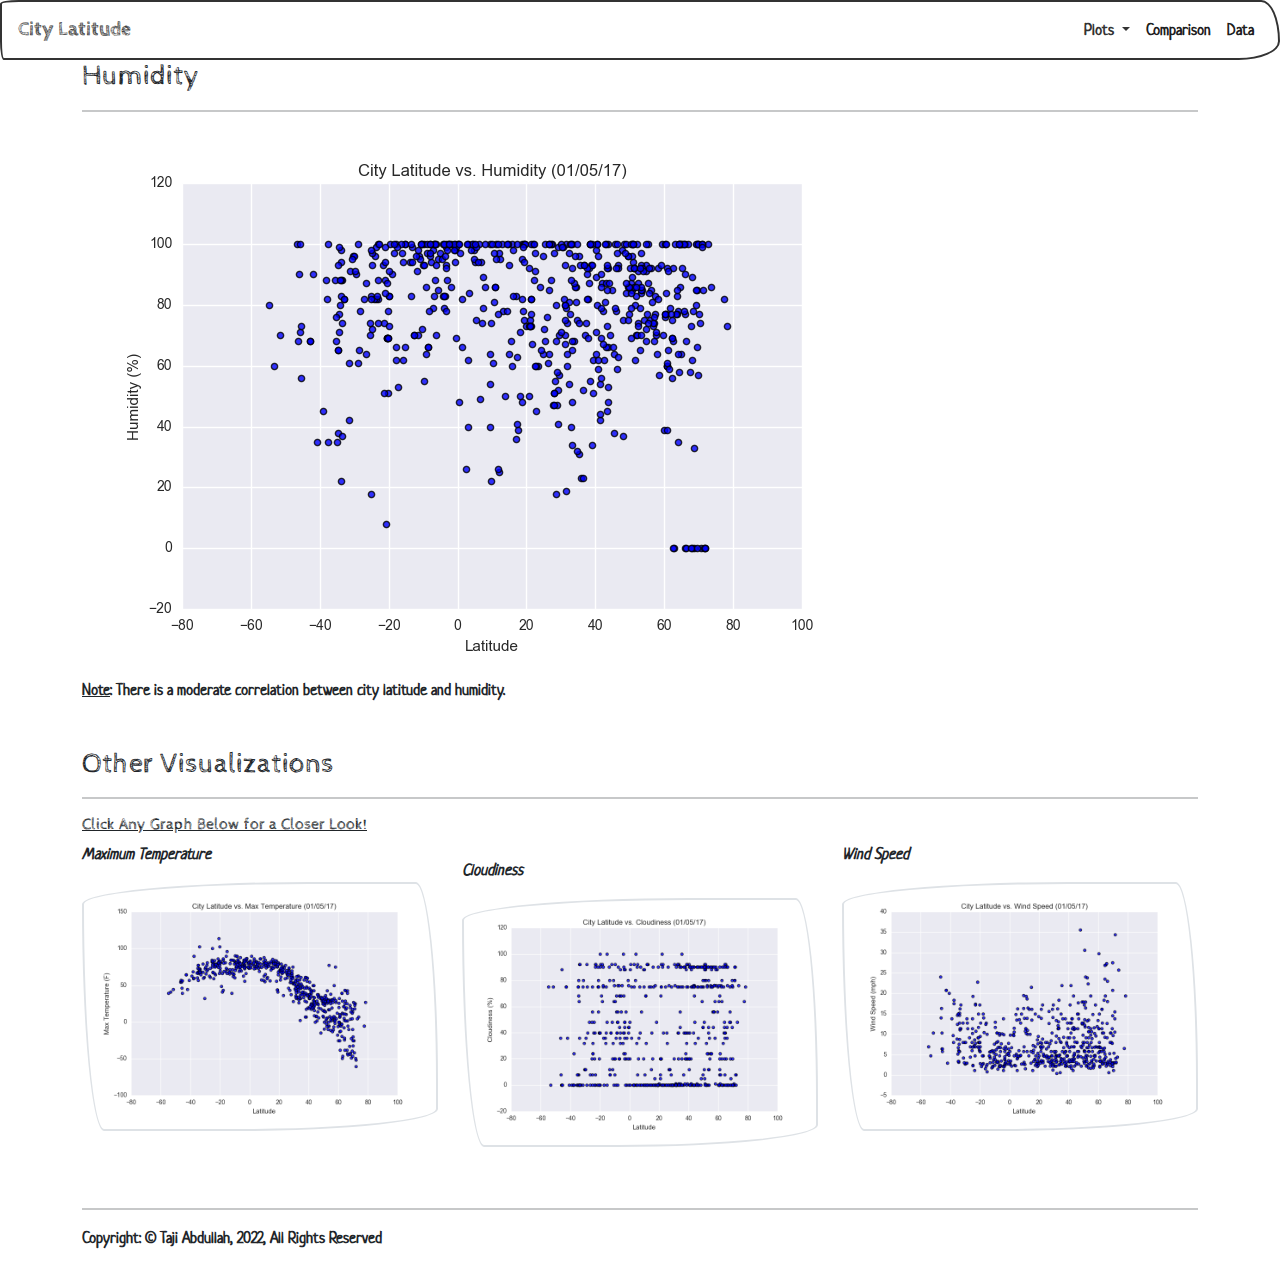
<file: humidity.html>
<!DOCTYPE html>
<html lang="en">

<head>
  <meta charset="UTF-8" />
  <title>Humidity</title>

  <!-- Bootstrap CSS  -->
  <link rel="stylesheet" href="https://stackpath.bootstrapcdn.com/bootstrap/4.3.1/css/bootstrap.min.css"
    integrity="sha384-ggOyR0iXCbMQv3Xipma34MD+dH/1fQ784/j6cY/iJTQUOhcWr7x9JvoRxT2MZw1T" crossorigin="anonymous" />

  <!-- Bootstrap JS  -->
  <script src="https://code.jquery.com/jquery-3.3.1.slim.min.js"
    integrity="sha384-q8i/X+965DzO0rT7abK41JStQIAqVgRVzpbzo5smXKp4YfRvH+8abtTE1Pi6jizo"
    crossorigin="anonymous"></script>

  <script src="https://cdnjs.cloudflare.com/ajax/libs/popper.js/1.14.7/umd/popper.min.js"
    integrity="sha384-UO2eT0CpHqdSJQ6hJty5KVphtPhzWj9WO1clHTMGa3JDZwrnQq4sF86dIHNDz0W1"
    crossorigin="anonymous"></script>

  <script src="https://stackpath.bootstrapcdn.com/bootstrap/4.3.1/js/bootstrap.min.js"
    integrity="sha384-JjSmVgyd0p3pXB1rRibZUAYoIIy6OrQ6VrjIEaFf/nJGzIxFDsf4x0xIM+B07jRM"
    crossorigin="anonymous"></script>

  <!-- CSS Style Sheet Link  -->
  <link rel="stylesheet" href="style.css" />
</head>

<!-- Navbar Section -->
<body>
  <nav class="navbar navbar-expand-lg navbar-light bg-light narvar-text">
    <a class="navbar-brand latitude heading_text" href="index.html"><b>City Latitude</b></a>
    <button class="navbar-toggler" type="button" data-toggle="collapse" data-target="#navbarNavDropdown"
      aria-controls="navbarNavDropdown" aria-expanded="false" aria-label="Toggle navigation">
      <span class="navbar-toggler-icon "></span>
    </button>
    <div class="collapse navbar-collapse nav-left" id="navbarNavDropdown">
      <ul class="nav navbar-nav ml-auto">
        <li class="nav-item dropdown">
          <a class="nav-link dropdown-toggle" href="#" id="navbarDropdownMenuLink" data-toggle="dropdown"
            aria-haspopup="true" aria-expanded="false">
            Plots
          </a>
          <div class="dropdown-menu" aria-labelledby="navbarDropdownMenuLink">
            <a class="dropdown-item" href="maximum_temperature.html">Maximum Temperature</a>
            <a class="dropdown-item" href="humidity.html">Humidity</a>
            <a class="dropdown-item" href="cloudiness.html">Cloudiness</a>
            <a class="dropdown-item" href="wind_speed.html">Wind Speed</a>
          </div>
        </li>
        <li class="nav-item active">
          <a class="nav-link" href="comparison.html">Comparison <span class="sr-only">(current)</span></a>
        </li>
        <li class="nav-item active">
          <a class="nav-link" href="data.html">Data</a>
        </li>
      </ul>
  </nav>
  <!-- End of Navbar Section -->

  <!-- Content Section -->
  <div class="container">
    <div class="row">
      <div class="col">
        <div class="box" style="padding-bottom: 30px;">
          <h3 class="title">Humidity</h3>
          <hr>
          <img src="Resources/assets/images/Fig2.png" alt="Humidity">
          <p>
            <u>Note</u>: There is a moderate correlation between city latitude and humidity.
          </p>
        </div>
      </div>
      <div class="container" style="padding-bottom: 15px;">
        <h3 class="text-left">Other Visualizations</h3>
        <hr>
        <h6 class="text-left"><u>Click Any Graph Below for a Closer Look!</u></h6>
        <div class="row" style="padding-bottom: 15px;">
          <div class="col-lg-4" style="padding-bottom: 15px;">
            <div class="thumbnail">
              <p>
                <i>Maximum Temperature</i>
              </p>
              <a href="maximum_temperature.html">
                <img src="Resources/assets/images/Fig1.png" alt="Max Temperature" class="img-thumbnail">
              </a>
            </div>
          </div>
          <div class="col-lg-4" style="padding-bottom: 15px;">
            <div class="thumbnail">
              </p>
                <i>Cloudiness</i>
              </p>
              <a href="cloudiness.html">
                <img src="Resources/assets/images/Fig3.png" alt="cloudiness" class="img-thumbnail">
              </a>
            </div>
          </div>
          <div class="col-lg-4" style="padding-bottom: 15px;">
            <div class="thumbnail">
              <p>
                <i>Wind Speed</i>
              </p>
              <a href="wind_speed.html">
                <img src="Resources/assets/images/Fig4.png" alt="wind_speed" class="img-thumbnail">
              </a>
            </div>
          </div>
        </div>
      </div>
      <!-- End of Content Section -->

      <!-- Footer Section -->
      <footer>
        <hr>
        <div class="footer"> 
          <p>Copyright: &copy; Taji Abdullah, 2022, All Rights Reserved</p>
        </div>
      </footer>
      <!-- End of Footer Section -->

</body>

</html>
</file>
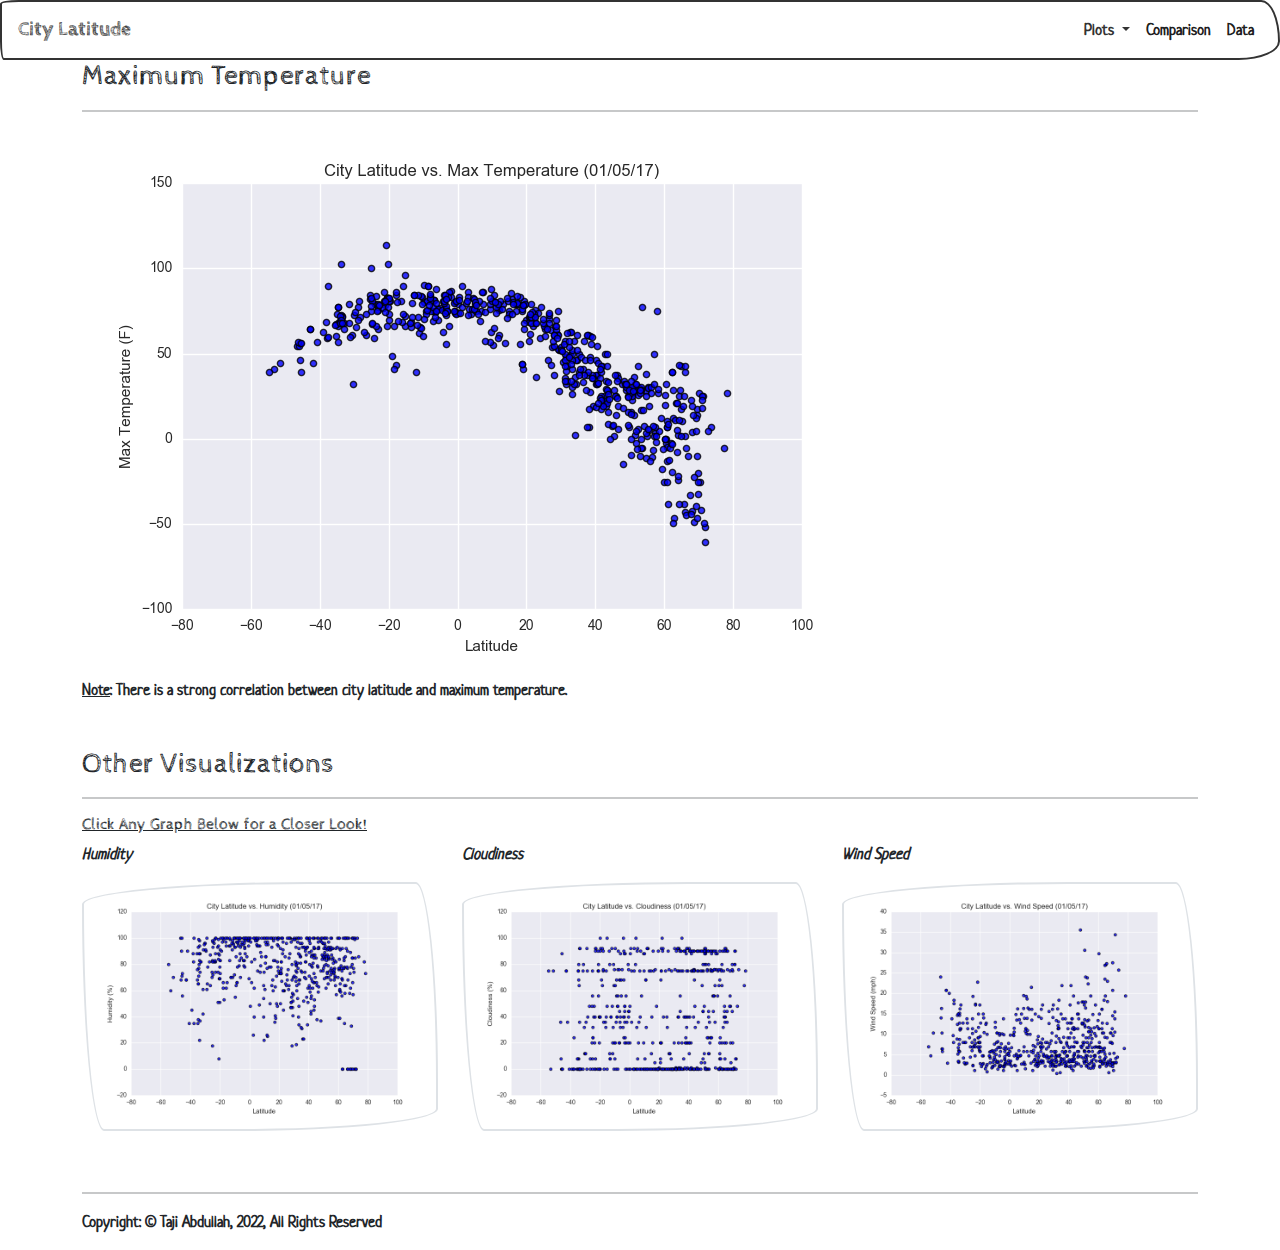
<file: maximum_temperature.html>
<!DOCTYPE html>
<html lang="en">

<head>
  <meta charset="UTF-8" />
  <title>Maximum Temperature</title>

  <!-- Bootstrap CSS  -->
  <link rel="stylesheet" href="https://stackpath.bootstrapcdn.com/bootstrap/4.3.1/css/bootstrap.min.css"
    integrity="sha384-ggOyR0iXCbMQv3Xipma34MD+dH/1fQ784/j6cY/iJTQUOhcWr7x9JvoRxT2MZw1T" crossorigin="anonymous" />

  <!-- Bootstrap JS  -->
  <script src="https://code.jquery.com/jquery-3.3.1.slim.min.js"
    integrity="sha384-q8i/X+965DzO0rT7abK41JStQIAqVgRVzpbzo5smXKp4YfRvH+8abtTE1Pi6jizo"
    crossorigin="anonymous"></script>

  <script src="https://cdnjs.cloudflare.com/ajax/libs/popper.js/1.14.7/umd/popper.min.js"
    integrity="sha384-UO2eT0CpHqdSJQ6hJty5KVphtPhzWj9WO1clHTMGa3JDZwrnQq4sF86dIHNDz0W1"
    crossorigin="anonymous"></script>

  <script src="https://stackpath.bootstrapcdn.com/bootstrap/4.3.1/js/bootstrap.min.js"
    integrity="sha384-JjSmVgyd0p3pXB1rRibZUAYoIIy6OrQ6VrjIEaFf/nJGzIxFDsf4x0xIM+B07jRM"
    crossorigin="anonymous"></script>

  <!-- CSS Style Sheet Link  -->
  <link rel="stylesheet" href="style.css" />
</head>

<!-- Navbar Section -->
<body>
  <nav class="navbar navbar-expand-lg navbar-light bg-light narvar-text">
    <a class="navbar-brand latitude heading_text" href="index.html"><b>City Latitude</b></a>
    <button class="navbar-toggler" type="button" data-toggle="collapse" data-target="#navbarNavDropdown"
      aria-controls="navbarNavDropdown" aria-expanded="false" aria-label="Toggle navigation">
      <span class="navbar-toggler-icon "></span>
    </button>
    <div class="collapse navbar-collapse nav-left" id="navbarNavDropdown">
      <ul class="nav navbar-nav ml-auto">
        <li class="nav-item dropdown">
          <a class="nav-link dropdown-toggle" href="#" id="navbarDropdownMenuLink" data-toggle="dropdown"
            aria-haspopup="true" aria-expanded="false">
            Plots
          </a>
          <div class="dropdown-menu" aria-labelledby="navbarDropdownMenuLink">
            <a class="dropdown-item" href="maximum_temperature.html">Maximum Temperature</a>
            <a class="dropdown-item" href="humidity.html">Humidity</a>
            <a class="dropdown-item" href="cloudiness.html">Cloudiness</a>
            <a class="dropdown-item" href="wind_speed.html">Wind Speed</a>
          </div>
        </li>
        <li class="nav-item active">
          <a class="nav-link" href="comparison.html">Comparison <span class="sr-only">(current)</span></a>
        </li>
        <li class="nav-item active">
          <a class="nav-link" href="data.html">Data</a>
        </li>
      </ul>
  </nav>
  <!-- End of Navbar Section -->

  <!-- Content Section -->
  <div class="container">
    <div class="row">
      <div class="col">
        <div class="box" style="padding-bottom: 30px;">
          <h3 class="title">Maximum Temperature</h3>
          <hr>
          <img src="Resources/assets/images/Fig1.png" alt="Maximum Temperature">
          <p>
            <u>Note</u>: There is a strong correlation between city latitude and maximum temperature.
          </p>
        </div>
      </div>
      <div class="container" style="padding-bottom: 15px;">
        <h3 class="text-left">Other Visualizations</h3>
        <hr>
        <h6 class="text-left"><u>Click Any Graph Below for a Closer Look!</u></h6>
        <div class="row" style="padding-bottom: 15px;">
          <div class="col-lg-4" style="padding-bottom: 15px;">
            <div class="thumbnail">
              <p>
                <i>Humidity</i>
              </p>
              <a href="humidity.html">
                <img src="Resources/assets/images/Fig2.png" alt="Humidity" class="img-thumbnail">
              </a>
            </div>
          </div>
          <div class="col-lg-4" style="padding-bottom: 15px;">
            <div class="thumbnail">
              <p>
                <i>Cloudiness</i>
              </p>
              <a href="cloudiness.html">
                <img src="Resources/assets/images/Fig3.png" alt="cloudiness" class="img-thumbnail">
              </a>
            </div>
          </div>
          <div class="col-lg-4" style="padding-bottom: 15px;">
            <div class="thumbnail">
              <p>
                <i>Wind Speed</i>
              </p>
              <a href="wind_speed.html">
                <img src="Resources/assets/images/Fig4.png" alt="wind_speed" class="img-thumbnail">
              </a>
            </div>
          </div>
        </div>
      </div>
      <!-- End of Content Section -->

      <!-- Footer Section -->
      <footer>
        <hr>
        <div class="footer"> 
          <p>Copyright: &copy; Taji Abdullah, 2022, All Rights Reserved</p>
        </div>
      </footer>
      <!-- End of Footer Section -->

</body>

</html>
</file>
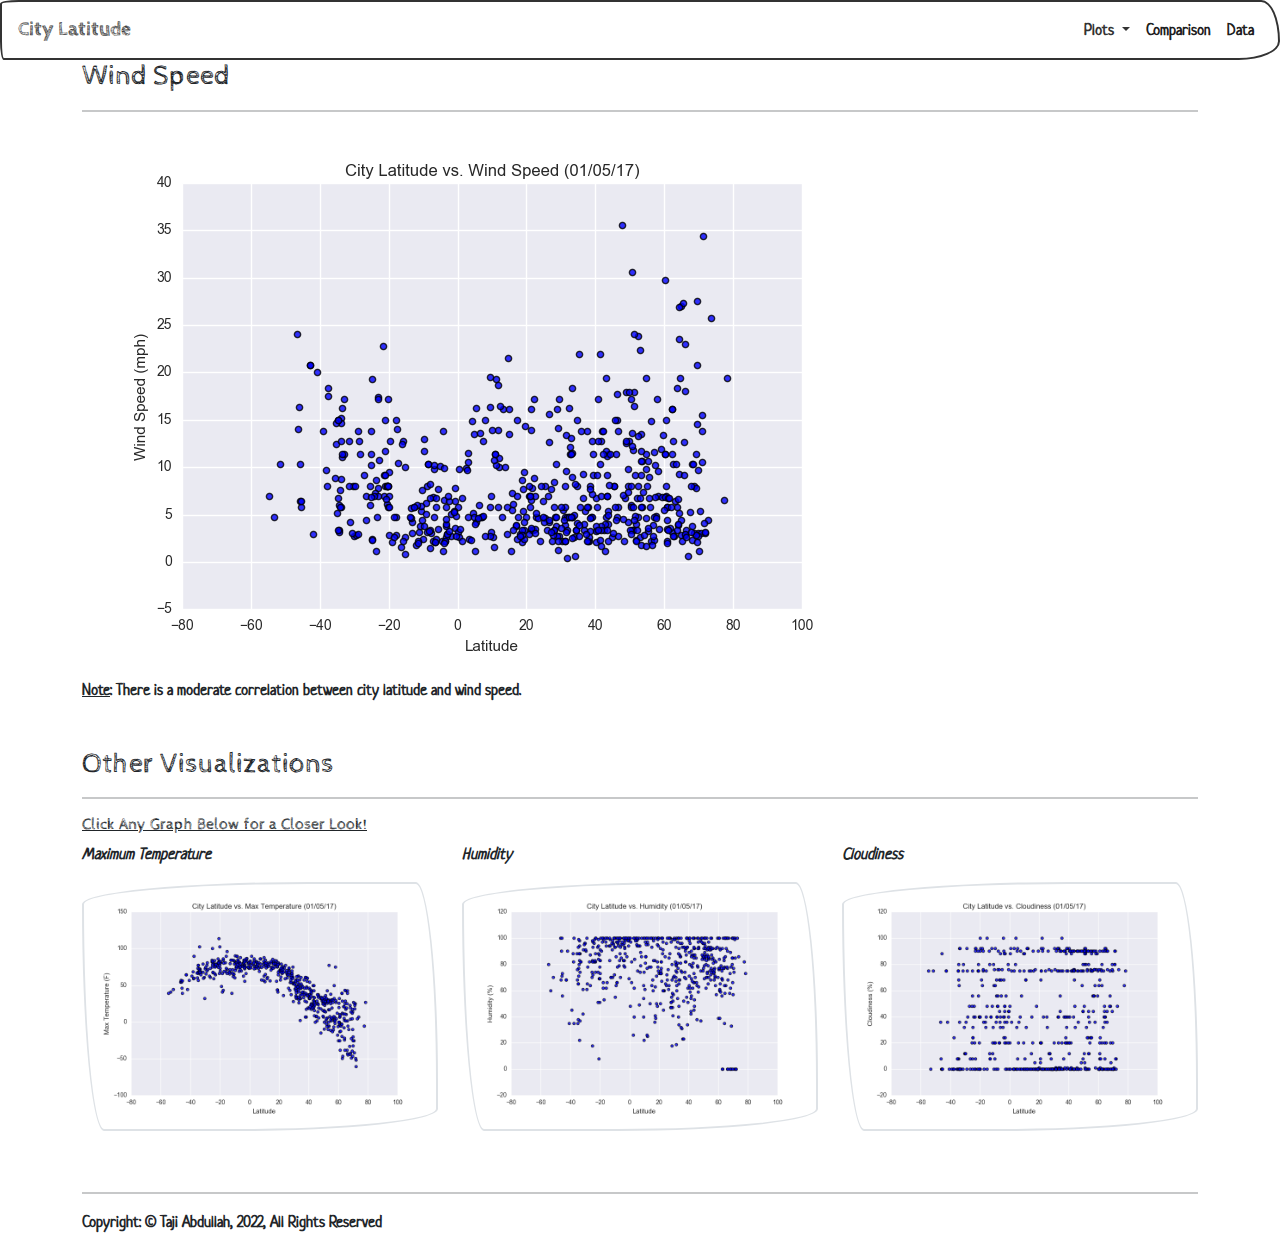
<file: wind_speed.html>
<!DOCTYPE html>
<html lang="en">

<head>
  <meta charset="UTF-8" />
  <title>Wind Speed</title>

  <!-- Bootstrap CSS  -->
  <link rel="stylesheet" href="https://stackpath.bootstrapcdn.com/bootstrap/4.3.1/css/bootstrap.min.css"
    integrity="sha384-ggOyR0iXCbMQv3Xipma34MD+dH/1fQ784/j6cY/iJTQUOhcWr7x9JvoRxT2MZw1T" crossorigin="anonymous" />

  <!-- Bootstrap JS  -->
  <script src="https://code.jquery.com/jquery-3.3.1.slim.min.js"
    integrity="sha384-q8i/X+965DzO0rT7abK41JStQIAqVgRVzpbzo5smXKp4YfRvH+8abtTE1Pi6jizo"
    crossorigin="anonymous"></script>

  <script src="https://cdnjs.cloudflare.com/ajax/libs/popper.js/1.14.7/umd/popper.min.js"
    integrity="sha384-UO2eT0CpHqdSJQ6hJty5KVphtPhzWj9WO1clHTMGa3JDZwrnQq4sF86dIHNDz0W1"
    crossorigin="anonymous"></script>

  <script src="https://stackpath.bootstrapcdn.com/bootstrap/4.3.1/js/bootstrap.min.js"
    integrity="sha384-JjSmVgyd0p3pXB1rRibZUAYoIIy6OrQ6VrjIEaFf/nJGzIxFDsf4x0xIM+B07jRM"
    crossorigin="anonymous"></script>

  <!-- CSS Style Sheet Link  -->
  <link rel="stylesheet" href="style.css" />
</head>

<!-- Navbar Section -->
<body>
  <nav class="navbar navbar-expand-lg navbar-light bg-light narvar-text">
    <a class="navbar-brand latitude heading_text" href="index.html"><b>City Latitude</b></a>
    <button class="navbar-toggler" type="button" data-toggle="collapse" data-target="#navbarNavDropdown"
      aria-controls="navbarNavDropdown" aria-expanded="false" aria-label="Toggle navigation">
      <span class="navbar-toggler-icon "></span>
    </button>
    <div class="collapse navbar-collapse nav-left" id="navbarNavDropdown">
      <ul class="nav navbar-nav ml-auto">
        <li class="nav-item dropdown">
          <a class="nav-link dropdown-toggle" href="#" id="navbarDropdownMenuLink" data-toggle="dropdown"
            aria-haspopup="true" aria-expanded="false">
            Plots
          </a>
          <div class="dropdown-menu" aria-labelledby="navbarDropdownMenuLink">
            <a class="dropdown-item" href="maximum_temperature.html">Maximum Temperature</a>
            <a class="dropdown-item" href="humidity.html">Humidity</a>
            <a class="dropdown-item" href="cloudiness.html">Cloudiness</a>
            <a class="dropdown-item" href="wind_speed.html">Wind Speed</a>
          </div>
        </li>
        <li class="nav-item active">
          <a class="nav-link" href="comparison.html">Comparison <span class="sr-only">(current)</span></a>
        </li>
        <li class="nav-item active">
          <a class="nav-link" href="data.html">Data</a>
        </li>
      </ul>
  </nav>
  <!-- End of Navbar Section -->

  <!-- Content Section -->
  <div class="container">
    <div class="row">
      <div class="col">
        <div class="box" style="padding-bottom: 30px;">
          <h3 class="title">Wind Speed</h3>
          <hr>
          <img src="Resources/assets/images/Fig4.png" alt="Wind Speed">
          <p>
            <u>Note</u>: There is a moderate correlation between city latitude and wind speed.
          </p>
        </div>
      </div>
      <div class="container" style="padding-bottom: 15px;">
        <h3 class="text-left">Other Visualizations</h3>
        <hr>
        <h6 class="text-left"><u>Click Any Graph Below for a Closer Look!</u></h6>
        <div class="row" style="padding-bottom: 15px;">
          <div class="col-lg-4" style="padding-bottom: 15px;">
            <div class="thumbnail">
              <p>
                <i>Maximum Temperature</i>
              </p>
              <a href="maximum_temperature.html">
                <img src="Resources/assets/images/Fig1.png" alt="Max Temperature" class="img-thumbnail">
              </a>
            </div>
          </div>
          <div class="col-lg-4" style="padding-bottom: 15px;">
            <div class="thumbnail">
              <p>
                <i>Humidity</i>
              </p>
              <a href="humidity.html">
                <img src="Resources/assets/images/Fig2.png" alt="Humidity" class="img-thumbnail">
              </a>
            </div>
          </div>
          <div class="col-lg-4" style="padding-bottom: 15px;">
            <div class="thumbnail">
              <p>
                <i>Cloudiness</i>
              </p>
              <a href="cloudiness.html">
                <img src="Resources/assets/images/Fig3.png" alt="cloudiness" class="img-thumbnail">
              </a>
            </div>
          </div>
        </div>
      </div>
      <!-- End of Content Section -->

      <!-- Footer Section -->
      <footer>
        <hr>
        <div class="footer"> 
          <p>Copyright: &copy; Taji Abdullah, 2022, All Rights Reserved</p>
        </div>
      </footer>
      <!-- End of Footer Section -->

</body>

</html>
</file>
